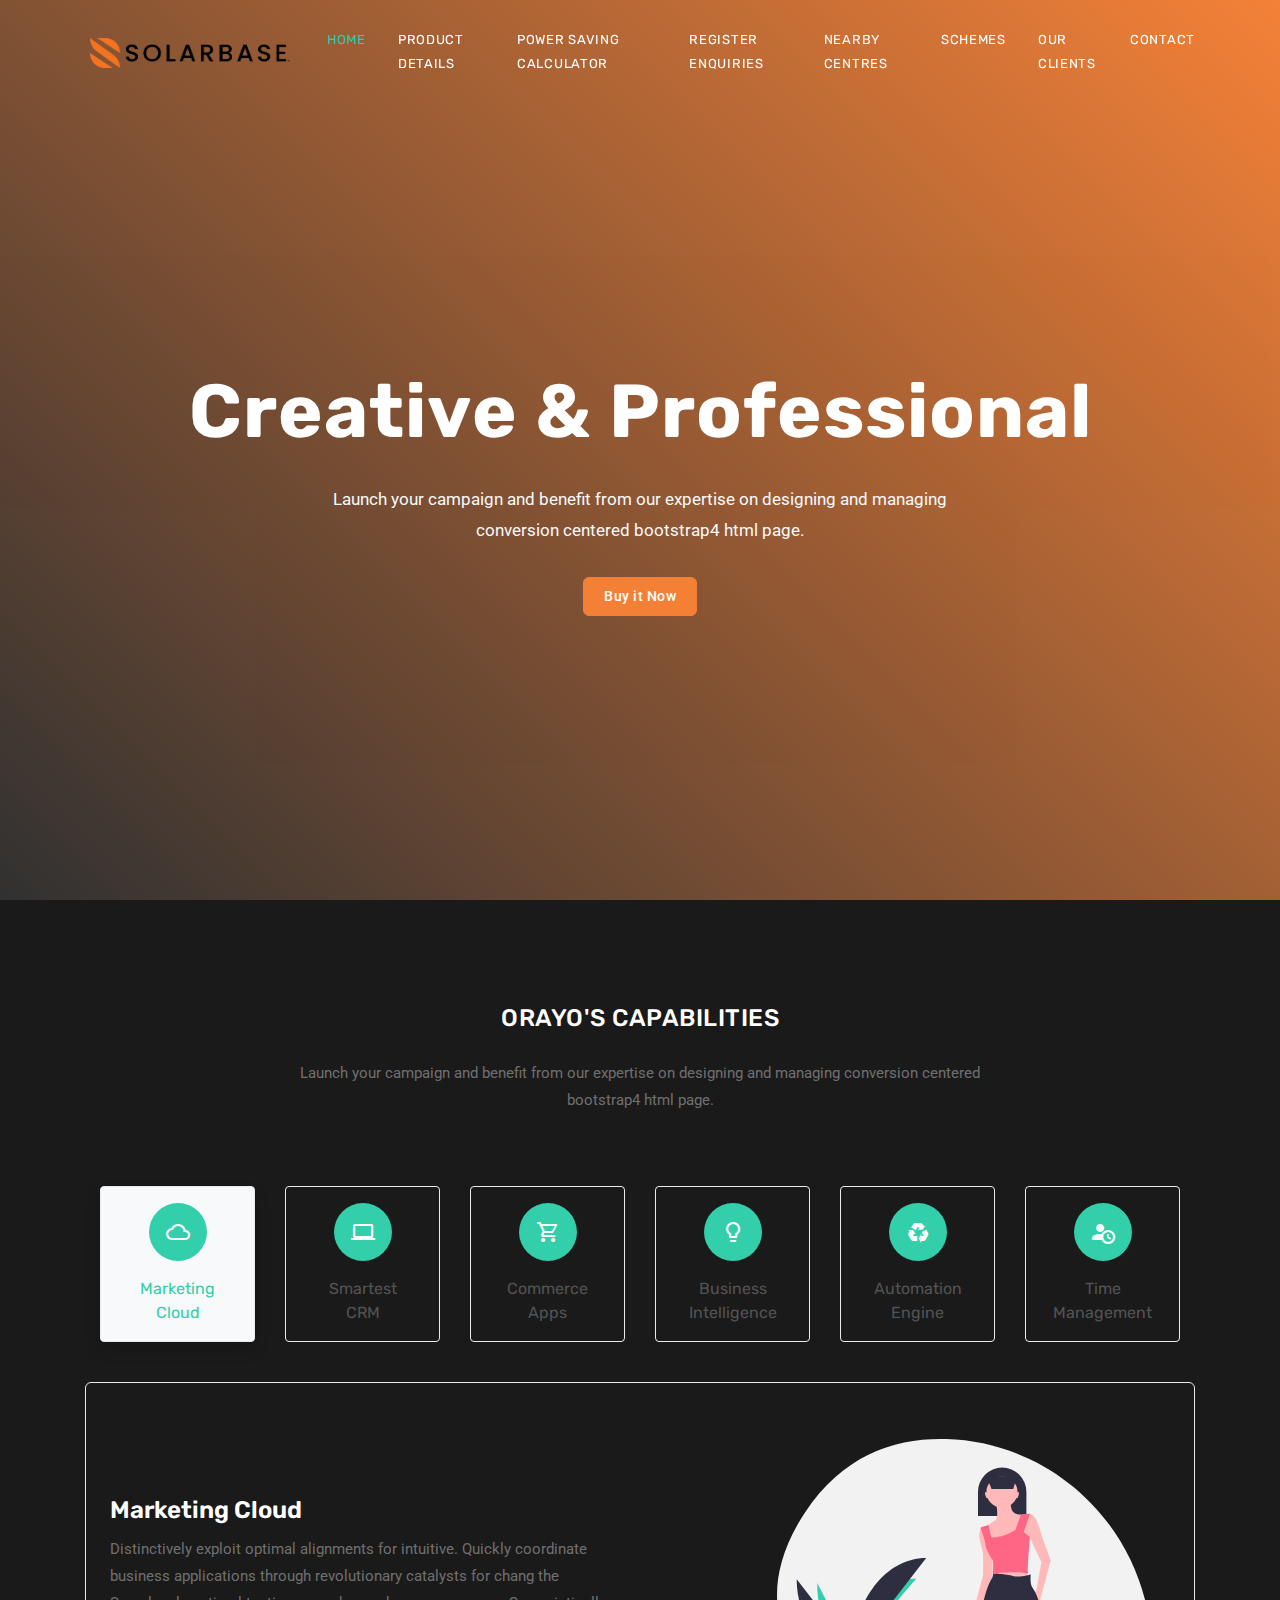
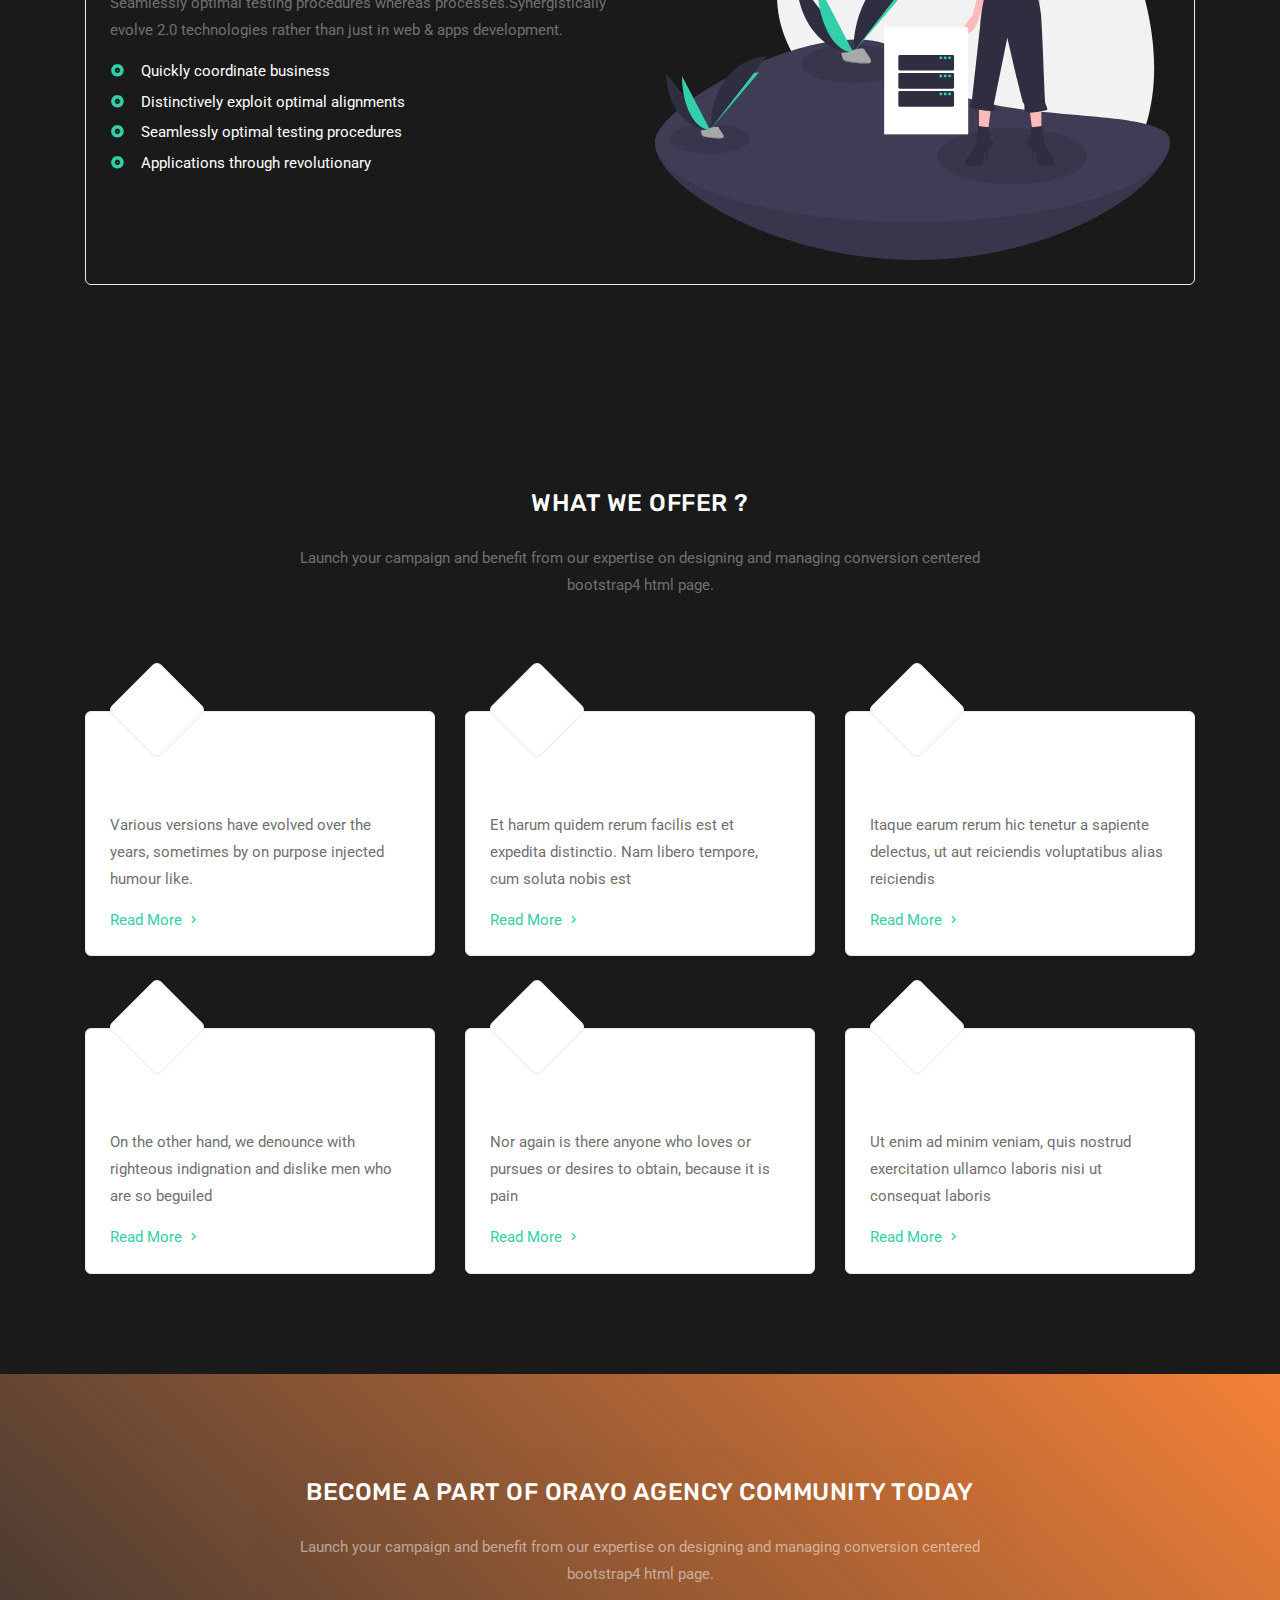
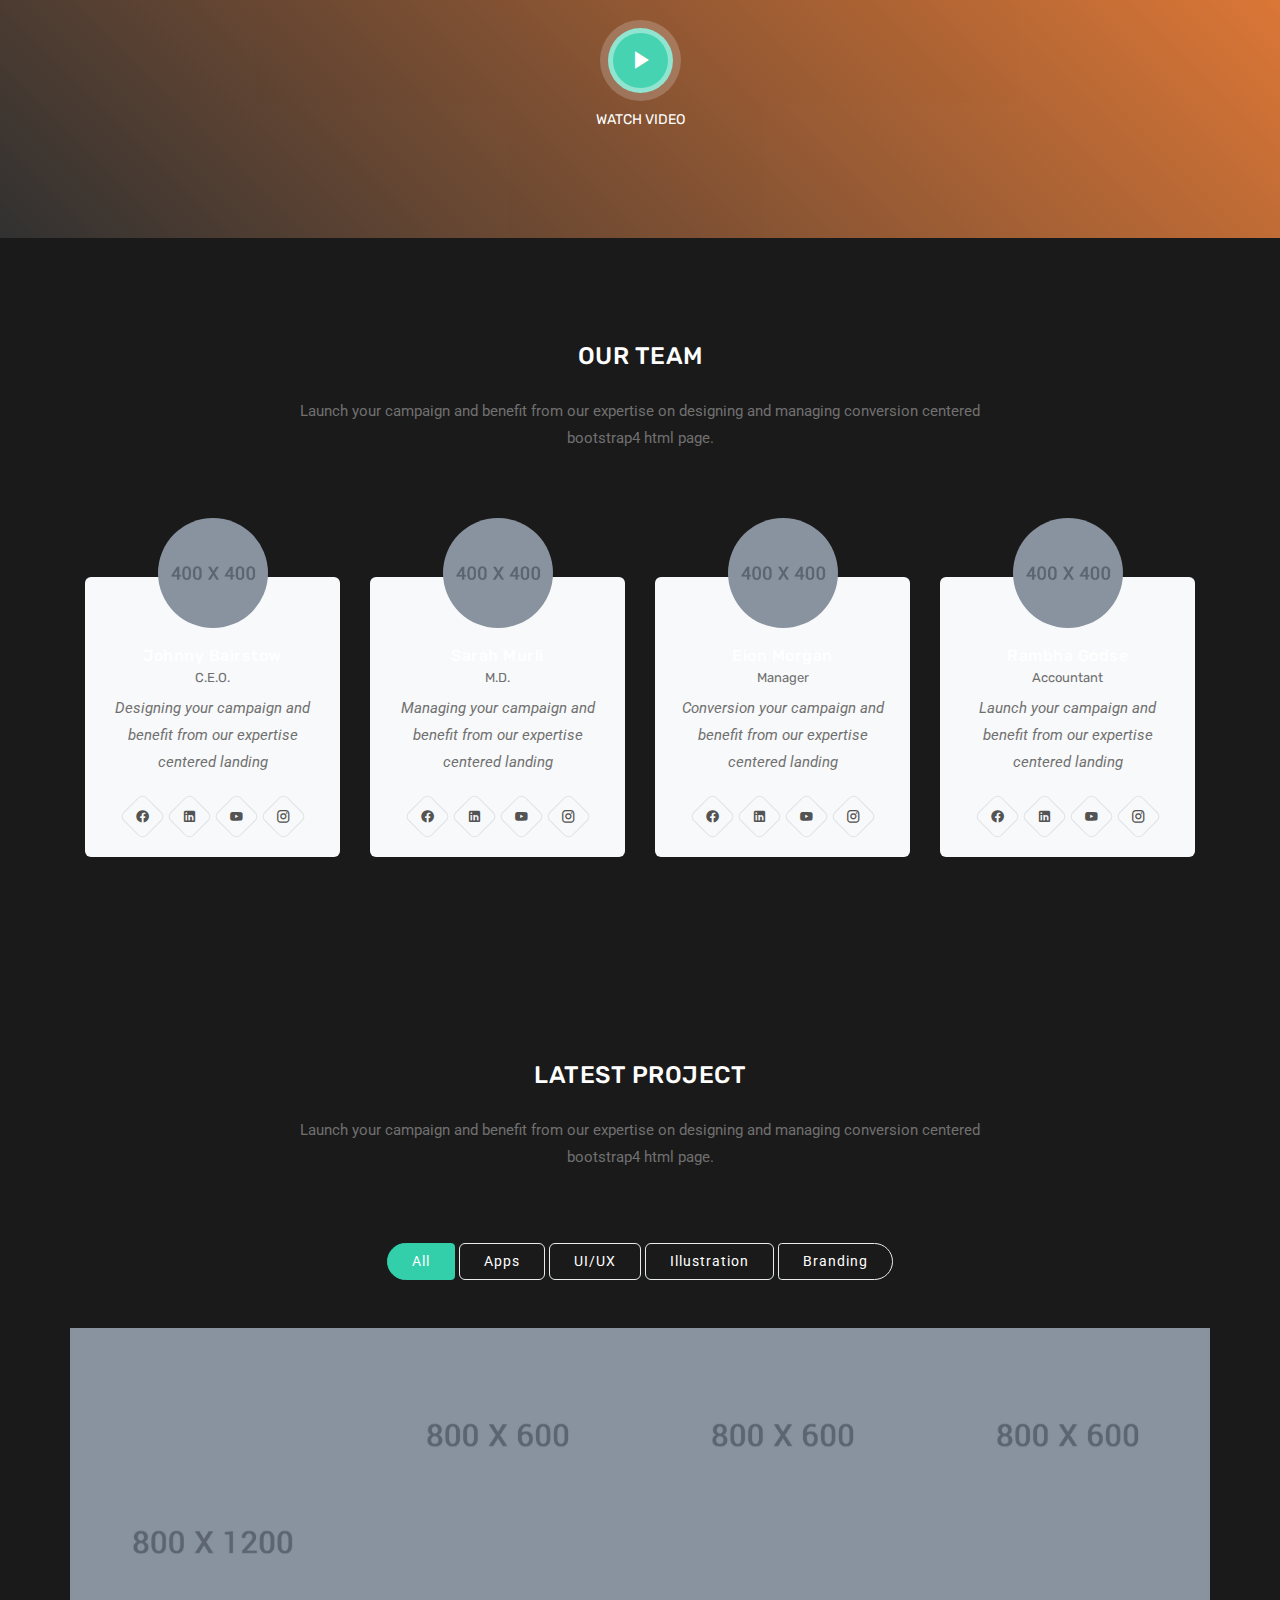
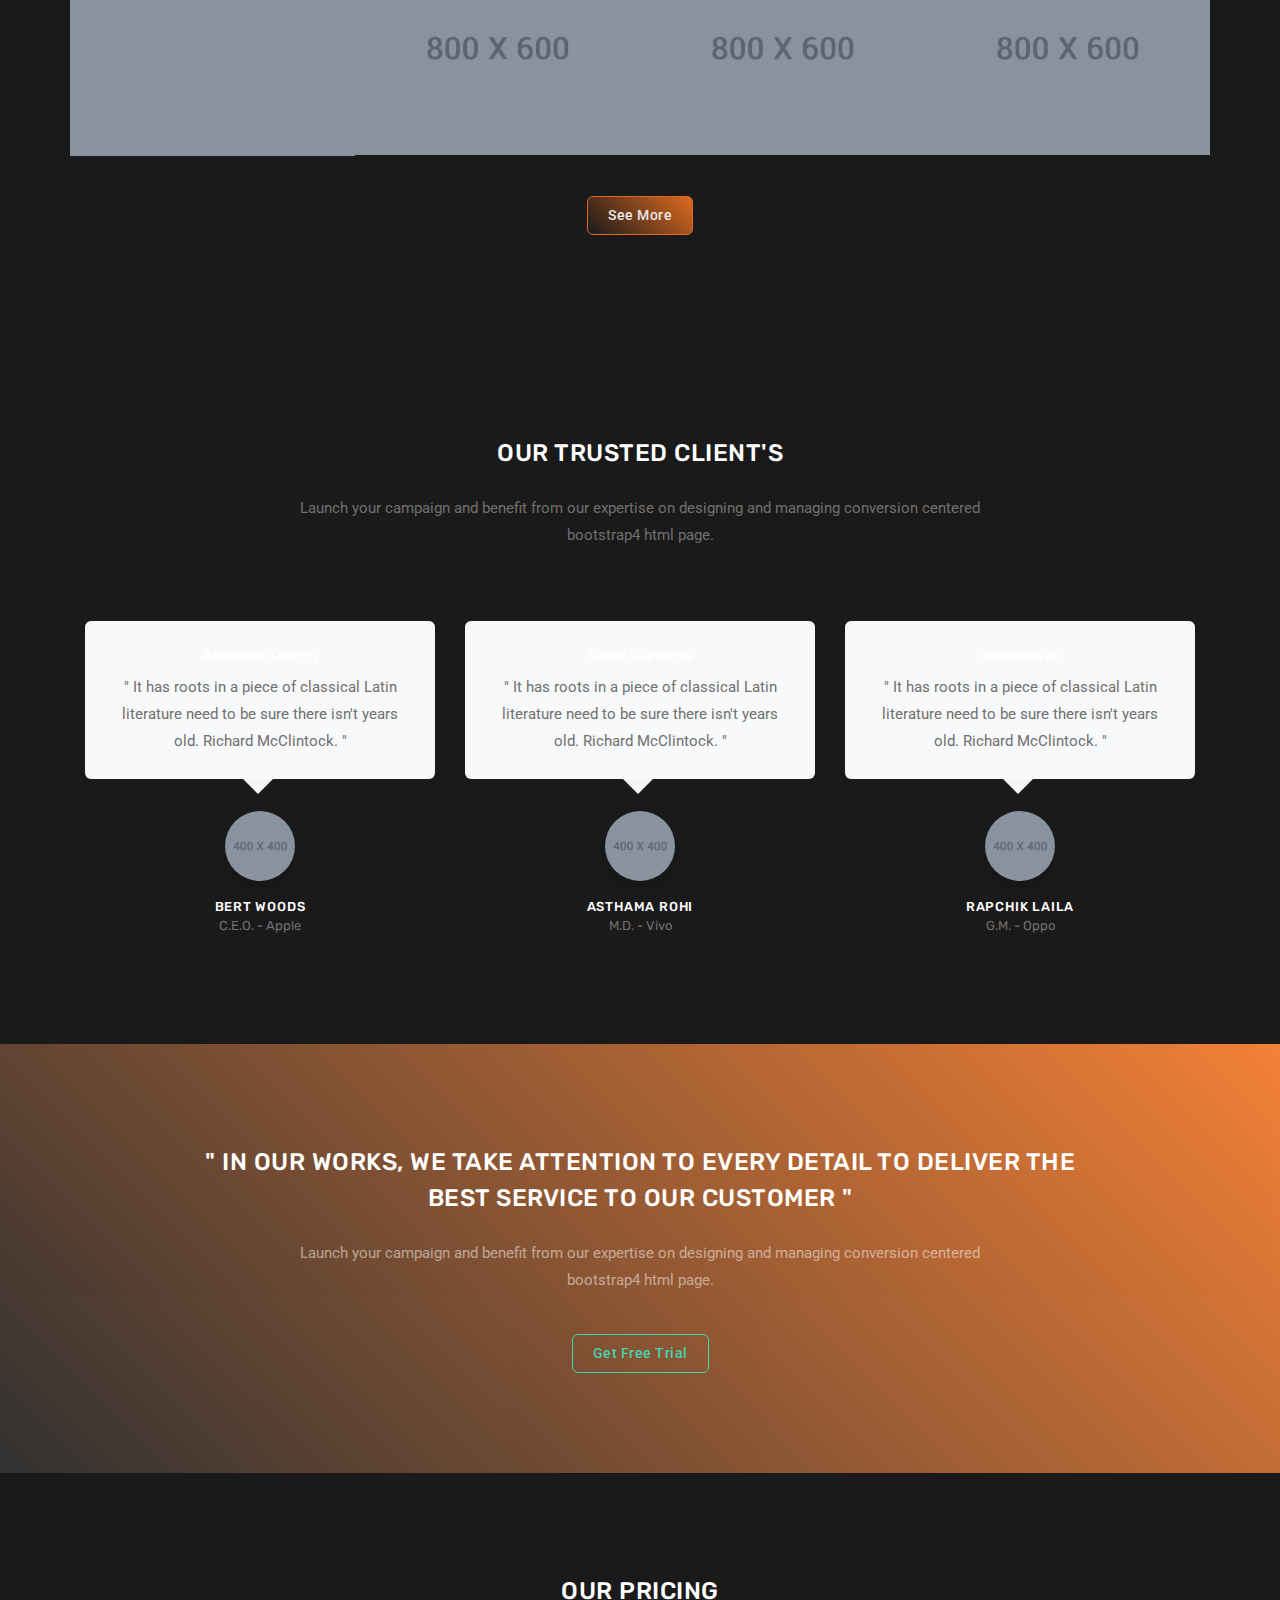
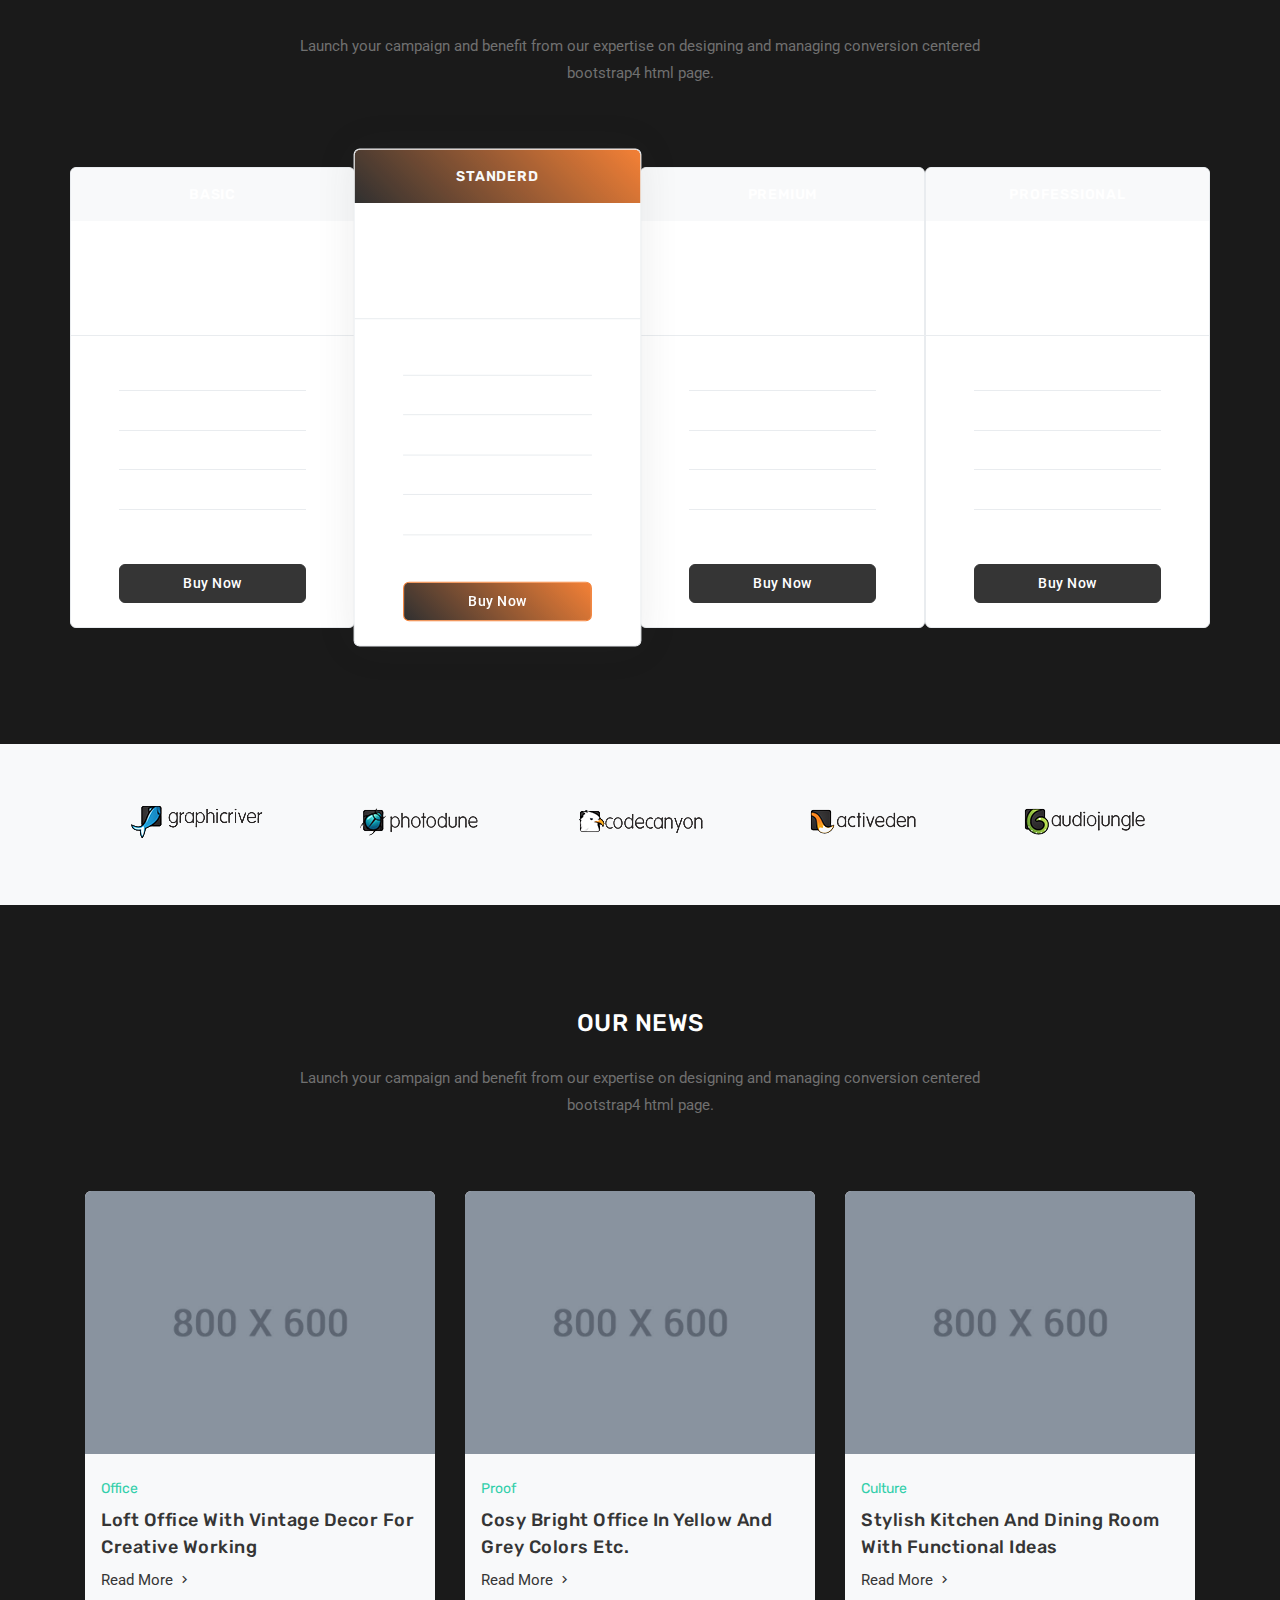
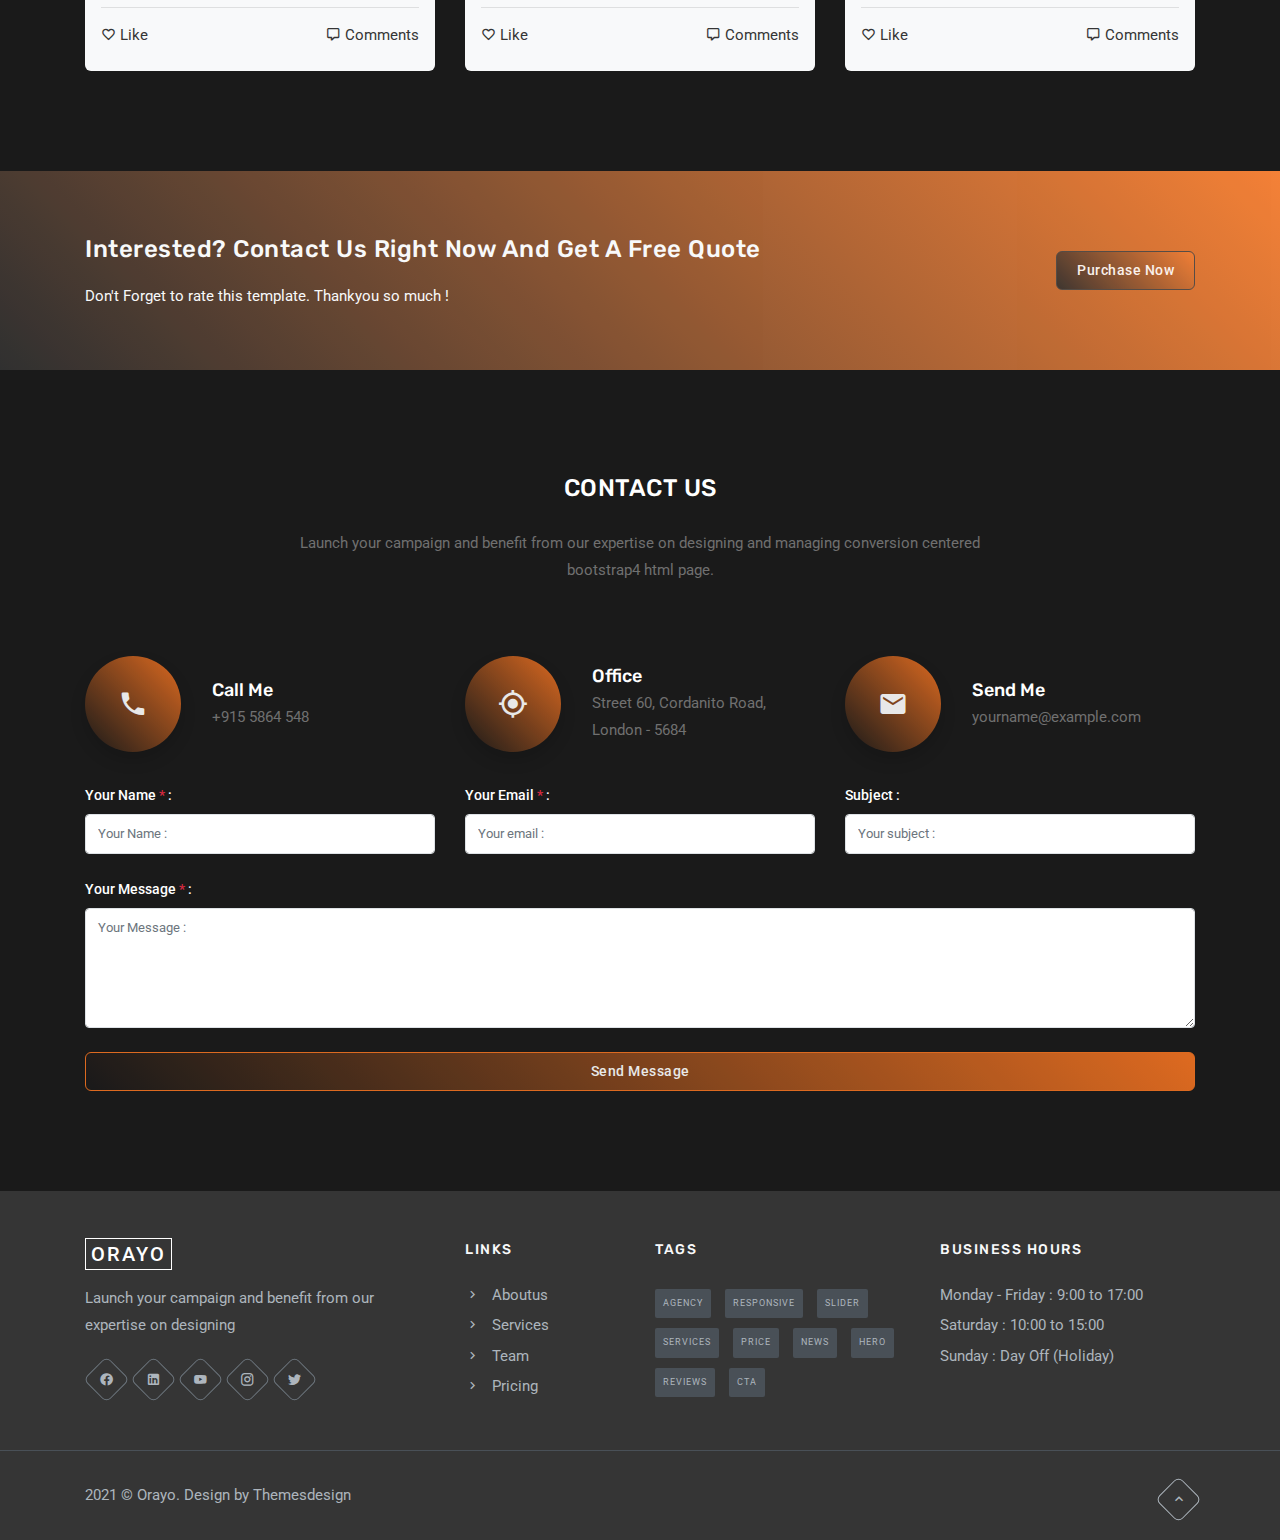
<file: index.html>
<!DOCTYPE html>
    <html lang="en">

    <head>
        <meta charset="utf-8" />
        <title>Orayo - A Responsive Bootstrap4 Template</title>
        <meta name="viewport" content="width=device-width, initial-scale=1.0">
        <meta name="description" content="Premium Bootstrap 4 Landing Page Template" />
        <meta name="keywords" content="bootstrap 4, premium, clen, modern, landing, multipurpose" />
        <meta content="Themesdesign" name="author" />
        <!-- favicon -->
        <link rel="shortcut icon" href="images/favicon.ico">
        <!-- Magnific -->
        <link href="css/magnific-popup.css" rel="stylesheet" type="text/css" />
        <!-- css -->
        <link href="css/bootstrap.min.css" rel="stylesheet" type="text/css" />
        <link href="css/materialdesignicons.min.css" rel="stylesheet" type="text/css" />
        <link href="css/style.css" rel="stylesheet" type="text/css" />
        <!-- Slider -->        
        <link rel="stylesheet" href="css/slick-theme.css"/>
        <link rel="stylesheet" href="css/slick.css"/>

    </head>

    <body>
        <!-- Navbar Start -->
        <nav class="navbar navbar-expand-lg fixed-top navbar-custom navbar-light sticky">
    		<div class="container">
                <a class="navbar-brand" href="#">
                    <img src="./images/LOGO.png" width="auto" height="30" alt="">
                  </a>
                  
			    <button class="navbar-toggler" type="button" data-toggle="collapse" data-target="#navbarCollapse" aria-controls="navbarCollapse" aria-expanded="false" aria-label="Toggle navigation">
			        <span class="mdi mdi-menu"></span>
			    </button><!--end button-->

			    <div class="collapse navbar-collapse" id="navbarCollapse">
			        <ul class="navbar-nav ml-auto">
			            <li class="nav-item active">
                            <a class="nav-link" href="#home">Home</a>
                        </li>
                        <!-- <li class="nav-item">
                            <a class="nav-link" href="#offer">Product Details</a>
                        </li>
                        <li class="nav-item">
                            <a class="nav-link" href="#team"></a>
                        </li>
                        <li class="nav-item">
                            <a class="nav-link" href="#project">Project</a>
                        </li>
                        <li class="nav-item">
                            <a class="nav-link" href="#reviews">Clients</a>
                        </li>
                        <li class="nav-item">
                            <a class="nav-link" href="#price">Pricing</a>
                        </li>
                        <li class="nav-item">
                            <a class="nav-link" href="#news">Blog</a>
                        </li>
                        <li class="nav-item">
                            <a class="nav-link" href="#contact">Contact</a>
                        </li> -->


                        <li class="nav-item">
                            <a class="nav-link" href="#">Product Details</a>
                        </li>
                        <li class="nav-item">
                            <a class="nav-link" href="#">Power Saving Calculator</a>
                        </li>
                        <li class="nav-item">
                            <a class="nav-link" href="#">Register Enquiries</a>
                        </li>
                        <li class="nav-item">
                            <a class="nav-link" href="#">Nearby Centres</a>
                        </li>
                        <li class="nav-item">
                            <a class="nav-link" href="#">Schemes</a>
                        </li>
                        <li class="nav-item">
                            <a class="nav-link" href="#">Our Clients</a>
                        </li>
                        
                        <li class="nav-item">
                            <a class="nav-link" href="#contact">Contact</a>
                        </li>


                    </ul><!--end navbar nav-->
			    </div><!--end collapse-->
		    </div><!--end container-->
		</nav><!--end navbar-->
        <!-- Navbar End -->
        
        <!-- Hero Start -->
        <section class="bg-home gradient" id="home">
            <div class="home-center">
                <div class="home-desc-center">
                    <div class="container">
                        <div class="row justify-content-center">
                            <div class="col-lg-10">
                                <div class="title-heading text-center mt-5 pt-4">
                                    <h1 class="heading text-white mb-3">Creative & Professional</h1>
                                    <p class="para-desc mx-auto text-light">Launch your campaign and benefit from our expertise on designing and managing conversion centered bootstrap4 html page.</p>
                                    <div class="mt-4 pt-2">
                                        <a href="javascript:void(0)" class="btn btn-custom">Buy it Now</a>
                                    </div>
                                </div>
                            </div><!--end col-->
                        </div><!--end row-->
                    </div><!--end container--> 
                </div><!--end home desc center-->
            </div><!--end home center-->
        </section><!--end section-->
        <!-- Hero End -->

        <!-- About Start -->
        <section class="section">
            <div class="container">
                <div class="row justify-content-center">
                    <div class="col-12 text-center">
                        <div class="section-title">
                            <h4 class="title text-uppercase mb-4">Orayo's Capabilities</h4>
                            <p class="text-muted mx-auto para-desc mb-0">Launch your campaign and benefit from our expertise on designing and managing conversion centered bootstrap4 html page.</p>
                        </div>
                    </div><!--end col-->
                </div><!--end row-->
                
                <div class="row mt-4">
                    <div class="col-12">
                        <ul class="nav nav-pills nav-justified" id="pills-tab" role="tablist">
                            
                            <li class="nav-item mb-4 pt-2">
                                <a class="nav-link active" id="pills-cloud-tab" data-toggle="pill" href="#pills-cloud" role="tab" aria-controls="pills-cloud" aria-selected="false">
                                    <div class="capabilities text-center rounded pt-2 pb-2">
                                        <div class="icon bg-custom mb-3">
                                            <i class="mdi mdi-cloud-outline text-white"></i>
                                        </div>
                                        <h4 class="title font-weight-normal mb-0">Marketing <br> Cloud</h4>
                                    </div>
                                </a><!--end nav link-->
                            </li><!--end nav item-->
                            
                            <li class="nav-item mb-4 pt-2">
                                <a class="nav-link" id="pills-smart-tab" data-toggle="pill" href="#pills-smart" role="tab" aria-controls="pills-smart" aria-selected="false">
                                    <div class="capabilities text-center rounded pt-2 pb-2">
                                        <div class="icon bg-custom mb-3">
                                            <i class="mdi mdi-laptop text-white"></i>
                                        </div>
                                        <h4 class="title font-weight-normal mb-0">Smartest <br> CRM</h4>
                                    </div>
                                </a><!--end nav link-->
                            </li><!--end nav item-->
                            
                            <li class="nav-item mb-4 pt-2">
                                <a class="nav-link" id="pills-apps-tab" data-toggle="pill" href="#pills-apps" role="tab" aria-controls="pills-apps" aria-selected="false">
                                    <div class="capabilities text-center rounded pt-2 pb-2">
                                        <div class="icon bg-custom mb-3">
                                            <i class="mdi mdi-cart-outline text-white"></i>
                                        </div>
                                        <h4 class="title font-weight-normal mb-0">Commerce <br> Apps</h4>
                                    </div>
                                </a><!--end nav link-->
                            </li><!--end nav item-->

                            <li class="nav-item mb-4 pt-2">
                                <a class="nav-link" id="pills-intelligence-tab" data-toggle="pill" href="#pills-intelligence" role="tab" aria-controls="pills-intelligence" aria-selected="false">
                                    <div class="capabilities text-center rounded pt-2 pb-2">
                                        <div class="icon bg-custom mb-3">
                                            <i class="mdi mdi-lightbulb-outline text-white"></i>
                                        </div>
                                        <h4 class="title font-weight-normal mb-0">Business <br> Intelligence</h4>
                                    </div>
                                </a><!--end nav link-->
                            </li><!--end nav item-->

                            <li class="nav-item mb-4 pt-2">
                                <a class="nav-link" id="pills-automation-tab" data-toggle="pill" href="#pills-automation" role="tab" aria-controls="pills-automation" aria-selected="false">
                                    <div class="capabilities text-center rounded pt-2 pb-2">
                                        <div class="icon bg-custom mb-3">
                                            <i class="mdi mdi-recycle text-white"></i>
                                        </div>
                                        <h4 class="title font-weight-normal mb-0">Automation <br> Engine</h4>
                                    </div>
                                </a><!--end nav link-->
                            </li><!--end nav item-->

                            <li class="nav-item mb-4 pt-2">
                                <a class="nav-link" id="pills-time-tab" data-toggle="pill" href="#pills-time" role="tab" aria-controls="pills-time" aria-selected="false">
                                    <div class="capabilities text-center rounded pt-2 pb-2">
                                        <div class="icon bg-custom mb-3">
                                            <i class="mdi mdi-account-clock text-white"></i>
                                        </div>
                                        <h4 class="title font-weight-normal mb-0">Time <br> Management</h4>
                                    </div>
                                </a><!--end nav link-->
                            </li><!--end nav item-->
                        </ul><!--end nav pills-->

                        <div class="tab-content mt-3" id="pills-tabContent">
                            <div class="tab-pane fade show active" id="pills-cloud" role="tabpanel" aria-labelledby="pills-cloud-tab">
                                <div class="capabilities-content border rounded p-4">
                                    <div class="row align-items-center">
                                        <div class="col-md-6">
                                            <h4 class="title">Marketing Cloud</h4>
                                            <p class="text-muted">Distinctively exploit optimal alignments for intuitive. Quickly coordinate business applications through revolutionary catalysts for chang the Seamlessly optimal testing procedures whereas processes.Synergistically evolve 2.0 technologies rather than just in web & apps development.</p>
                                            <ul class="list-unstyled mb-0">
                                                <li class="mt-2"><i class="mdi mdi-album mr-3 text-custom"></i>Quickly coordinate business</li>
                                                <li class="mt-2"><i class="mdi mdi-album mr-3 text-custom"></i>Distinctively exploit optimal alignments</li>
                                                <li class="mt-2"><i class="mdi mdi-album mr-3 text-custom"></i>Seamlessly optimal testing procedures</li>
                                                <li class="mt-2"><i class="mdi mdi-album mr-3 text-custom"></i>Applications through revolutionary</li>
                                            </ul>
                                        </div><!--end col-->

                                        <div class="col-md-6 mt-4 pt-2">
                                            <img src="images/feature/marketing.svg" class="img-fluid d-block mx-auto" alt="">
                                        </div><!--end col-->
                                    </div><!--end row-->
                                </div>
                            </div><!--end teb pane-->
                            
                            <div class="tab-pane fade" id="pills-smart" role="tabpanel" aria-labelledby="pills-smart-tab">
                                <div class="capabilities-content border rounded p-4">
                                    <div class="row align-items-center">
                                        <div class="col-md-6">
                                            <h4 class="title">Smartest CRM</h4>
                                            <p class="text-muted">Distinctively exploit optimal alignments for intuitive. Quickly coordinate business applications through revolutionary catalysts for chang the Seamlessly optimal testing procedures whereas processes.Synergistically evolve 2.0 technologies rather than just in web & apps development.</p>
                                            <ul class="list-unstyled mb-0">
                                                <li class="mt-2"><i class="mdi mdi-album mr-3 text-custom"></i>Quickly coordinate business</li>
                                                <li class="mt-2"><i class="mdi mdi-album mr-3 text-custom"></i>Distinctively exploit optimal alignments</li>
                                                <li class="mt-2"><i class="mdi mdi-album mr-3 text-custom"></i>Seamlessly optimal testing procedures</li>
                                                <li class="mt-2"><i class="mdi mdi-album mr-3 text-custom"></i>Applications through revolutionary</li>
                                            </ul>
                                        </div><!--end col-->

                                        <div class="col-md-6 mt-4 pt-2">
                                            <img src="images/feature/crm.svg" class="img-fluid d-block mx-auto" alt="">
                                        </div><!--end col-->
                                    </div><!--end row-->
                                </div>
                            </div><!--end teb pane-->

                            <div class="tab-pane fade" id="pills-apps" role="tabpanel" aria-labelledby="pills-apps-tab">
                                <div class="capabilities-content border rounded p-4">
                                    <div class="row align-items-center">
                                        <div class="col-md-6">
                                            <h4 class="title">Commerce Apps</h4>
                                            <p class="text-muted">Distinctively exploit optimal alignments for intuitive. Quickly coordinate business applications through revolutionary catalysts for chang the Seamlessly optimal testing procedures whereas processes.Synergistically evolve 2.0 technologies rather than just in web & apps development.</p>
                                            <ul class="list-unstyled mb-0">
                                                <li class="mt-2"><i class="mdi mdi-album mr-3 text-custom"></i>Quickly coordinate business</li>
                                                <li class="mt-2"><i class="mdi mdi-album mr-3 text-custom"></i>Distinctively exploit optimal alignments</li>
                                                <li class="mt-2"><i class="mdi mdi-album mr-3 text-custom"></i>Seamlessly optimal testing procedures</li>
                                                <li class="mt-2"><i class="mdi mdi-album mr-3 text-custom"></i>Applications through revolutionary</li>
                                            </ul>
                                        </div><!--end col-->

                                        <div class="col-md-6 mt-4 pt-2">
                                            <img src="images/feature/apps.svg" class="img-fluid d-block mx-auto" alt="">
                                        </div><!--end col-->
                                    </div><!--end row-->
                                </div>
                            </div><!--end teb pane-->

                            <div class="tab-pane fade" id="pills-intelligence" role="tabpanel" aria-labelledby="pills-intelligence-tab">
                                <div class="capabilities-content border rounded p-4">
                                    <div class="row align-items-center">
                                        <div class="col-md-6">
                                            <h4 class="title">Business Intelligence</h4>
                                            <p class="text-muted">Distinctively exploit optimal alignments for intuitive. Quickly coordinate business applications through revolutionary catalysts for chang the Seamlessly optimal testing procedures whereas processes.Synergistically evolve 2.0 technologies rather than just in web & apps development.</p>
                                            <ul class="list-unstyled mb-0">
                                                <li class="mt-2"><i class="mdi mdi-album mr-3 text-custom"></i>Quickly coordinate business</li>
                                                <li class="mt-2"><i class="mdi mdi-album mr-3 text-custom"></i>Distinctively exploit optimal alignments</li>
                                                <li class="mt-2"><i class="mdi mdi-album mr-3 text-custom"></i>Seamlessly optimal testing procedures</li>
                                                <li class="mt-2"><i class="mdi mdi-album mr-3 text-custom"></i>Applications through revolutionary</li>
                                            </ul>
                                        </div><!--end col-->

                                        <div class="col-md-6 mt-4 pt-2">
                                            <img src="images/feature/intellegent.svg" class="img-fluid d-block mx-auto" alt="">
                                        </div><!--end col-->
                                    </div><!--end row-->
                                </div>
                            </div><!--end teb pane-->

                            <div class="tab-pane fade" id="pills-automation" role="tabpanel" aria-labelledby="pills-automation-tab">
                                <div class="capabilities-content border rounded p-4">
                                    <div class="row align-items-center">
                                        <div class="col-md-6">
                                            <h4 class="title">Automation Engine</h4>
                                            <p class="text-muted">Distinctively exploit optimal alignments for intuitive. Quickly coordinate business applications through revolutionary catalysts for chang the Seamlessly optimal testing procedures whereas processes.Synergistically evolve 2.0 technologies rather than just in web & apps development.</p>
                                            <ul class="list-unstyled mb-0">
                                                <li class="mt-2"><i class="mdi mdi-album mr-3 text-custom"></i>Quickly coordinate business</li>
                                                <li class="mt-2"><i class="mdi mdi-album mr-3 text-custom"></i>Distinctively exploit optimal alignments</li>
                                                <li class="mt-2"><i class="mdi mdi-album mr-3 text-custom"></i>Seamlessly optimal testing procedures</li>
                                                <li class="mt-2"><i class="mdi mdi-album mr-3 text-custom"></i>Applications through revolutionary</li>
                                            </ul>
                                        </div><!--end col-->

                                        <div class="col-md-6 mt-4 pt-2">
                                            <img src="images/feature/engine.svg" class="img-fluid d-block mx-auto" alt="">
                                        </div><!--end col-->
                                    </div><!--end row-->
                                </div>
                            </div><!--end teb pane-->

                            <div class="tab-pane fade" id="pills-time" role="tabpanel" aria-labelledby="pills-time-tab">
                                <div class="capabilities-content border rounded p-4">
                                    <div class="row align-items-center">
                                        <div class="col-md-6">
                                            <h4 class="title">Time Management</h4>
                                            <p class="text-muted">Distinctively exploit optimal alignments for intuitive. Quickly coordinate business applications through revolutionary catalysts for chang the Seamlessly optimal testing procedures whereas processes.Synergistically evolve 2.0 technologies rather than just in web & apps development.</p>
                                            <ul class="list-unstyled mb-0">
                                                <li class="mt-2"><i class="mdi mdi-album mr-3 text-custom"></i>Quickly coordinate business</li>
                                                <li class="mt-2"><i class="mdi mdi-album mr-3 text-custom"></i>Distinctively exploit optimal alignments</li>
                                                <li class="mt-2"><i class="mdi mdi-album mr-3 text-custom"></i>Seamlessly optimal testing procedures</li>
                                                <li class="mt-2"><i class="mdi mdi-album mr-3 text-custom"></i>Applications through revolutionary</li>
                                            </ul>
                                        </div><!--end col-->

                                        <div class="col-md-6 mt-4 pt-2">
                                            <img src="images/feature/time.svg" class="img-fluid d-block mx-auto" alt="">
                                        </div><!--end col-->
                                    </div><!--end row-->
                                </div>
                            </div><!--end teb pane-->
                        </div><!--end tab content-->
                    </div><!--end col-->
                </div><!--end row-->
            </div><!--end container-->
        </section><!--end section-->
        <!-- About End -->

        <!-- Services Start -->
        <section class="section" id="offer">
            <div class="container">
                <div class="row justify-content-center">
                    <div class="col-12 text-center">
                        <div class="section-title">
                            <h4 class="title text-uppercase mb-4">What We Offer ?</h4>
                            <p class="text-muted mx-auto para-desc mb-0">Launch your campaign and benefit from our expertise on designing and managing conversion centered bootstrap4 html page.</p>
                        </div>
                    </div><!--end col-->
                </div><!--end row-->

                <div class="row">
                    <div class="col-lg-4 col-md-6 mt-5 pt-4">
                        <div class="services serv-gradient pt-5 p-4 border rounded bg-white">
                            <div class="icon position-relative border rounded bg-white mb-4">
                                <i class="mdi mdi-star-outline"></i>
                            </div>
                            <div class="content">
                                <h4 class="title mb-3">Creative And Fresh</h4>
                                <p class="text-muted"> Various versions have evolved over the years, sometimes by on purpose injected humour like.</p>
                                <a href="javascript:void(0)" class="text-custom">Read More <i class="mdi mdi-chevron-right"></i> </a>
                            </div>
                        </div>
                    </div><!--end col-->

                    <div class="col-lg-4 col-md-6 mt-5 pt-4">
                        <div class="services serv-gradient pt-5 p-4 border rounded bg-white">
                            <div class="icon position-relative border rounded bg-white mb-4">
                                <i class="mdi mdi-charity"></i>
                            </div>
                            <div class="content">
                                <h4 class="title mb-3">Easy To Customize</h4>
                                <p class="text-muted"> Et harum quidem rerum facilis est et expedita distinctio. Nam libero tempore, cum soluta nobis est</p>
                                <a href="javascript:void(0)" class="text-custom">Read More <i class="mdi mdi-chevron-right"></i> </a>
                            </div>
                        </div>
                    </div><!--end col-->
                    
                    <div class="col-lg-4 col-md-6 mt-5 pt-4">
                        <div class="services serv-gradient pt-5 p-4 border rounded bg-white">
                            <div class="icon position-relative border rounded bg-white mb-4">
                                <i class="mdi mdi-pen"></i>
                            </div>
                            <div class="content">
                                <h4 class="title mb-3">Creative Design</h4>
                                <p class="text-muted"> Itaque earum rerum hic tenetur a sapiente delectus, ut aut reiciendis voluptatibus alias reiciendis</p>
                                <a href="javascript:void(0)" class="text-custom">Read More <i class="mdi mdi-chevron-right"></i> </a>
                            </div>
                        </div>
                    </div><!--end col-->
                    
                    <div class="col-lg-4 col-md-6 mt-5 pt-4">
                        <div class="services serv-gradient pt-5 p-4 border rounded bg-white">
                            <div class="icon position-relative border rounded bg-white mb-4">
                                <i class="mdi mdi-responsive"></i>
                            </div>
                            <div class="content">
                                <h4 class="title mb-3">Responsive Layouts</h4>
                                <p class="text-muted"> On the other hand, we denounce with righteous indignation and dislike men who are so beguiled</p>
                                <a href="javascript:void(0)" class="text-custom">Read More <i class="mdi mdi-chevron-right"></i> </a>
                            </div>
                        </div>
                    </div><!--end col-->
                    
                    <div class="col-lg-4 col-md-6 mt-5 pt-4">
                        <div class="services serv-gradient pt-5 p-4 border rounded bg-white">
                            <div class="icon position-relative border rounded bg-white mb-4">
                                <i class="mdi mdi-lifebuoy"></i>
                            </div>
                            <div class="content">
                                <h4 class="title mb-3">Great Support</h4>
                                <p class="text-muted"> Nor again is there anyone who loves or pursues or desires to obtain, because it is pain</p>
                                <a href="javascript:void(0)" class="text-custom">Read More <i class="mdi mdi-chevron-right"></i> </a>
                            </div>
                        </div>
                    </div><!--end col-->
                    
                    <div class="col-lg-4 col-md-6 mt-5 pt-4">
                        <div class="services serv-gradient pt-5 p-4 border rounded bg-white">
                            <div class="icon position-relative border rounded bg-white mb-4">
                                <i class="mdi mdi-laptop"></i>
                            </div>
                            <div class="content">
                                <h4 class="title mb-3">Web Development</h4>
                                <p class="text-muted"> Ut enim ad minim veniam, quis nostrud exercitation ullamco laboris nisi ut consequat laboris</p>
                                <a href="javascript:void(0)" class="text-custom">Read More <i class="mdi mdi-chevron-right"></i> </a>
                            </div>
                        </div>
                    </div><!--end col-->
                </div><!--end row-->
            </div><!--end container-->
        </section><!--end section-->
        <!-- Services End -->
        
        <!-- CTA Start -->
        <section class="section bg-video bg-cta gradient" id="video">
            <div class="container">
                <div class="row justify-content-center text-center">
                    <div class="col-8">           
                        <div class="section-title">
                            <h4 class="title text-uppercase text-white mb-4">Become a Part of Orayo Agency Community Today</h4>
                            <p class="text-white-50 mx-auto para-desc mb-0">Launch your campaign and benefit from our expertise on designing and managing conversion centered bootstrap4 html page.</p>
                        </div>        
                        <a href="http://vimeo.com/287684225" class="play-btn video-play-icon mt-0">
                            <i class="mdi mdi-play text-white"></i>
                        </a>
                        <h6 class="text-white font-weight-normal text-uppercase mt-3">watch Video</h6>
                    </div><!--end col-->
                </div><!--end row-->
            </div><!--end container-->
        </section><!--end section-->
        <!-- CTA End -->              

        <!-- Team Start -->
        <section class="section" id="team">
            <div class="container">
                <div class="row justify-content-center">
                    <div class="col-12 text-center">
                        <div class="section-title">
                            <h4 class="title text-uppercase mb-4">Our Team</h4>
                            <p class="text-muted mx-auto para-desc mb-0">Launch your campaign and benefit from our expertise on designing and managing conversion centered bootstrap4 html page.</p>
                        </div>
                    </div><!--end col-->
                </div><!--end row-->

                <div class="row">
                    <div class="col-lg-3 col-md-6 col-12">
                        <div class="team-detail bg-light rounded text-center p-3 pb-4">
                            <div class="image position-relative">
                                <img src="images/team/01.jpg" class="avatar avatar-medium rounded-pill" alt="">
                            </div><!--end image-->
                            <div class="content mt-3">
                                <h4 class="name mb-0">Johnny Bairstow</h4>
                                <h6 class="designation text-muted font-weight-normal">C.E.O.</h6>
                                <p class="text-muted font-italic mt-2">Designing your campaign and benefit from our expertise centered landing</p>
                                <ul class="list-unstyled social-icon mb-0 mt-4">
                                    <li class="list-inline-item"><a href="javascript:void(0)"><i class="mdi mdi-facebook" title="Facebook"></i></a></li>
                                    <li class="list-inline-item"><a href="javascript:void(0)"><i class="mdi mdi-linkedin" title="Linkedin"></i></a></li>
                                    <li class="list-inline-item"><a href="javascript:void(0)"><i class="mdi mdi-youtube" title="Youtube"></i></a></li>
                                    <li class="list-inline-item"><a href="javascript:void(0)"><i class="mdi mdi-instagram" title="Instagram"></i></a></li>
                                </ul><!--end icon-->
                            </div><!--end content-->
                        </div><!--end team detail-->
                    </div><!--end col-->
                    
                    <div class="col-lg-3 col-md-6 col-12">
                        <div class="team-detail bg-light rounded text-center p-3 pb-4">
                            <div class="image position-relative">
                                <img src="images/team/02.jpg" class="avatar avatar-medium rounded-pill" alt="">
                            </div><!--end image-->
                            <div class="content mt-3">
                                <h4 class="name mb-0">Sarah Murli</h4>
                                <h6 class="designation text-muted font-weight-normal">M.D.</h6>
                                <p class="text-muted font-italic mt-2">Managing your campaign and benefit from our expertise centered landing</p>
                                <ul class="list-unstyled social-icon mb-0 mt-4">
                                    <li class="list-inline-item"><a href="javascript:void(0)"><i class="mdi mdi-facebook" title="Facebook"></i></a></li>
                                    <li class="list-inline-item"><a href="javascript:void(0)"><i class="mdi mdi-linkedin" title="Linkedin"></i></a></li>
                                    <li class="list-inline-item"><a href="javascript:void(0)"><i class="mdi mdi-youtube" title="Youtube"></i></a></li>
                                    <li class="list-inline-item"><a href="javascript:void(0)"><i class="mdi mdi-instagram" title="Instagram"></i></a></li>
                                </ul><!--end icon-->
                            </div><!--end content-->
                        </div><!--end team detail-->
                    </div><!--end col-->
                    
                    <div class="col-lg-3 col-md-6 col-12">
                        <div class="team-detail bg-light rounded text-center p-3 pb-4">
                            <div class="image position-relative">
                                <img src="images/team/03.jpg" class="avatar avatar-medium rounded-pill" alt="">
                            </div><!--end image-->
                            <div class="content mt-3">
                                <h4 class="name mb-0">Eion Morgan</h4>
                                <h6 class="designation text-muted font-weight-normal">Manager</h6>
                                <p class="text-muted font-italic mt-2">Conversion your campaign and benefit from our expertise centered landing</p>
                                <ul class="list-unstyled social-icon mb-0 mt-4">
                                    <li class="list-inline-item"><a href="javascript:void(0)"><i class="mdi mdi-facebook" title="Facebook"></i></a></li>
                                    <li class="list-inline-item"><a href="javascript:void(0)"><i class="mdi mdi-linkedin" title="Linkedin"></i></a></li>
                                    <li class="list-inline-item"><a href="javascript:void(0)"><i class="mdi mdi-youtube" title="Youtube"></i></a></li>
                                    <li class="list-inline-item"><a href="javascript:void(0)"><i class="mdi mdi-instagram" title="Instagram"></i></a></li>
                                </ul><!--end icon-->
                            </div><!--end content-->
                        </div><!--end team detail-->
                    </div><!--end col-->
                    
                    <div class="col-lg-3 col-md-6 col-12">
                        <div class="team-detail bg-light rounded text-center p-3 pb-4">
                            <div class="image position-relative">
                                <img src="images/team/04.jpg" class="avatar avatar-medium rounded-pill" alt="">
                            </div><!--end image-->
                            <div class="content mt-3">
                                <h4 class="name mb-0">Rambha Godse</h4>
                                <h6 class="designation text-muted font-weight-normal">Accountant</h6>
                                <p class="text-muted font-italic mt-2">Launch your campaign and benefit from our expertise centered landing</p>
                                <ul class="list-unstyled social-icon mb-0 mt-4">
                                    <li class="list-inline-item"><a href="javascript:void(0)"><i class="mdi mdi-facebook" title="Facebook"></i></a></li>
                                    <li class="list-inline-item"><a href="javascript:void(0)"><i class="mdi mdi-linkedin" title="Linkedin"></i></a></li>
                                    <li class="list-inline-item"><a href="javascript:void(0)"><i class="mdi mdi-youtube" title="Youtube"></i></a></li>
                                    <li class="list-inline-item"><a href="javascript:void(0)"><i class="mdi mdi-instagram" title="Instagram"></i></a></li>
                                </ul><!--end icon-->
                            </div><!--end content-->
                        </div><!--end team detail-->
                    </div><!--end col-->
                </div><!--end row-->
            </div><!--end container-->
        </section><!--end section-->
        <!-- Team End -->

        <!-- Project Start -->
        <section class="section " id="project">
            <div class="container">
                <div class="row justify-content-center">
                    <div class="col-12 text-center">
                        <div class="section-title">
                            <h4 class="title text-uppercase mb-4">Latest Project</h4>
                            <p class="text-muted mx-auto para-desc mb-0">Launch your campaign and benefit from our expertise on designing and managing conversion centered bootstrap4 html page.</p>
                        </div>
                    </div><!--end col-->
                </div><!--end row-->

                <div class="row justify-content-center mt-4 pt-2">
                    <div class="col-lg-8">
                        <div class="text-center">
                            <ul class="col container-filter portfolioFilter list-inline list-unstyled mb-0" id="filter">
                                <li class="list-inline-item mb-2"><a class="categories pr-4 pl-4 border rounded active" data-filter="*">All</a></li>
                                <li class="list-inline-item mb-2"><a class="categories pr-4 pl-4 border rounded" data-filter=".apps">Apps</a></li>
                                <li class="list-inline-item mb-2"><a class="categories pr-4 pl-4 border rounded" data-filter=".ui">UI/UX</a></li>
                                <li class="list-inline-item mb-2"><a class="categories pr-4 pl-4 border rounded" data-filter=".illus">Illustration</a></li>
                                <li class="list-inline-item mb-2"><a class="categories pr-4 pl-4 border rounded" data-filter=".brand">Branding</a></li>
                            </ul>
                        </div>
                    </div><!--end col-->
                </div><!--end row-->
            </div><!--end container-->

            <div class="container mt-4 pt-3">
                <div class="portfolioContainer row">
                    <div class="col-lg-3 col-md-6 p-0 apps">
                        <div class="portfolio-box position-relative overflow-hidden mt-0 mb-0">                                
                            <a class="mfp-image" href="images/project/01.jpg" title="Project Name">
                                <div class="work-img position-relative overflow-hidden">
                                    <img src="images/project/01.jpg" class="img-fluid" alt="work-image">
                                    <div class="work-detail">
                                        <div class="content">
                                            <h5 class="text-light title mb-0">Project Title</h5>
                                            <small class="text-light">Client Name</small>
                                        </div>
                                    </div>
                                </div>  
                            </a>                              
                        </div>
                    </div><!--end col-->
                    
                    <div class="col-lg-3 col-md-6 p-0 ui">
                        <div class="portfolio-box position-relative overflow-hidden mt-0 mb-0">                                
                            <a class="mfp-image" href="images/project/02.jpg" title="Project Name">
                                <div class="work-img position-relative overflow-hidden">
                                    <img src="images/project/02.jpg" class="img-fluid" alt="work-image">
                                    <div class="work-detail">
                                        <div class="content">
                                            <h5 class="text-light title mb-0">Project Title</h5>
                                            <small class="text-light">Client Name</small>
                                        </div>
                                    </div>
                                </div>  
                            </a>                              
                        </div>
                    </div><!--end col-->
                    
                    <div class="col-lg-3 col-md-6 p-0 illus">
                        <div class="portfolio-box position-relative overflow-hidden mt-0 mb-0">                                
                            <a class="mfp-image" href="images/project/03.jpg" title="Project Name">
                                <div class="work-img position-relative overflow-hidden">
                                    <img src="images/project/03.jpg" class="img-fluid" alt="work-image">
                                    <div class="work-detail">
                                        <div class="content">
                                            <h5 class="text-light title mb-0">Project Title</h5>
                                            <small class="text-light">Client Name</small>
                                        </div>
                                    </div>
                                </div>  
                            </a>                              
                        </div>
                    </div><!--end col-->
                    
                    <div class="col-lg-3 col-md-6 p-0 brand">
                        <div class="portfolio-box position-relative overflow-hidden mt-0 mb-0">                                
                            <a class="mfp-image" href="images/project/04.jpg" title="Project Name">
                                <div class="work-img position-relative overflow-hidden">
                                    <img src="images/project/04.jpg" class="img-fluid" alt="work-image">
                                    <div class="work-detail">
                                        <div class="content">
                                            <h5 class="text-light title mb-0">Project Title</h5>
                                            <small class="text-light">Client Name</small>
                                        </div>
                                    </div>
                                </div>  
                            </a>                              
                        </div>
                    </div><!--end col-->
                    
                    <div class="col-lg-3 col-md-6 p-0 apps">
                        <div class="portfolio-box position-relative overflow-hidden mt-0 mb-0">                                
                            <a class="mfp-image" href="images/project/05.jpg" title="Project Name">
                                <div class="work-img position-relative overflow-hidden">
                                    <img src="images/project/05.jpg" class="img-fluid" alt="work-image">
                                    <div class="work-detail">
                                        <div class="content">
                                            <h5 class="text-light title mb-0">Project Title</h5>
                                            <small class="text-light">Client Name</small>
                                        </div>
                                    </div>
                                </div>  
                            </a>                              
                        </div>
                    </div><!--end col-->
                    
                    <div class="col-lg-3 col-md-6 p-0 ui brand">
                        <div class="portfolio-box position-relative overflow-hidden mt-0 mb-0">                                
                            <a class="mfp-image" href="images/project/06.jpg" title="Project Name">
                                <div class="work-img position-relative overflow-hidden">
                                    <img src="images/project/06.jpg" class="img-fluid" alt="work-image">
                                    <div class="work-detail">
                                        <div class="content">
                                            <h5 class="text-light title mb-0">Project Title</h5>
                                            <small class="text-light">Client Name</small>
                                        </div>
                                    </div>
                                </div>  
                            </a>                              
                        </div>
                    </div><!--end col-->
                    
                    <div class="col-lg-3 col-md-6 p-0 illus ">
                        <div class="portfolio-box position-relative overflow-hidden mt-0 mb-0">                                
                            <a class="mfp-image" href="images/project/07.jpg" title="Project Name">
                                <div class="work-img position-relative overflow-hidden">
                                    <img src="images/project/07.jpg" class="img-fluid" alt="work-image">
                                    <div class="work-detail">
                                        <div class="content">
                                            <h5 class="text-light title mb-0">Project Title</h5>
                                            <small class="text-light">Client Name</small>
                                        </div>
                                    </div>
                                </div>  
                            </a>                              
                        </div>
                    </div><!--end col-->
                </div><!--end row--> 

                <div class="row justify-content-center">
                    <div class="col-12 text-center mt-4 pt-3">
                        <a href="javascript:void(0)" class="btn btn-custom gradient">See More</a>
                    </div>
                </div><!--end row-->
            </div><!--end container-->
        </section><!--end section-->
        <!-- Project End -->  

        <!-- Tesimonial Start -->
        <section class="section" id="reviews">
            <div class="container">
                <div class="row justify-content-center">
                    <div class="col-12 text-center">
                        <div class="section-title">
                            <h4 class="title text-uppercase mb-4">Our Trusted Client's</h4>
                            <p class="text-muted mx-auto para-desc mb-0">Launch your campaign and benefit from our expertise on designing and managing conversion centered bootstrap4 html page.</p>
                        </div>
                    </div><!--end col-->
                </div><!--end row-->

                <div class="row">                    
                    <div class="col-lg-4 col-md-6 mt-4 pt-2">
                        <div class="testimonial text-center">
                            <div class="review arrow-bottom rounded p-4 position-relative">
                                <h6 class="base">Awesome Design</h6>
                                <p class="text-muted mb-0">" It has roots in a piece of classical Latin literature need to be sure there isn't years old. Richard McClintock. "</p>
                            </div>
                            <div class="name-content text-center mt-4 pt-2">
                                <div class="image">
                                    <img src="images/testi/01.jpg" class="avatar avatar-small rounded-pill shadow" alt="">
                                </div>
                                <div class="content pt-3">
                                    <h4 class="name mb-0 text-uppercase">Bert Woods</h4>
                                    <h6 class="designation text-muted font-weight-normal">C.E.O. - Apple</h6>
                                </div>
                            </div>
                        </div><!--end content-->
                    </div><!--end col-->
                                      
                    <div class="col-lg-4 col-md-6 mt-4 pt-2">
                        <div class="testimonial text-center">
                            <div class="review arrow-bottom rounded p-4 position-relative">
                                <h6 class="base">Great Supports</h6>
                                <p class="text-muted mb-0">" It has roots in a piece of classical Latin literature need to be sure there isn't years old. Richard McClintock. "</p>
                            </div>
                            <div class="name-content text-center mt-4 pt-2">
                                <div class="image">
                                    <img src="images/testi/02.jpg" class="avatar avatar-small rounded-pill shadow" alt="">
                                </div>
                                <div class="content pt-3">
                                    <h4 class="name mb-0 text-uppercase">Asthama Rohi</h4>
                                    <h6 class="designation text-muted font-weight-normal">M.D. - Vivo</h6>
                                </div>
                            </div>
                        </div><!--end content-->
                    </div><!--end col-->
                                      
                    <div class="col-lg-4 col-md-6 mt-4 pt-2">
                        <div class="testimonial text-center">
                            <div class="review arrow-bottom rounded p-4 position-relative">
                                <h6 class="base">Responsive</h6>
                                <p class="text-muted mb-0">" It has roots in a piece of classical Latin literature need to be sure there isn't years old. Richard McClintock. "</p>
                            </div>
                            <div class="name-content text-center mt-4 pt-2">
                                <div class="image">
                                    <img src="images/testi/03.jpg" class="avatar avatar-small rounded-pill shadow" alt="">
                                </div>
                                <div class="content pt-3">
                                    <h4 class="name mb-0 text-uppercase">Rapchik Laila</h4>
                                    <h6 class="designation text-muted font-weight-normal">G.M. - Oppo</h6>
                                </div>
                            </div>
                        </div><!--end content-->
                    </div><!--end col-->
                </div><!--end row-->
            </div><!--end container-->
        </section><!--end section-->
        <!-- Tesimonial End -->

        <!-- CTA Start -->
        <section class="section gradient">
            <div class="container">
                <div class="row justify-content-center">
                    <div class="col-10 text-center">
                        <div class="section-title">
                            <h4 class="title text-white text-uppercase mb-4">" In our works, We take attention to every Detail to deliver the best service to our customer "</h4>
                            <p class="text-white-50 mx-auto para-desc mb-0">Launch your campaign and benefit from our expertise on designing and managing conversion centered bootstrap4 html page.</p>
                        </div>
                        <div>
                            <a href="javscript:void(0)" class="mouse-down btn btn-outline-custom">Get Free Trial</a>
                        </div>
                    </div><!--end col-->
                </div><!--end row-->
            </div><!--end container-->
        </section><!--end section-->
        <!-- CTA End -->

        <!-- Pricing Start -->
        <section class="section" id="price">
            <div class="container">
                <div class="row justify-content-center">
                    <div class="col-12 text-center">
                        <div class="section-title">
                            <h4 class="title text-uppercase mb-4">Our Pricing</h4>
                            <p class="text-muted mx-auto para-desc mb-0">Launch your campaign and benefit from our expertise on designing and managing conversion centered bootstrap4 html page.</p>
                        </div>
                    </div><!--end col-->
                </div><!--end row-->

                <div class="row align-items-center">
                    <div class="col-lg-3 col-md-6 p-lg-0 mt-4 pt-2">
                        <div class="pricing-table border rounded bg-white text-center">
                            <h6 class="pricing-plan rounded-top text-uppercase bg-light p-3 mb-0">Basic</h6>
                            <div class="price-value border-bottom py-4">
                                <h3 class="mb-0 font-weight-normal">$0</h3>
                                <h6 class="text-capitalize font-weight-normal mb-0">Monthly</h6>
                            </div>                            
                            <div class="pricing-features py-4 px-5">
                                <ul class="list-unstyled">
                                    <li>Full Access</li>
                                    <li class="border-top pt-2 mt-2">Source Files</li>
                                    <li class="border-top pt-2 mt-2">100 User Accounts</li>
                                    <li class="border-top pt-2 mt-2">1 Year License</li>
                                    <li class="border-top pt-2 mt-2">Phone & Email Support</li>
                                </ul>
                                <a href="javascript:void(0)" class="btn btn-dark w-100 mt-2">Buy Now</a>   
                            </div>
                        </div><!--end table-->
                    </div><!--end col-->
                    
                    <div class="col-lg-3 col-md-6 p-lg-0 mt-4 pt-2">
                        <div class="pricing-table border rounded business-plan position-relative bg-white text-center">
                            <h6 class="pricing-plan rounded-top text-uppercase gradient text-light p-3 mb-0">Standerd</h6>
                            <div class="price-value border-bottom py-4">
                                <h3 class="mb-0 font-weight-normal">$199</h3>
                                <h6 class="text-capitalize font-weight-normal mb-0">Monthly</h6>
                            </div>                            
                            <div class="pricing-features py-4 px-5">
                                <ul class="list-unstyled">
                                    <li>Full Access</li>
                                    <li class="border-top pt-2 mt-2">Source Files</li>
                                    <li class="border-top pt-2 mt-2">100 User Accounts</li>
                                    <li class="border-top pt-2 mt-2">1 Year License</li>
                                    <li class="border-top pt-2 mt-2">Phone & Email Support</li>
                                    <li class="border-top pt-2 mt-2">Manual Backup</li>
                                </ul>
                                <a href="javascript:void(0)" class="btn btn-custom gradient w-100">Buy Now</a>
                            </div>
                        </div><!--end table-->
                    </div><!--end col-->
                    
                    <div class="col-lg-3 col-md-6 p-lg-0 mt-4 pt-2">
                        <div class="pricing-table border rounded bg-white text-center">
                            <h6 class="pricing-plan rounded-top text-uppercase bg-light p-3 mb-0">Premium</h6>
                            <div class="price-value border-bottom py-4">
                                <h3 class="mb-0 font-weight-normal">$299</h3>
                                <h6 class="text-capitalize font-weight-normal mb-0">Monthly</h6>
                            </div>                            
                            <div class="pricing-features py-4 px-5">
                                <ul class="list-unstyled">
                                    <li>Full Access</li>
                                    <li class="border-top pt-2 mt-2">Source Files</li>
                                    <li class="border-top pt-2 mt-2">100 User Accounts</li>
                                    <li class="border-top pt-2 mt-2">1 Year License</li>
                                    <li class="border-top pt-2 mt-2">Phone & Email Support</li>
                                </ul>
                                <a href="javascript:void(0)" class="btn btn-dark w-100 mt-2">Buy Now</a> 
                            </div>
                        </div><!--end table-->
                    </div><!--end col-->
                    
                    <div class="col-lg-3 col-md-6 p-lg-0 mt-4 pt-2">
                        <div class="pricing-table border rounded bg-white text-center">
                            <h6 class="pricing-plan rounded-top text-uppercase bg-light p-3 mb-0">Professional</h6>
                            <div class="price-value border-bottom py-4">
                                <h3 class="mb-0 font-weight-normal">$499</h3>
                                <h6 class="text-capitalize font-weight-normal mb-0">Monthly</h6>
                            </div>                            
                            <div class="pricing-features py-4 px-5">
                                <ul class="list-unstyled">
                                    <li>Full Access</li>
                                    <li class="border-top pt-2 mt-2">Source Files</li>
                                    <li class="border-top pt-2 mt-2">100 User Accounts</li>
                                    <li class="border-top pt-2 mt-2">1 Year License</li>
                                    <li class="border-top pt-2 mt-2">Phone & Email Support</li>
                                </ul>
                                <a href="javascript:void(0)" class="btn btn-dark w-100 mt-2">Buy Now</a> 
                            </div>
                        </div><!--end table-->
                    </div><!--end col-->
                </div><!--end row-->
            </div><!--end container-->
        </section><!--end section-->
        <!-- Pricing End -->

        <!-- Partners Start -->
        <section class="section-two bg-light">
            <div class="container">
                <div class="row">
                    <div class="col-12">
                        <div class="slider autoplay">
                            <div><img src="images/testi/partners1.png" class="img-fluid mx-auto d-block" alt="partners"></div>
                            <div><img src="images/testi/partners2.png" class="img-fluid mx-auto d-block" alt="partners"></div>
                            <div><img src="images/testi/partners3.png" class="img-fluid mx-auto d-block" alt="partners"></div>
                            <div><img src="images/testi/partners4.png" class="img-fluid mx-auto d-block" alt="partners"></div>
                            <div><img src="images/testi/partners5.png" class="img-fluid mx-auto d-block" alt="partners"></div>
                            <div><img src="images/testi/partners6.png" class="img-fluid mx-auto d-block" alt="partners"></div>
                        </div>
                    </div><!--end col-->
                </div><!--end row-->
            </div><!--end container-->
        </section><!--end section-->
        <!-- Partners End -->

        <!-- Blog Start -->
        <section class="section" id="news">
            <div class="container">
                <div class="row justify-content-center">
                    <div class="col-12 text-center">
                        <div class="section-title">
                            <h4 class="title text-uppercase mb-4">Our News</h4>
                            <p class="text-muted mx-auto para-desc mb-0">Launch your campaign and benefit from our expertise on designing and managing conversion centered bootstrap4 html page.</p>
                        </div>
                    </div><!--end col-->
                </div><!--end row-->

                <div class="row">
                    <div class="col-lg-4 col-md-6 col-12 mt-4 pt-2">
                        <div class="blog-post rounded bg-light">
                            <img src="images/blog/01.jpg" class="img-fluid rounded-top" alt="">
                            <div class="content pt-4 pb-4 p-3">
                                <a href="javascript:void(0)"><h6 class="tag text-custom font-weight-normal">Office</h6></a> 
                                <a href="javascript:void(0)"><h5 class="title text-dark">Loft Office With Vintage Decor For Creative Working</h5></a> 
                                <a href="javascript:void(0)" class="text-dark">Read More <i class="mdi mdi-chevron-right"></i></a>
                                <hr>
                                <ul class="list-unstyled post-meta mb-0">
                                    <li class="float-right"><a href="javascript:void(0)" class="text-dark"><i class="mdi mdi-comment-outline mr-1"></i>Comments</a></li> 
                                    <li><a href="javascript:void(0)" class="text-dark"><i class="mdi mdi-heart-outline mr-1"></i>Like</a></li>
                                </ul>
                            </div><!--end content-->
                        </div><!--end blog post-->
                    </div><!--end col-->
                    
                    <div class="col-lg-4 col-md-6 col-12 mt-4 pt-2">
                        <div class="blog-post rounded bg-light">
                            <img src="images/blog/02.jpg" class="img-fluid rounded-top" alt="">
                            <div class="content pt-4 pb-4 p-3">
                                <a href="javascript:void(0)"><h6 class="tag text-custom font-weight-normal">Proof</h6></a> 
                                <a href="javascript:void(0)"><h5 class="title text-dark">Cosy Bright Office In Yellow And Grey Colors Etc.</h5></a> 
                                <a href="javascript:void(0)" class="text-dark">Read More <i class="mdi mdi-chevron-right"></i></a>
                                <hr>
                                <ul class="list-unstyled post-meta mb-0">
                                    <li class="float-right"><a href="javascript:void(0)" class="text-dark"><i class="mdi mdi-comment-outline mr-1"></i>Comments</a></li> 
                                    <li><a href="javascript:void(0)" class="text-dark"><i class="mdi mdi-heart-outline mr-1"></i>Like</a></li>
                                </ul>
                            </div><!--end content-->
                        </div><!--end blog post-->
                    </div><!--end col-->
                    
                    <div class="col-lg-4 col-md-6 col-12 mt-4 pt-2">
                        <div class="blog-post rounded bg-light">
                            <img src="images/blog/03.jpg" class="img-fluid rounded-top" alt="">
                            <div class="content pt-4 pb-4 p-3">
                                <a href="javascript:void(0)"><h6 class="tag text-custom font-weight-normal">Culture</h6></a> 
                                <a href="javascript:void(0)"><h5 class="title text-dark">Stylish Kitchen And Dining Room With Functional Ideas</h5></a> 
                                <a href="javascript:void(0)" class="text-dark">Read More <i class="mdi mdi-chevron-right"></i></a>
                                <hr>
                                <ul class="list-unstyled post-meta mb-0">
                                    <li class="float-right"><a href="javascript:void(0)" class="text-dark"><i class="mdi mdi-comment-outline mr-1"></i>Comments</a></li> 
                                    <li><a href="javascript:void(0)" class="text-dark"><i class="mdi mdi-heart-outline mr-1"></i>Like</a></li>
                                </ul>
                            </div><!--end content-->
                        </div><!--end blog post-->
                    </div><!--end col-->
                </div><!--end row-->
            </div><!--end container-->
        </section><!--end section-->
        <!-- Blog End -->

        <!-- Start Cta -->
        <section class="section-two gradient contact-cta">
            <div class="container">
                <div class="row align-items-center">
                    <div class="col-lg-8 col-md-8 col-12">
                        <div class="intro-text">
                            <h4 class="text-capitalize text-light title mb-3">Interested? Contact us right now and get a free quote</h4>
                            <p class="text-light mb-0">Don't Forget to rate this template. Thankyou so much !</p>
                        </div>
                    </div><!--end col-->
                    
                    <div class="col-lg-4 col-md-4 col-12  mt-4 mt-sm-0 pt-2 pt-sm-0">
                        <div class="contact-cta-button text-right">
                            <a href="javascript:void(0)" class="btn btn-dark gradient">Purchase Now</a>
                        </div>
                    </div><!--end col-->
                </div><!--end row-->
            </div><!--end container-->
        </section>
        <!-- End Cta -->

        <!-- Contact Start -->
        <section class="section" id="contact">
            <div class="container">
                <div class="row justify-content-center">
                    <div class="col-12 text-center">
                        <div class="section-title">
                            <h4 class="title text-uppercase mb-4">Contact Us</h4>
                            <p class="text-muted mx-auto para-desc mb-0">Launch your campaign and benefit from our expertise on designing and managing conversion centered bootstrap4 html page.</p>
                        </div>
                    </div><!--end col-->
                </div><!--end row-->

                <div class="row">
                    <div class="col-lg-4 col-md-6 col-12 mt-4 pt-2">
                        <div class="row align-items-center">
                            <div class="col-4">
                                <div class="contact-detail">
                                    <i class="mdi mdi-phone text-white shadow gradient rounded-pill d-inline-block text-center"></i>
                                </div>
                            </div>

                            <div class="col-8">
                                <div class="contact-detail">
                                    <div class="content d-block overflow-hidden">
                                        <h4 class="title mb-0">Call Me</h4>
                                        <p class="text-muted mb-0">+915 5864 548</p>
                                    </div>
                                </div>
                            </div>
                        </div>
                    </div><!--end col-->
                    
                    <div class="col-lg-4 col-md-6 col-12 mt-4 pt-2">
                        <div class="row align-items-center">
                            <div class="col-4">
                                <div class="contact-detail">
                                    <i class="mdi mdi-crosshairs-gps text-white shadow gradient rounded-pill d-inline-block text-center"></i>
                                </div>
                            </div>

                            <div class="col-8">
                                <div class="contact-detail">
                                    <div class="content d-block overflow-hidden">
                                        <h4 class="title mb-0">Office</h4>
                                        <p class="text-muted mb-0">Street 60, Cordanito Road, <br> London - 5684</p>
                                    </div>
                                </div>
                            </div>
                        </div>
                    </div><!--end col-->
                    
                    <div class="col-lg-4 col-md-6 col-12 mt-4 pt-2">
                        <div class="row align-items-center">
                            <div class="col-4">
                                <div class="contact-detail">
                                    <i class="mdi mdi-email text-white shadow gradient rounded-pill d-inline-block text-center"></i>
                                </div>
                            </div>

                            <div class="col-8">
                                <div class="contact-detail">
                                    <div class="content d-block overflow-hidden">
                                        <h4 class="title mb-0">Send Me</h4>
                                        <p class="text-muted mb-0">yourname@example.com</p>
                                    </div>
                                </div>
                            </div>
                        </div>
                    </div><!--end col-->
                </div><!--end row-->

                <div class="row justify-content-center mt-4 pt-2">
                    <div class="col-lg-12">
                        <div class="custom-form mb-sm-30">
                            <div id="message"></div>
                            <form method="post" action="php/contact.php" name="contact-form" id="contact-form">
                                <div class="row">
                                    <div class="col-lg-4 col-md-6">
                                        <div class="form-group position-relative mb-4">
                                            <label for="name">Your Name <span class="text-danger">*</span> :</label>
                                            <input name="name" id="name" type="text" class="form-control" placeholder="Your Name :">
                                        </div>
                                    </div><!--end col-->
                                    <div class="col-lg-4 col-md-6">
                                        <div class="form-group position-relative mb-4">
                                            <label for="email">Your Email <span class="text-danger">*</span> :</label>
                                            <input name="email" id="email" type="email" class="form-control" placeholder="Your email :">
                                        </div> 
                                    </div><!--end col-->
                                    <div class="col-lg-4 col-md-12">
                                        <div class="form-group position-relative mb-4">
                                            <label for="subject">Subject :</label>
                                            <input name="subject" id="subject" class="form-control" placeholder="Your subject :">
                                        </div>                                                                               
                                    </div><!--end col-->
                                    <div class="col-md-12">
                                        <div class="form-group position-relative mb-4">
                                            <label for="comments">Your Message <span class="text-danger">*</span> :</label>
                                            <textarea name="comments" id="comments" rows="4" class="form-control" placeholder="Your Message :"></textarea>
                                        </div>
                                    </div>
                                </div><!--end row-->
                                <div class="row">
                                    <div class="col-sm-12 text-center">
                                        <input type="submit" id="submit" name="send" class="submitBnt btn btn-custom gradient w-100" value="Send Message">
                                        <div id="simple-msg"></div>
                                    </div><!--end col-->
                                </div><!--end row-->
                            </form><!--end form-->
                        </div><!--end custom-form-->
                    </div><!--end col-->
                </div><!--end row-->
            </div><!--end container-->
        </section><!--end section-->
        <!-- Contact End -->

        <!-- Footer Start -->
        <footer class="footer py-5 bg-dark">
            <div class="container">
                <div class="row">
                    <div class="col-lg-4 col-md-12">
                        <a class="footer-logo" href="javscript:void(0)">Orayo</a>
                        <p class="text-foot mt-3">Launch your campaign and benefit from our expertise on designing</p>
                        <ul class="list-unstyled social-icon social mb-0 mt-4">
                            <li class="list-inline-item"><a href="javascript:void(0)"><i class="mdi mdi-facebook" title="Facebook"></i></a></li>
                            <li class="list-inline-item"><a href="javascript:void(0)"><i class="mdi mdi-linkedin" title="Linkedin"></i></a></li>
                            <li class="list-inline-item"><a href="javascript:void(0)"><i class="mdi mdi-youtube" title="Youtube"></i></a></li>
                            <li class="list-inline-item"><a href="javascript:void(0)"><i class="mdi mdi-instagram" title="Instagram"></i></a></li>
                            <li class="list-inline-item"><a href="javascript:void(0)"><i class="mdi mdi-twitter" title="Twitter"></i></a></li>
                        </ul><!--end icon-->
                    </div><!--end col-->

                    <div class="col-lg-2 col-md-3 mt-4 pt-2 mt-lg-0 pt-lg-0">
                        <h4 class="text-light text-uppercase footer-head">Links</h4>
                        <ul class="list-unstyled footer-list mt-4 mb-0">
                            <li><a href="javascript:void(0)" class="text-foot"><i class="mdi mdi-chevron-right mr-2"></i> Aboutus</a></li>
                            <li class="mt-2"><a href="javascript:void(0)" class="text-foot"><i class="mdi mdi-chevron-right mr-2"></i> Services</a></li>
                            <li class="mt-2"><a href="javascript:void(0)" class="text-foot"><i class="mdi mdi-chevron-right mr-2"></i> Team</a></li>
                            <li class="mt-2"><a href="javascript:void(0)" class="text-foot"><i class="mdi mdi-chevron-right mr-2"></i> Pricing</a></li>
                        </ul>
                    </div>

                    <div class="col-lg-3 col-md-5 mt-4 pt-2 mt-lg-0 pt-lg-0">
                        <h4 class="text-light text-uppercase footer-head">Tags</h4>
                        <div class="tagcloud mt-4">
                            <a href="javascript:void(0)">Agency</a>
                            <a href="javascript:void(0)">Responsive</a>
                            <a href="javascript:void(0)">Slider</a>
                            <a href="javascript:void(0)">Services</a>
                            <a href="javascript:void(0)">Price</a>
                            <a href="javascript:void(0)">News</a>
                            <a href="javascript:void(0)">Hero</a>
                            <a href="javascript:void(0)">Reviews</a>
                            <a href="javascript:void(0)">CTA</a>
                        </div>
                    </div>

                    <div class="col-lg-3 col-md-4 mt-4 pt-2 mt-lg-0 pt-lg-0">
                        <h4 class="text-light text-uppercase footer-head">Business Hours</h4>
                        <ul class="list-unstyled text-foot mt-4 mb-0">
                            <li>Monday - Friday : 9:00 to 17:00</li>
                            <li class="mt-2">Saturday : 10:00 to 15:00</li>
                            <li class="mt-2">Sunday : Day Off (Holiday)</li>
                        </ul>
                    </div>
                </div><!--end row-->
            </div><!--end container-->
        </footer><!--end footer-->
        <footer class="footer py-4 footer-bar bg-dark">
            <div class="container text-foot text-center">
                <div class="row align-items-center">
                    <div class="col-sm-8">
                        <div class="text-sm-left">
                            <p class="mb-0">2021 © Orayo. Design by Themesdesign</p>
                        </div>
                    </div><!--end col-->

                    <div class="col-sm-4 mt-4 mt-sm-0 pt-2 pt-sm-2">
                        <div class="text-sm-right">
                            <a href="#" class="back-to-top rounded d-inline-block text-center" id="back-to-top"> 
                                <i class="mdi mdi-chevron-up d-block"> </i> 
                            </a>
                        </div>                            
                    </div><!--end col-->
                </div><!--end row-->
            </div><!--end container-->
        </footer>
        <!-- Footer End -->

        <!-- javascript -->
        <script src="js/jquery-3.5.1.min.js"></script>
        <script src="js/bootstrap.bundle.min.js"></script>
        <script src="js/jquery.easing.min.js"></script>
        <script src="js/scrollspy.min.js"></script>
        <script src="js/menu.js"></script>
        <!-- Magnific Popup -->
        <script src="js/jquery.magnific-popup.min.js"></script>
        <script src="js/isotope.js"></script>
        <script src="js/portfolio.init.js"></script>
        <script src="js/magnific.init.js"></script>
        <!-- Slider -->
        <script src="js/slick.min.js "></script>
        <!-- Contact -->
        <script src="js/contact.js"></script>
        <!-- Main Js -->
        <script src="js/app.js"></script>
                
    </body>

</html>
</file>
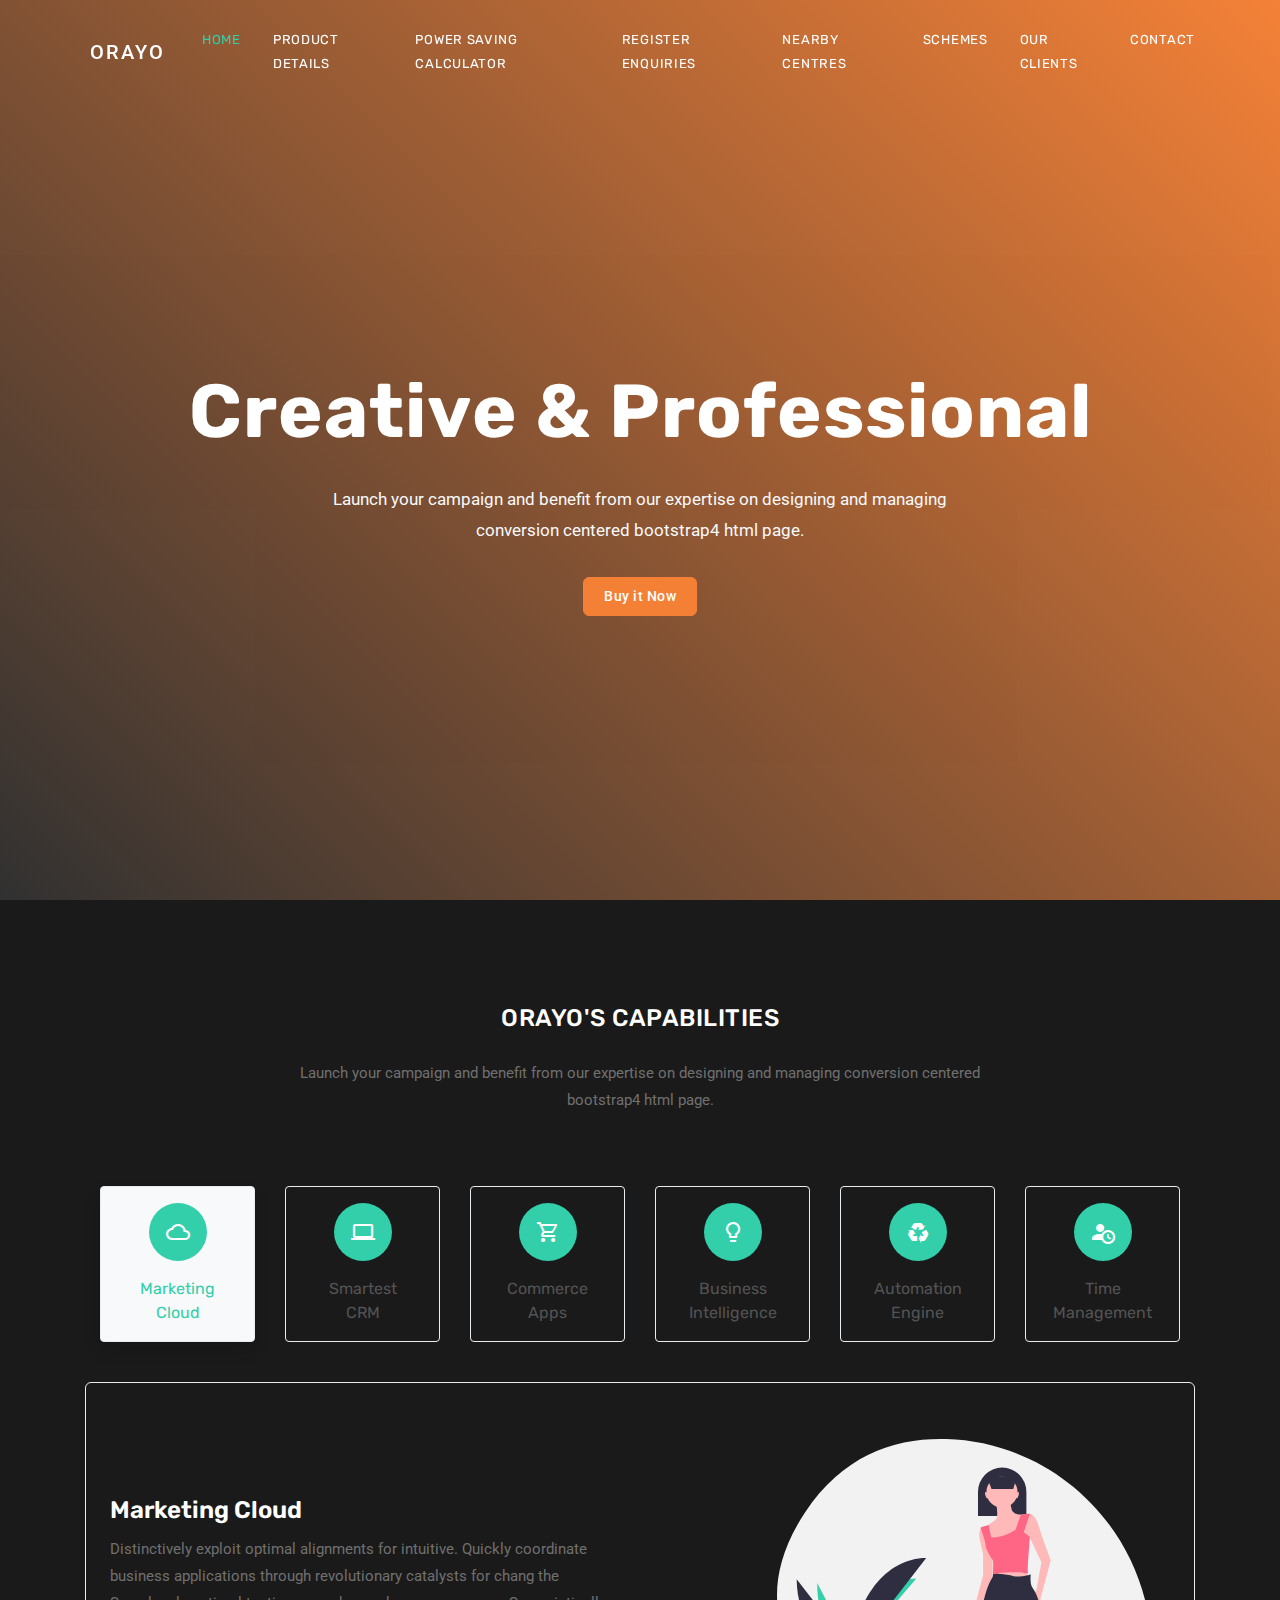
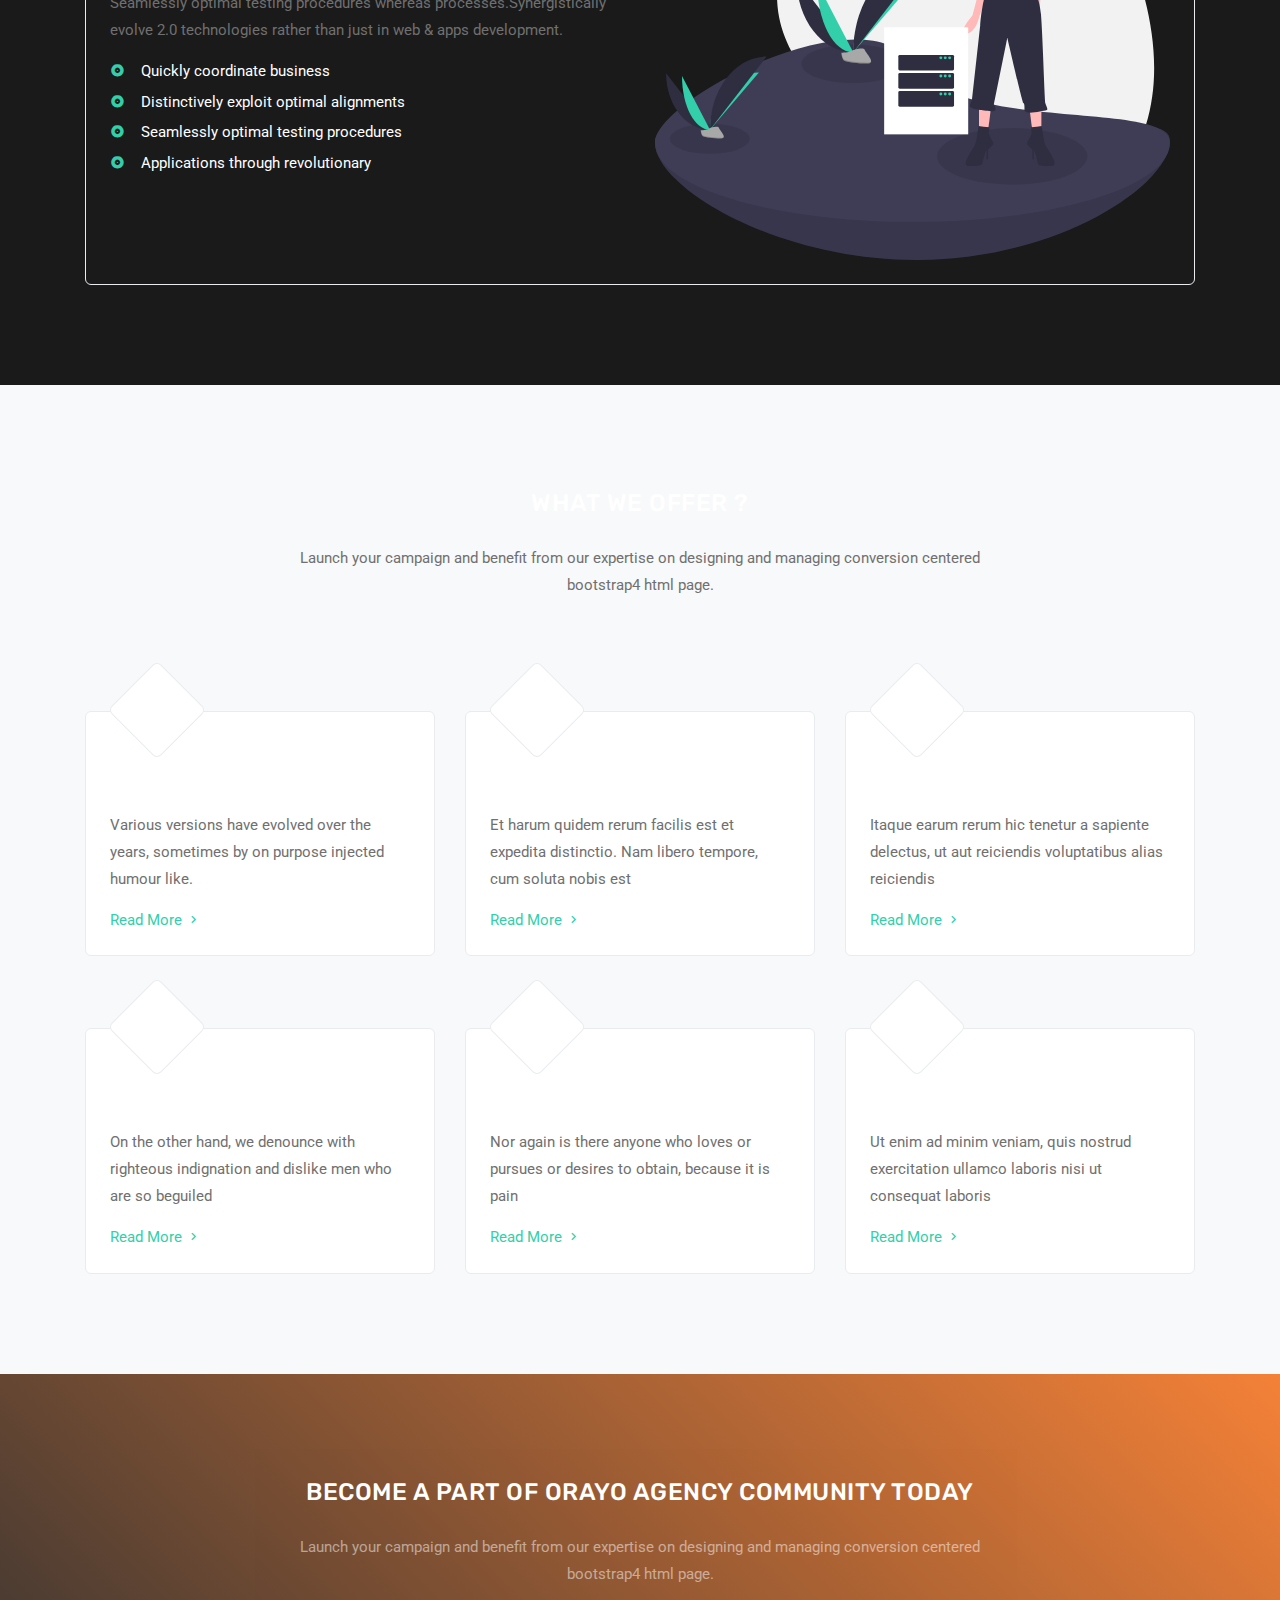
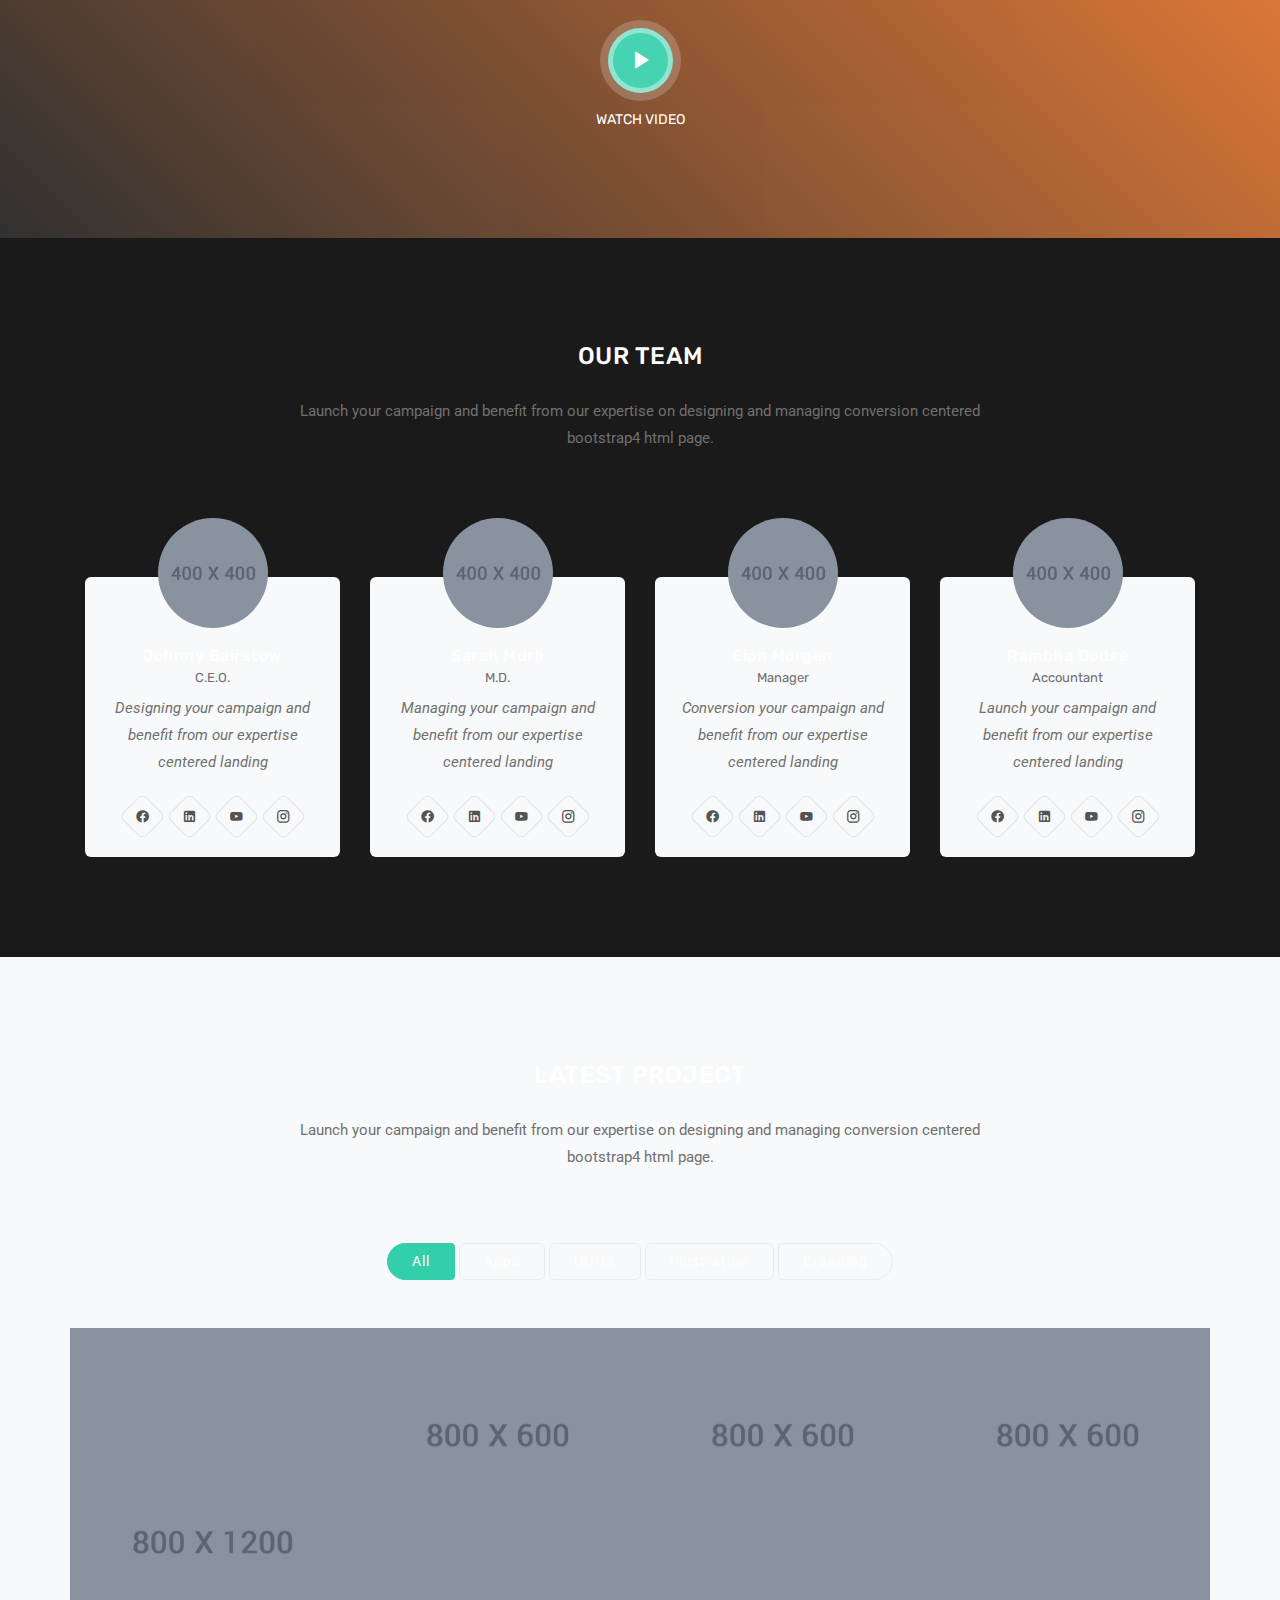
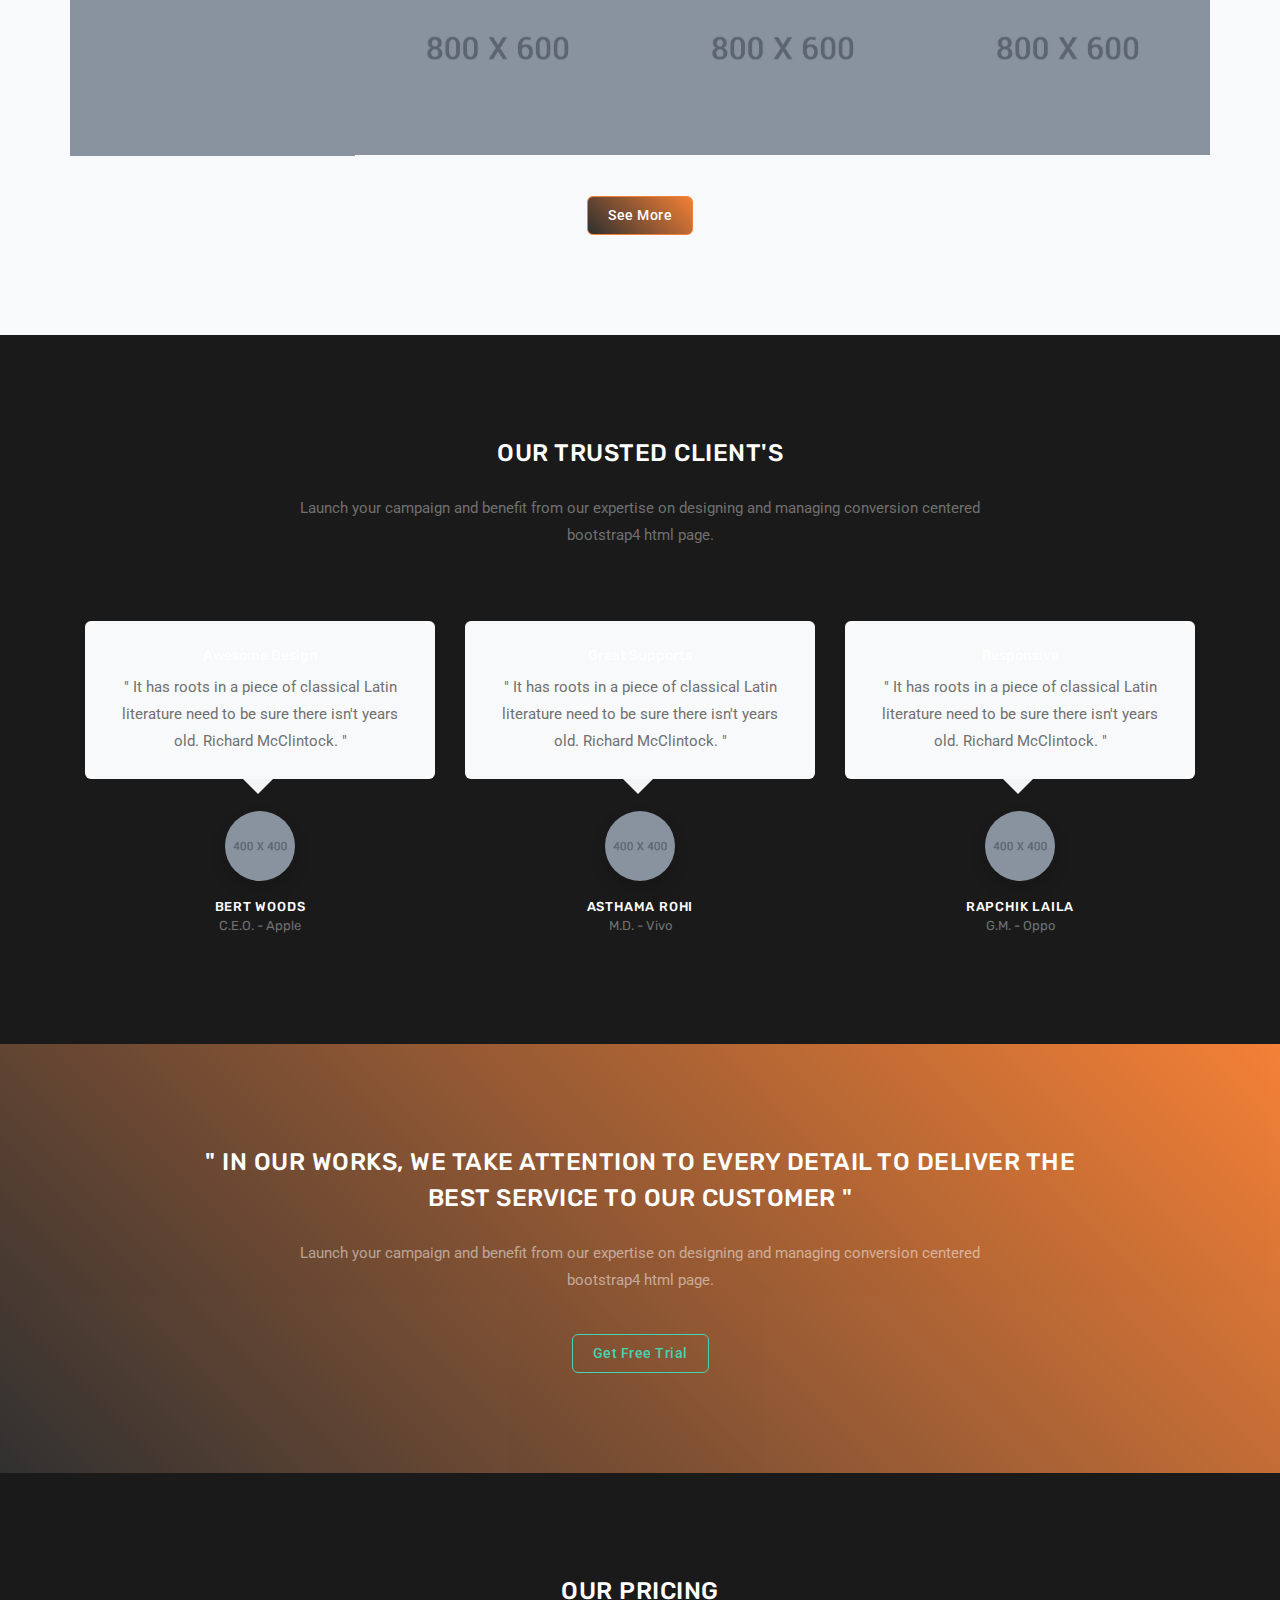
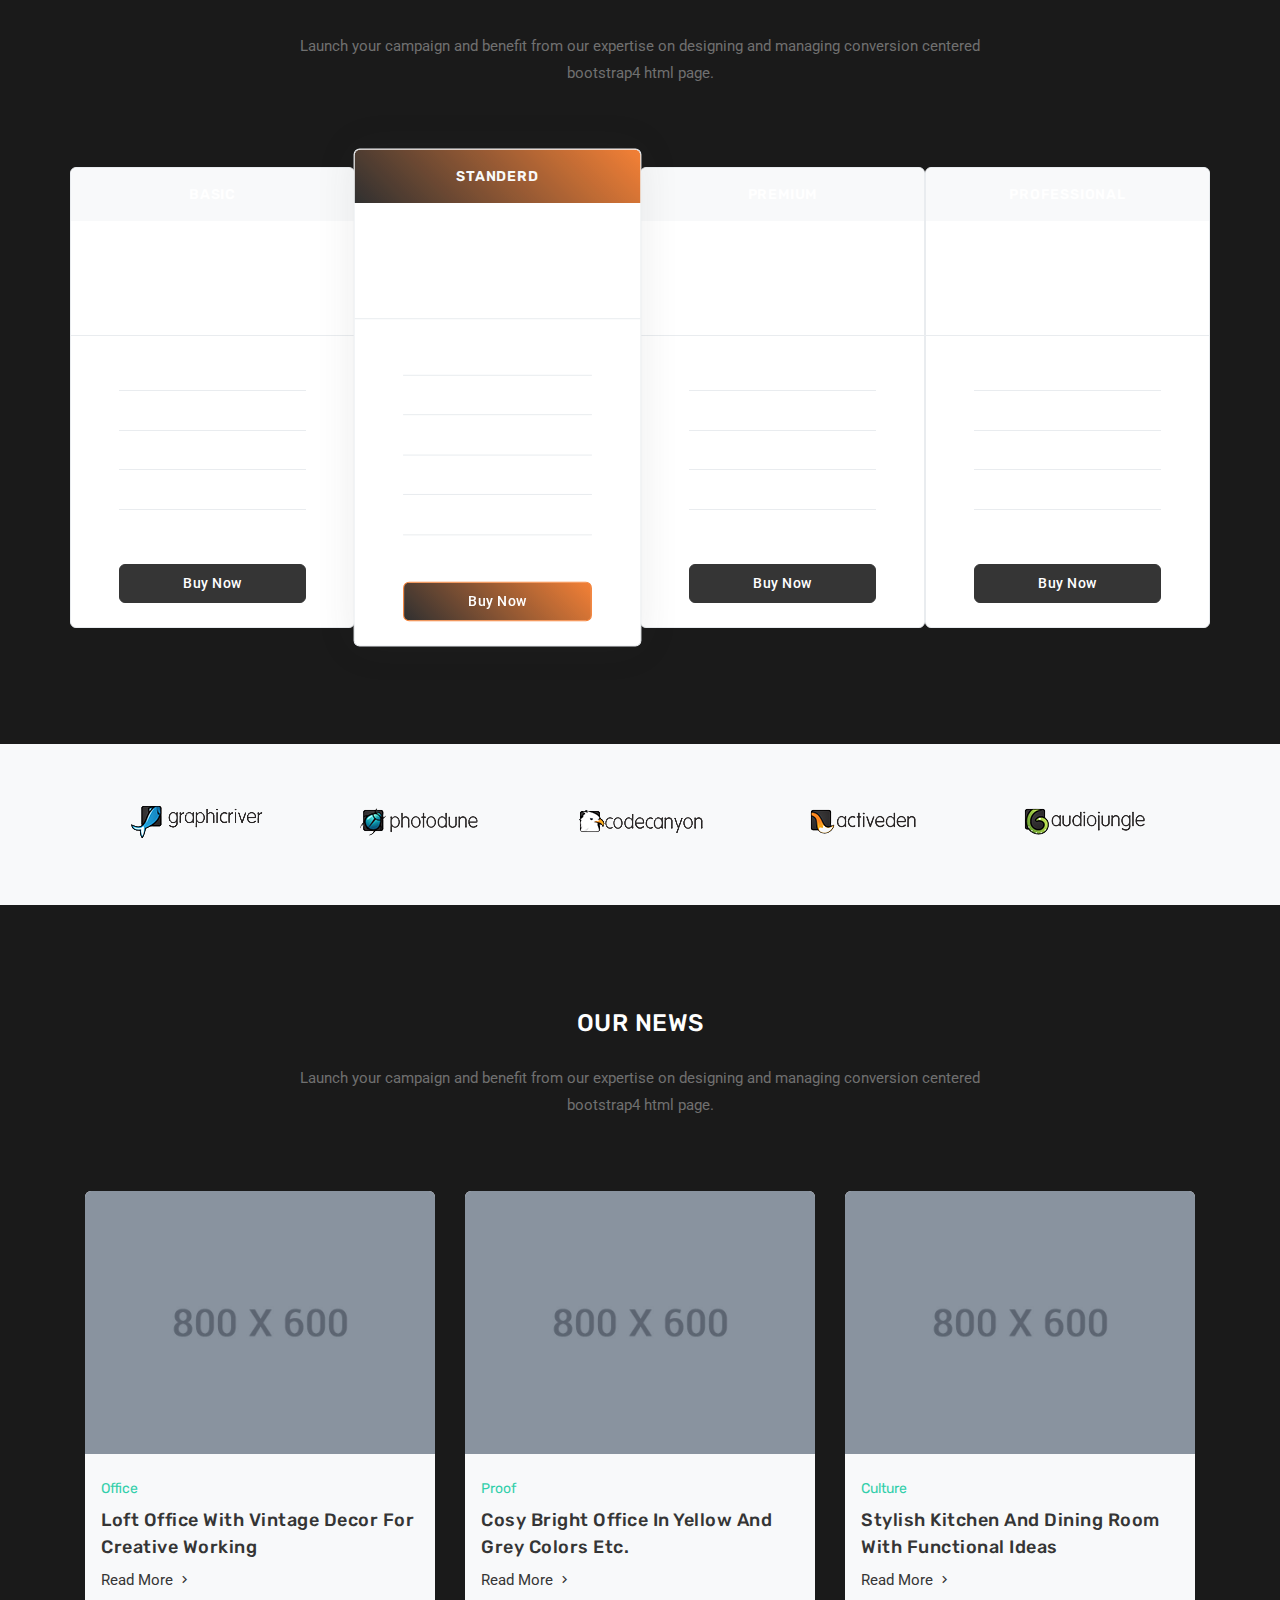
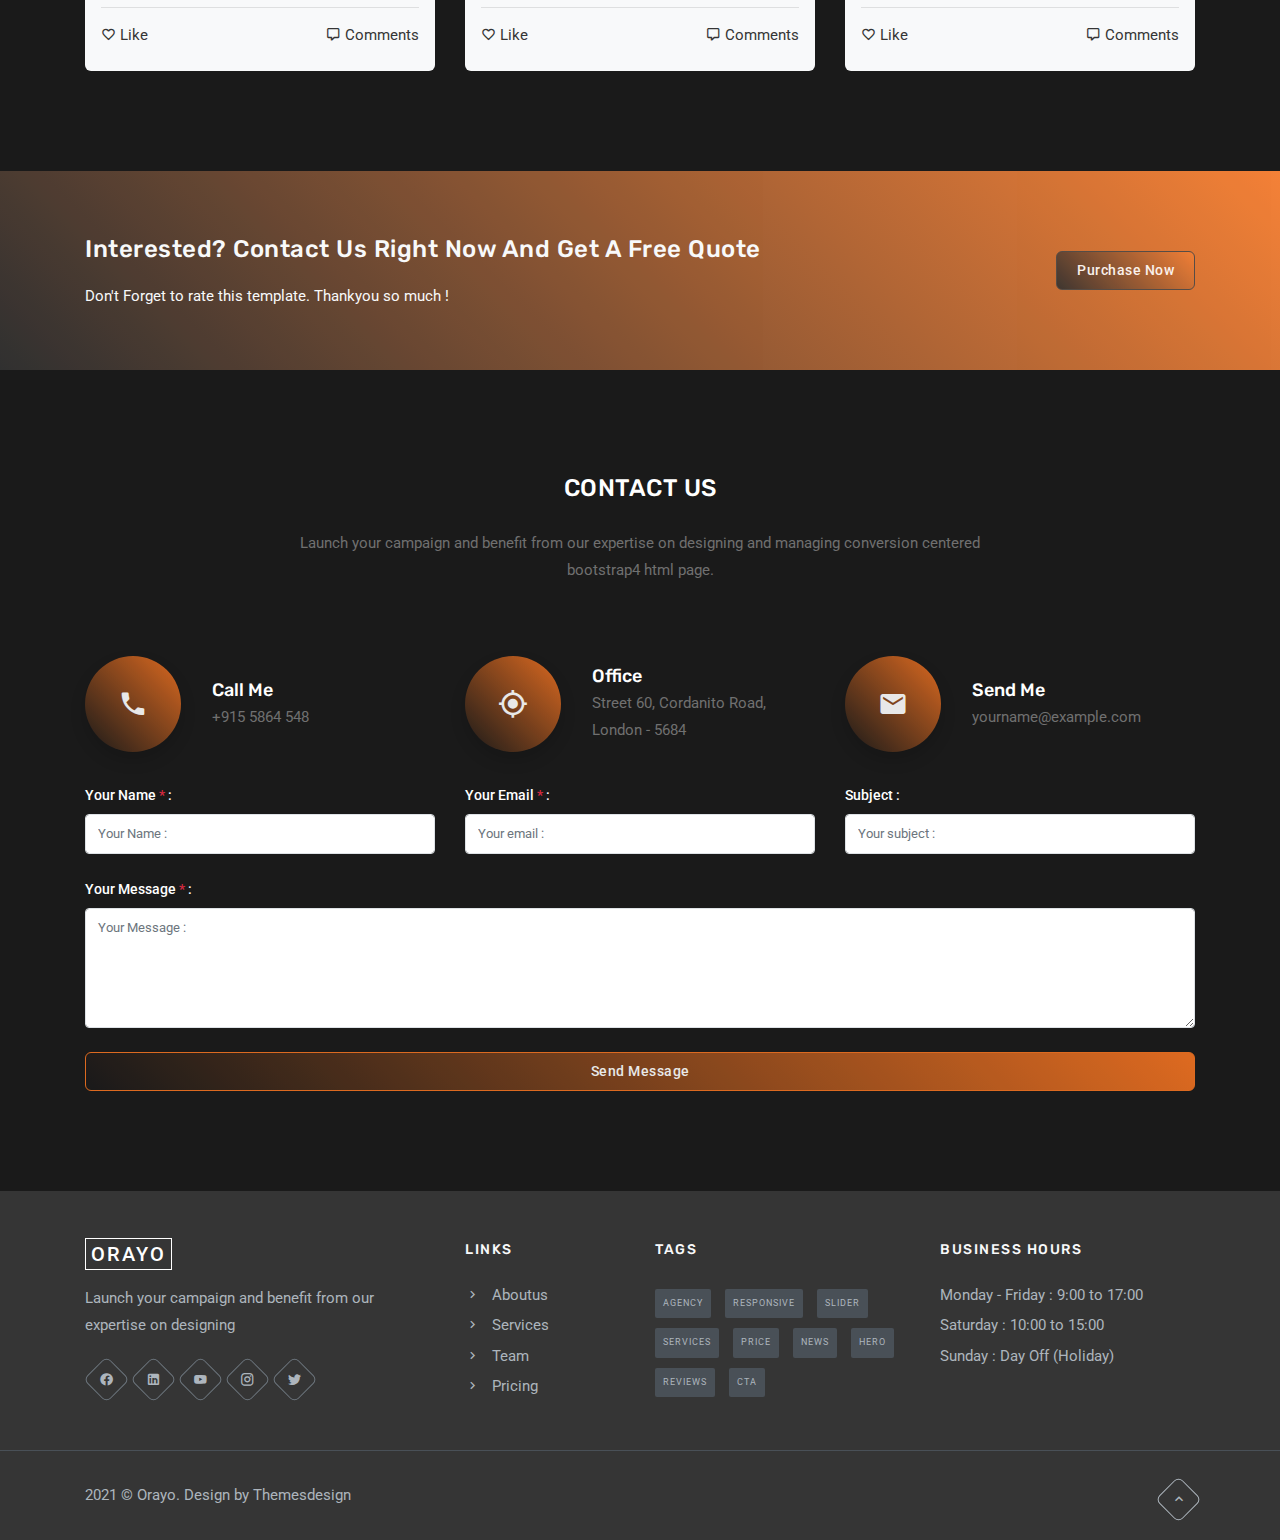
<file: index-4.html>
<!DOCTYPE html>
    <html lang="en">

    <head>
        <meta charset="utf-8" />
        <title>Orayo - A Responsive Bootstrap4 Template</title>
        <meta name="viewport" content="width=device-width, initial-scale=1.0">
        <meta name="description" content="Premium Bootstrap 4 Landing Page Template" />
        <meta name="keywords" content="bootstrap 4, premium, clen, modern, landing, multipurpose" />
        <meta content="Themesdesign" name="author" />
        <!-- favicon -->
        <link rel="shortcut icon" href="images/favicon.ico">
        <!-- Magnific -->
        <link href="css/magnific-popup.css" rel="stylesheet" type="text/css" />
        <!-- css -->
        <link href="css/bootstrap.min.css" rel="stylesheet" type="text/css" />
        <link href="css/materialdesignicons.min.css" rel="stylesheet" type="text/css" />
        <link href="css/style.css" rel="stylesheet" type="text/css" />
        <!-- Slider -->        
        <link rel="stylesheet" href="css/slick-theme.css"/>
        <link rel="stylesheet" href="css/slick.css"/>

    </head>

    <body>
        <!-- Navbar Start -->
        <nav class="navbar navbar-expand-lg fixed-top navbar-custom navbar-light sticky">
    		<div class="container">
			    <a class="navbar-brand" href="#">Orayo</a>
			    <button class="navbar-toggler" type="button" data-toggle="collapse" data-target="#navbarCollapse" aria-controls="navbarCollapse" aria-expanded="false" aria-label="Toggle navigation">
			        <span class="mdi mdi-menu"></span>
			    </button><!--end button-->

			    <div class="collapse navbar-collapse" id="navbarCollapse">
			        <ul class="navbar-nav ml-auto">
			            <li class="nav-item active">
                            <a class="nav-link" href="#home">Home</a>
                        </li>
                        <!-- <li class="nav-item">
                            <a class="nav-link" href="#offer">Product Details</a>
                        </li>
                        <li class="nav-item">
                            <a class="nav-link" href="#team"></a>
                        </li>
                        <li class="nav-item">
                            <a class="nav-link" href="#project">Project</a>
                        </li>
                        <li class="nav-item">
                            <a class="nav-link" href="#reviews">Clients</a>
                        </li>
                        <li class="nav-item">
                            <a class="nav-link" href="#price">Pricing</a>
                        </li>
                        <li class="nav-item">
                            <a class="nav-link" href="#news">Blog</a>
                        </li>
                        <li class="nav-item">
                            <a class="nav-link" href="#contact">Contact</a>
                        </li> -->


                        <li class="nav-item">
                            <a class="nav-link" href="#">Product Details</a>
                        </li>
                        <li class="nav-item">
                            <a class="nav-link" href="#">Power Saving Calculator</a>
                        </li>
                        <li class="nav-item">
                            <a class="nav-link" href="#">Register Enquiries</a>
                        </li>
                        <li class="nav-item">
                            <a class="nav-link" href="#">Nearby Centres</a>
                        </li>
                        <li class="nav-item">
                            <a class="nav-link" href="#">Schemes</a>
                        </li>
                        <li class="nav-item">
                            <a class="nav-link" href="#">Our Clients</a>
                        </li>
                        
                        <li class="nav-item">
                            <a class="nav-link" href="#contact">Contact</a>
                        </li>


                    </ul><!--end navbar nav-->
			    </div><!--end collapse-->
		    </div><!--end container-->
		</nav><!--end navbar-->
        <!-- Navbar End -->
        
        <!-- Hero Start -->
        <section class="bg-home gradient" id="home">
            <div class="home-center">
                <div class="home-desc-center">
                    <div class="container">
                        <div class="row justify-content-center">
                            <div class="col-lg-10">
                                <div class="title-heading text-center mt-5 pt-4">
                                    <h1 class="heading text-white mb-3">Creative & Professional</h1>
                                    <p class="para-desc mx-auto text-light">Launch your campaign and benefit from our expertise on designing and managing conversion centered bootstrap4 html page.</p>
                                    <div class="mt-4 pt-2">
                                        <a href="javascript:void(0)" class="btn btn-custom">Buy it Now</a>
                                    </div>
                                </div>
                            </div><!--end col-->
                        </div><!--end row-->
                    </div><!--end container--> 
                </div><!--end home desc center-->
            </div><!--end home center-->
        </section><!--end section-->
        <!-- Hero End -->

        <!-- About Start -->
        <section class="section">
            <div class="container">
                <div class="row justify-content-center">
                    <div class="col-12 text-center">
                        <div class="section-title">
                            <h4 class="title text-uppercase mb-4">Orayo's Capabilities</h4>
                            <p class="text-muted mx-auto para-desc mb-0">Launch your campaign and benefit from our expertise on designing and managing conversion centered bootstrap4 html page.</p>
                        </div>
                    </div><!--end col-->
                </div><!--end row-->
                
                <div class="row mt-4">
                    <div class="col-12">
                        <ul class="nav nav-pills nav-justified" id="pills-tab" role="tablist">
                            
                            <li class="nav-item mb-4 pt-2">
                                <a class="nav-link active" id="pills-cloud-tab" data-toggle="pill" href="#pills-cloud" role="tab" aria-controls="pills-cloud" aria-selected="false">
                                    <div class="capabilities text-center rounded pt-2 pb-2">
                                        <div class="icon bg-custom mb-3">
                                            <i class="mdi mdi-cloud-outline text-white"></i>
                                        </div>
                                        <h4 class="title font-weight-normal mb-0">Marketing <br> Cloud</h4>
                                    </div>
                                </a><!--end nav link-->
                            </li><!--end nav item-->
                            
                            <li class="nav-item mb-4 pt-2">
                                <a class="nav-link" id="pills-smart-tab" data-toggle="pill" href="#pills-smart" role="tab" aria-controls="pills-smart" aria-selected="false">
                                    <div class="capabilities text-center rounded pt-2 pb-2">
                                        <div class="icon bg-custom mb-3">
                                            <i class="mdi mdi-laptop text-white"></i>
                                        </div>
                                        <h4 class="title font-weight-normal mb-0">Smartest <br> CRM</h4>
                                    </div>
                                </a><!--end nav link-->
                            </li><!--end nav item-->
                            
                            <li class="nav-item mb-4 pt-2">
                                <a class="nav-link" id="pills-apps-tab" data-toggle="pill" href="#pills-apps" role="tab" aria-controls="pills-apps" aria-selected="false">
                                    <div class="capabilities text-center rounded pt-2 pb-2">
                                        <div class="icon bg-custom mb-3">
                                            <i class="mdi mdi-cart-outline text-white"></i>
                                        </div>
                                        <h4 class="title font-weight-normal mb-0">Commerce <br> Apps</h4>
                                    </div>
                                </a><!--end nav link-->
                            </li><!--end nav item-->

                            <li class="nav-item mb-4 pt-2">
                                <a class="nav-link" id="pills-intelligence-tab" data-toggle="pill" href="#pills-intelligence" role="tab" aria-controls="pills-intelligence" aria-selected="false">
                                    <div class="capabilities text-center rounded pt-2 pb-2">
                                        <div class="icon bg-custom mb-3">
                                            <i class="mdi mdi-lightbulb-outline text-white"></i>
                                        </div>
                                        <h4 class="title font-weight-normal mb-0">Business <br> Intelligence</h4>
                                    </div>
                                </a><!--end nav link-->
                            </li><!--end nav item-->

                            <li class="nav-item mb-4 pt-2">
                                <a class="nav-link" id="pills-automation-tab" data-toggle="pill" href="#pills-automation" role="tab" aria-controls="pills-automation" aria-selected="false">
                                    <div class="capabilities text-center rounded pt-2 pb-2">
                                        <div class="icon bg-custom mb-3">
                                            <i class="mdi mdi-recycle text-white"></i>
                                        </div>
                                        <h4 class="title font-weight-normal mb-0">Automation <br> Engine</h4>
                                    </div>
                                </a><!--end nav link-->
                            </li><!--end nav item-->

                            <li class="nav-item mb-4 pt-2">
                                <a class="nav-link" id="pills-time-tab" data-toggle="pill" href="#pills-time" role="tab" aria-controls="pills-time" aria-selected="false">
                                    <div class="capabilities text-center rounded pt-2 pb-2">
                                        <div class="icon bg-custom mb-3">
                                            <i class="mdi mdi-account-clock text-white"></i>
                                        </div>
                                        <h4 class="title font-weight-normal mb-0">Time <br> Management</h4>
                                    </div>
                                </a><!--end nav link-->
                            </li><!--end nav item-->
                        </ul><!--end nav pills-->

                        <div class="tab-content mt-3" id="pills-tabContent">
                            <div class="tab-pane fade show active" id="pills-cloud" role="tabpanel" aria-labelledby="pills-cloud-tab">
                                <div class="capabilities-content border rounded p-4">
                                    <div class="row align-items-center">
                                        <div class="col-md-6">
                                            <h4 class="title">Marketing Cloud</h4>
                                            <p class="text-muted">Distinctively exploit optimal alignments for intuitive. Quickly coordinate business applications through revolutionary catalysts for chang the Seamlessly optimal testing procedures whereas processes.Synergistically evolve 2.0 technologies rather than just in web & apps development.</p>
                                            <ul class="list-unstyled mb-0">
                                                <li class="mt-2"><i class="mdi mdi-album mr-3 text-custom"></i>Quickly coordinate business</li>
                                                <li class="mt-2"><i class="mdi mdi-album mr-3 text-custom"></i>Distinctively exploit optimal alignments</li>
                                                <li class="mt-2"><i class="mdi mdi-album mr-3 text-custom"></i>Seamlessly optimal testing procedures</li>
                                                <li class="mt-2"><i class="mdi mdi-album mr-3 text-custom"></i>Applications through revolutionary</li>
                                            </ul>
                                        </div><!--end col-->

                                        <div class="col-md-6 mt-4 pt-2">
                                            <img src="images/feature/marketing.svg" class="img-fluid d-block mx-auto" alt="">
                                        </div><!--end col-->
                                    </div><!--end row-->
                                </div>
                            </div><!--end teb pane-->
                            
                            <div class="tab-pane fade" id="pills-smart" role="tabpanel" aria-labelledby="pills-smart-tab">
                                <div class="capabilities-content border rounded p-4">
                                    <div class="row align-items-center">
                                        <div class="col-md-6">
                                            <h4 class="title">Smartest CRM</h4>
                                            <p class="text-muted">Distinctively exploit optimal alignments for intuitive. Quickly coordinate business applications through revolutionary catalysts for chang the Seamlessly optimal testing procedures whereas processes.Synergistically evolve 2.0 technologies rather than just in web & apps development.</p>
                                            <ul class="list-unstyled mb-0">
                                                <li class="mt-2"><i class="mdi mdi-album mr-3 text-custom"></i>Quickly coordinate business</li>
                                                <li class="mt-2"><i class="mdi mdi-album mr-3 text-custom"></i>Distinctively exploit optimal alignments</li>
                                                <li class="mt-2"><i class="mdi mdi-album mr-3 text-custom"></i>Seamlessly optimal testing procedures</li>
                                                <li class="mt-2"><i class="mdi mdi-album mr-3 text-custom"></i>Applications through revolutionary</li>
                                            </ul>
                                        </div><!--end col-->

                                        <div class="col-md-6 mt-4 pt-2">
                                            <img src="images/feature/crm.svg" class="img-fluid d-block mx-auto" alt="">
                                        </div><!--end col-->
                                    </div><!--end row-->
                                </div>
                            </div><!--end teb pane-->

                            <div class="tab-pane fade" id="pills-apps" role="tabpanel" aria-labelledby="pills-apps-tab">
                                <div class="capabilities-content border rounded p-4">
                                    <div class="row align-items-center">
                                        <div class="col-md-6">
                                            <h4 class="title">Commerce Apps</h4>
                                            <p class="text-muted">Distinctively exploit optimal alignments for intuitive. Quickly coordinate business applications through revolutionary catalysts for chang the Seamlessly optimal testing procedures whereas processes.Synergistically evolve 2.0 technologies rather than just in web & apps development.</p>
                                            <ul class="list-unstyled mb-0">
                                                <li class="mt-2"><i class="mdi mdi-album mr-3 text-custom"></i>Quickly coordinate business</li>
                                                <li class="mt-2"><i class="mdi mdi-album mr-3 text-custom"></i>Distinctively exploit optimal alignments</li>
                                                <li class="mt-2"><i class="mdi mdi-album mr-3 text-custom"></i>Seamlessly optimal testing procedures</li>
                                                <li class="mt-2"><i class="mdi mdi-album mr-3 text-custom"></i>Applications through revolutionary</li>
                                            </ul>
                                        </div><!--end col-->

                                        <div class="col-md-6 mt-4 pt-2">
                                            <img src="images/feature/apps.svg" class="img-fluid d-block mx-auto" alt="">
                                        </div><!--end col-->
                                    </div><!--end row-->
                                </div>
                            </div><!--end teb pane-->

                            <div class="tab-pane fade" id="pills-intelligence" role="tabpanel" aria-labelledby="pills-intelligence-tab">
                                <div class="capabilities-content border rounded p-4">
                                    <div class="row align-items-center">
                                        <div class="col-md-6">
                                            <h4 class="title">Business Intelligence</h4>
                                            <p class="text-muted">Distinctively exploit optimal alignments for intuitive. Quickly coordinate business applications through revolutionary catalysts for chang the Seamlessly optimal testing procedures whereas processes.Synergistically evolve 2.0 technologies rather than just in web & apps development.</p>
                                            <ul class="list-unstyled mb-0">
                                                <li class="mt-2"><i class="mdi mdi-album mr-3 text-custom"></i>Quickly coordinate business</li>
                                                <li class="mt-2"><i class="mdi mdi-album mr-3 text-custom"></i>Distinctively exploit optimal alignments</li>
                                                <li class="mt-2"><i class="mdi mdi-album mr-3 text-custom"></i>Seamlessly optimal testing procedures</li>
                                                <li class="mt-2"><i class="mdi mdi-album mr-3 text-custom"></i>Applications through revolutionary</li>
                                            </ul>
                                        </div><!--end col-->

                                        <div class="col-md-6 mt-4 pt-2">
                                            <img src="images/feature/intellegent.svg" class="img-fluid d-block mx-auto" alt="">
                                        </div><!--end col-->
                                    </div><!--end row-->
                                </div>
                            </div><!--end teb pane-->

                            <div class="tab-pane fade" id="pills-automation" role="tabpanel" aria-labelledby="pills-automation-tab">
                                <div class="capabilities-content border rounded p-4">
                                    <div class="row align-items-center">
                                        <div class="col-md-6">
                                            <h4 class="title">Automation Engine</h4>
                                            <p class="text-muted">Distinctively exploit optimal alignments for intuitive. Quickly coordinate business applications through revolutionary catalysts for chang the Seamlessly optimal testing procedures whereas processes.Synergistically evolve 2.0 technologies rather than just in web & apps development.</p>
                                            <ul class="list-unstyled mb-0">
                                                <li class="mt-2"><i class="mdi mdi-album mr-3 text-custom"></i>Quickly coordinate business</li>
                                                <li class="mt-2"><i class="mdi mdi-album mr-3 text-custom"></i>Distinctively exploit optimal alignments</li>
                                                <li class="mt-2"><i class="mdi mdi-album mr-3 text-custom"></i>Seamlessly optimal testing procedures</li>
                                                <li class="mt-2"><i class="mdi mdi-album mr-3 text-custom"></i>Applications through revolutionary</li>
                                            </ul>
                                        </div><!--end col-->

                                        <div class="col-md-6 mt-4 pt-2">
                                            <img src="images/feature/engine.svg" class="img-fluid d-block mx-auto" alt="">
                                        </div><!--end col-->
                                    </div><!--end row-->
                                </div>
                            </div><!--end teb pane-->

                            <div class="tab-pane fade" id="pills-time" role="tabpanel" aria-labelledby="pills-time-tab">
                                <div class="capabilities-content border rounded p-4">
                                    <div class="row align-items-center">
                                        <div class="col-md-6">
                                            <h4 class="title">Time Management</h4>
                                            <p class="text-muted">Distinctively exploit optimal alignments for intuitive. Quickly coordinate business applications through revolutionary catalysts for chang the Seamlessly optimal testing procedures whereas processes.Synergistically evolve 2.0 technologies rather than just in web & apps development.</p>
                                            <ul class="list-unstyled mb-0">
                                                <li class="mt-2"><i class="mdi mdi-album mr-3 text-custom"></i>Quickly coordinate business</li>
                                                <li class="mt-2"><i class="mdi mdi-album mr-3 text-custom"></i>Distinctively exploit optimal alignments</li>
                                                <li class="mt-2"><i class="mdi mdi-album mr-3 text-custom"></i>Seamlessly optimal testing procedures</li>
                                                <li class="mt-2"><i class="mdi mdi-album mr-3 text-custom"></i>Applications through revolutionary</li>
                                            </ul>
                                        </div><!--end col-->

                                        <div class="col-md-6 mt-4 pt-2">
                                            <img src="images/feature/time.svg" class="img-fluid d-block mx-auto" alt="">
                                        </div><!--end col-->
                                    </div><!--end row-->
                                </div>
                            </div><!--end teb pane-->
                        </div><!--end tab content-->
                    </div><!--end col-->
                </div><!--end row-->
            </div><!--end container-->
        </section><!--end section-->
        <!-- About End -->

        <!-- Services Start -->
        <section class="section bg-light" id="offer">
            <div class="container">
                <div class="row justify-content-center">
                    <div class="col-12 text-center">
                        <div class="section-title">
                            <h4 class="title text-uppercase mb-4">What We Offer ?</h4>
                            <p class="text-muted mx-auto para-desc mb-0">Launch your campaign and benefit from our expertise on designing and managing conversion centered bootstrap4 html page.</p>
                        </div>
                    </div><!--end col-->
                </div><!--end row-->

                <div class="row">
                    <div class="col-lg-4 col-md-6 mt-5 pt-4">
                        <div class="services serv-gradient pt-5 p-4 border rounded bg-white">
                            <div class="icon position-relative border rounded bg-white mb-4">
                                <i class="mdi mdi-star-outline"></i>
                            </div>
                            <div class="content">
                                <h4 class="title mb-3">Creative And Fresh</h4>
                                <p class="text-muted"> Various versions have evolved over the years, sometimes by on purpose injected humour like.</p>
                                <a href="javascript:void(0)" class="text-custom">Read More <i class="mdi mdi-chevron-right"></i> </a>
                            </div>
                        </div>
                    </div><!--end col-->

                    <div class="col-lg-4 col-md-6 mt-5 pt-4">
                        <div class="services serv-gradient pt-5 p-4 border rounded bg-white">
                            <div class="icon position-relative border rounded bg-white mb-4">
                                <i class="mdi mdi-charity"></i>
                            </div>
                            <div class="content">
                                <h4 class="title mb-3">Easy To Customize</h4>
                                <p class="text-muted"> Et harum quidem rerum facilis est et expedita distinctio. Nam libero tempore, cum soluta nobis est</p>
                                <a href="javascript:void(0)" class="text-custom">Read More <i class="mdi mdi-chevron-right"></i> </a>
                            </div>
                        </div>
                    </div><!--end col-->
                    
                    <div class="col-lg-4 col-md-6 mt-5 pt-4">
                        <div class="services serv-gradient pt-5 p-4 border rounded bg-white">
                            <div class="icon position-relative border rounded bg-white mb-4">
                                <i class="mdi mdi-pen"></i>
                            </div>
                            <div class="content">
                                <h4 class="title mb-3">Creative Design</h4>
                                <p class="text-muted"> Itaque earum rerum hic tenetur a sapiente delectus, ut aut reiciendis voluptatibus alias reiciendis</p>
                                <a href="javascript:void(0)" class="text-custom">Read More <i class="mdi mdi-chevron-right"></i> </a>
                            </div>
                        </div>
                    </div><!--end col-->
                    
                    <div class="col-lg-4 col-md-6 mt-5 pt-4">
                        <div class="services serv-gradient pt-5 p-4 border rounded bg-white">
                            <div class="icon position-relative border rounded bg-white mb-4">
                                <i class="mdi mdi-responsive"></i>
                            </div>
                            <div class="content">
                                <h4 class="title mb-3">Responsive Layouts</h4>
                                <p class="text-muted"> On the other hand, we denounce with righteous indignation and dislike men who are so beguiled</p>
                                <a href="javascript:void(0)" class="text-custom">Read More <i class="mdi mdi-chevron-right"></i> </a>
                            </div>
                        </div>
                    </div><!--end col-->
                    
                    <div class="col-lg-4 col-md-6 mt-5 pt-4">
                        <div class="services serv-gradient pt-5 p-4 border rounded bg-white">
                            <div class="icon position-relative border rounded bg-white mb-4">
                                <i class="mdi mdi-lifebuoy"></i>
                            </div>
                            <div class="content">
                                <h4 class="title mb-3">Great Support</h4>
                                <p class="text-muted"> Nor again is there anyone who loves or pursues or desires to obtain, because it is pain</p>
                                <a href="javascript:void(0)" class="text-custom">Read More <i class="mdi mdi-chevron-right"></i> </a>
                            </div>
                        </div>
                    </div><!--end col-->
                    
                    <div class="col-lg-4 col-md-6 mt-5 pt-4">
                        <div class="services serv-gradient pt-5 p-4 border rounded bg-white">
                            <div class="icon position-relative border rounded bg-white mb-4">
                                <i class="mdi mdi-laptop"></i>
                            </div>
                            <div class="content">
                                <h4 class="title mb-3">Web Development</h4>
                                <p class="text-muted"> Ut enim ad minim veniam, quis nostrud exercitation ullamco laboris nisi ut consequat laboris</p>
                                <a href="javascript:void(0)" class="text-custom">Read More <i class="mdi mdi-chevron-right"></i> </a>
                            </div>
                        </div>
                    </div><!--end col-->
                </div><!--end row-->
            </div><!--end container-->
        </section><!--end section-->
        <!-- Services End -->
        
        <!-- CTA Start -->
        <section class="section bg-video bg-cta gradient" id="video">
            <div class="container">
                <div class="row justify-content-center text-center">
                    <div class="col-8">           
                        <div class="section-title">
                            <h4 class="title text-uppercase text-white mb-4">Become a Part of Orayo Agency Community Today</h4>
                            <p class="text-white-50 mx-auto para-desc mb-0">Launch your campaign and benefit from our expertise on designing and managing conversion centered bootstrap4 html page.</p>
                        </div>        
                        <a href="http://vimeo.com/287684225" class="play-btn video-play-icon mt-0">
                            <i class="mdi mdi-play text-white"></i>
                        </a>
                        <h6 class="text-white font-weight-normal text-uppercase mt-3">watch Video</h6>
                    </div><!--end col-->
                </div><!--end row-->
            </div><!--end container-->
        </section><!--end section-->
        <!-- CTA End -->              

        <!-- Team Start -->
        <section class="section" id="team">
            <div class="container">
                <div class="row justify-content-center">
                    <div class="col-12 text-center">
                        <div class="section-title">
                            <h4 class="title text-uppercase mb-4">Our Team</h4>
                            <p class="text-muted mx-auto para-desc mb-0">Launch your campaign and benefit from our expertise on designing and managing conversion centered bootstrap4 html page.</p>
                        </div>
                    </div><!--end col-->
                </div><!--end row-->

                <div class="row">
                    <div class="col-lg-3 col-md-6 col-12">
                        <div class="team-detail bg-light rounded text-center p-3 pb-4">
                            <div class="image position-relative">
                                <img src="images/team/01.jpg" class="avatar avatar-medium rounded-pill" alt="">
                            </div><!--end image-->
                            <div class="content mt-3">
                                <h4 class="name mb-0">Johnny Bairstow</h4>
                                <h6 class="designation text-muted font-weight-normal">C.E.O.</h6>
                                <p class="text-muted font-italic mt-2">Designing your campaign and benefit from our expertise centered landing</p>
                                <ul class="list-unstyled social-icon mb-0 mt-4">
                                    <li class="list-inline-item"><a href="javascript:void(0)"><i class="mdi mdi-facebook" title="Facebook"></i></a></li>
                                    <li class="list-inline-item"><a href="javascript:void(0)"><i class="mdi mdi-linkedin" title="Linkedin"></i></a></li>
                                    <li class="list-inline-item"><a href="javascript:void(0)"><i class="mdi mdi-youtube" title="Youtube"></i></a></li>
                                    <li class="list-inline-item"><a href="javascript:void(0)"><i class="mdi mdi-instagram" title="Instagram"></i></a></li>
                                </ul><!--end icon-->
                            </div><!--end content-->
                        </div><!--end team detail-->
                    </div><!--end col-->
                    
                    <div class="col-lg-3 col-md-6 col-12">
                        <div class="team-detail bg-light rounded text-center p-3 pb-4">
                            <div class="image position-relative">
                                <img src="images/team/02.jpg" class="avatar avatar-medium rounded-pill" alt="">
                            </div><!--end image-->
                            <div class="content mt-3">
                                <h4 class="name mb-0">Sarah Murli</h4>
                                <h6 class="designation text-muted font-weight-normal">M.D.</h6>
                                <p class="text-muted font-italic mt-2">Managing your campaign and benefit from our expertise centered landing</p>
                                <ul class="list-unstyled social-icon mb-0 mt-4">
                                    <li class="list-inline-item"><a href="javascript:void(0)"><i class="mdi mdi-facebook" title="Facebook"></i></a></li>
                                    <li class="list-inline-item"><a href="javascript:void(0)"><i class="mdi mdi-linkedin" title="Linkedin"></i></a></li>
                                    <li class="list-inline-item"><a href="javascript:void(0)"><i class="mdi mdi-youtube" title="Youtube"></i></a></li>
                                    <li class="list-inline-item"><a href="javascript:void(0)"><i class="mdi mdi-instagram" title="Instagram"></i></a></li>
                                </ul><!--end icon-->
                            </div><!--end content-->
                        </div><!--end team detail-->
                    </div><!--end col-->
                    
                    <div class="col-lg-3 col-md-6 col-12">
                        <div class="team-detail bg-light rounded text-center p-3 pb-4">
                            <div class="image position-relative">
                                <img src="images/team/03.jpg" class="avatar avatar-medium rounded-pill" alt="">
                            </div><!--end image-->
                            <div class="content mt-3">
                                <h4 class="name mb-0">Eion Morgan</h4>
                                <h6 class="designation text-muted font-weight-normal">Manager</h6>
                                <p class="text-muted font-italic mt-2">Conversion your campaign and benefit from our expertise centered landing</p>
                                <ul class="list-unstyled social-icon mb-0 mt-4">
                                    <li class="list-inline-item"><a href="javascript:void(0)"><i class="mdi mdi-facebook" title="Facebook"></i></a></li>
                                    <li class="list-inline-item"><a href="javascript:void(0)"><i class="mdi mdi-linkedin" title="Linkedin"></i></a></li>
                                    <li class="list-inline-item"><a href="javascript:void(0)"><i class="mdi mdi-youtube" title="Youtube"></i></a></li>
                                    <li class="list-inline-item"><a href="javascript:void(0)"><i class="mdi mdi-instagram" title="Instagram"></i></a></li>
                                </ul><!--end icon-->
                            </div><!--end content-->
                        </div><!--end team detail-->
                    </div><!--end col-->
                    
                    <div class="col-lg-3 col-md-6 col-12">
                        <div class="team-detail bg-light rounded text-center p-3 pb-4">
                            <div class="image position-relative">
                                <img src="images/team/04.jpg" class="avatar avatar-medium rounded-pill" alt="">
                            </div><!--end image-->
                            <div class="content mt-3">
                                <h4 class="name mb-0">Rambha Godse</h4>
                                <h6 class="designation text-muted font-weight-normal">Accountant</h6>
                                <p class="text-muted font-italic mt-2">Launch your campaign and benefit from our expertise centered landing</p>
                                <ul class="list-unstyled social-icon mb-0 mt-4">
                                    <li class="list-inline-item"><a href="javascript:void(0)"><i class="mdi mdi-facebook" title="Facebook"></i></a></li>
                                    <li class="list-inline-item"><a href="javascript:void(0)"><i class="mdi mdi-linkedin" title="Linkedin"></i></a></li>
                                    <li class="list-inline-item"><a href="javascript:void(0)"><i class="mdi mdi-youtube" title="Youtube"></i></a></li>
                                    <li class="list-inline-item"><a href="javascript:void(0)"><i class="mdi mdi-instagram" title="Instagram"></i></a></li>
                                </ul><!--end icon-->
                            </div><!--end content-->
                        </div><!--end team detail-->
                    </div><!--end col-->
                </div><!--end row-->
            </div><!--end container-->
        </section><!--end section-->
        <!-- Team End -->

        <!-- Project Start -->
        <section class="section bg-light" id="project">
            <div class="container">
                <div class="row justify-content-center">
                    <div class="col-12 text-center">
                        <div class="section-title">
                            <h4 class="title text-uppercase mb-4">Latest Project</h4>
                            <p class="text-muted mx-auto para-desc mb-0">Launch your campaign and benefit from our expertise on designing and managing conversion centered bootstrap4 html page.</p>
                        </div>
                    </div><!--end col-->
                </div><!--end row-->

                <div class="row justify-content-center mt-4 pt-2">
                    <div class="col-lg-8">
                        <div class="text-center">
                            <ul class="col container-filter portfolioFilter list-inline list-unstyled mb-0" id="filter">
                                <li class="list-inline-item mb-2"><a class="categories pr-4 pl-4 border rounded active" data-filter="*">All</a></li>
                                <li class="list-inline-item mb-2"><a class="categories pr-4 pl-4 border rounded" data-filter=".apps">Apps</a></li>
                                <li class="list-inline-item mb-2"><a class="categories pr-4 pl-4 border rounded" data-filter=".ui">UI/UX</a></li>
                                <li class="list-inline-item mb-2"><a class="categories pr-4 pl-4 border rounded" data-filter=".illus">Illustration</a></li>
                                <li class="list-inline-item mb-2"><a class="categories pr-4 pl-4 border rounded" data-filter=".brand">Branding</a></li>
                            </ul>
                        </div>
                    </div><!--end col-->
                </div><!--end row-->
            </div><!--end container-->

            <div class="container mt-4 pt-3">
                <div class="portfolioContainer row">
                    <div class="col-lg-3 col-md-6 p-0 apps">
                        <div class="portfolio-box position-relative overflow-hidden mt-0 mb-0">                                
                            <a class="mfp-image" href="images/project/01.jpg" title="Project Name">
                                <div class="work-img position-relative overflow-hidden">
                                    <img src="images/project/01.jpg" class="img-fluid" alt="work-image">
                                    <div class="work-detail">
                                        <div class="content">
                                            <h5 class="text-light title mb-0">Project Title</h5>
                                            <small class="text-light">Client Name</small>
                                        </div>
                                    </div>
                                </div>  
                            </a>                              
                        </div>
                    </div><!--end col-->
                    
                    <div class="col-lg-3 col-md-6 p-0 ui">
                        <div class="portfolio-box position-relative overflow-hidden mt-0 mb-0">                                
                            <a class="mfp-image" href="images/project/02.jpg" title="Project Name">
                                <div class="work-img position-relative overflow-hidden">
                                    <img src="images/project/02.jpg" class="img-fluid" alt="work-image">
                                    <div class="work-detail">
                                        <div class="content">
                                            <h5 class="text-light title mb-0">Project Title</h5>
                                            <small class="text-light">Client Name</small>
                                        </div>
                                    </div>
                                </div>  
                            </a>                              
                        </div>
                    </div><!--end col-->
                    
                    <div class="col-lg-3 col-md-6 p-0 illus">
                        <div class="portfolio-box position-relative overflow-hidden mt-0 mb-0">                                
                            <a class="mfp-image" href="images/project/03.jpg" title="Project Name">
                                <div class="work-img position-relative overflow-hidden">
                                    <img src="images/project/03.jpg" class="img-fluid" alt="work-image">
                                    <div class="work-detail">
                                        <div class="content">
                                            <h5 class="text-light title mb-0">Project Title</h5>
                                            <small class="text-light">Client Name</small>
                                        </div>
                                    </div>
                                </div>  
                            </a>                              
                        </div>
                    </div><!--end col-->
                    
                    <div class="col-lg-3 col-md-6 p-0 brand">
                        <div class="portfolio-box position-relative overflow-hidden mt-0 mb-0">                                
                            <a class="mfp-image" href="images/project/04.jpg" title="Project Name">
                                <div class="work-img position-relative overflow-hidden">
                                    <img src="images/project/04.jpg" class="img-fluid" alt="work-image">
                                    <div class="work-detail">
                                        <div class="content">
                                            <h5 class="text-light title mb-0">Project Title</h5>
                                            <small class="text-light">Client Name</small>
                                        </div>
                                    </div>
                                </div>  
                            </a>                              
                        </div>
                    </div><!--end col-->
                    
                    <div class="col-lg-3 col-md-6 p-0 apps">
                        <div class="portfolio-box position-relative overflow-hidden mt-0 mb-0">                                
                            <a class="mfp-image" href="images/project/05.jpg" title="Project Name">
                                <div class="work-img position-relative overflow-hidden">
                                    <img src="images/project/05.jpg" class="img-fluid" alt="work-image">
                                    <div class="work-detail">
                                        <div class="content">
                                            <h5 class="text-light title mb-0">Project Title</h5>
                                            <small class="text-light">Client Name</small>
                                        </div>
                                    </div>
                                </div>  
                            </a>                              
                        </div>
                    </div><!--end col-->
                    
                    <div class="col-lg-3 col-md-6 p-0 ui brand">
                        <div class="portfolio-box position-relative overflow-hidden mt-0 mb-0">                                
                            <a class="mfp-image" href="images/project/06.jpg" title="Project Name">
                                <div class="work-img position-relative overflow-hidden">
                                    <img src="images/project/06.jpg" class="img-fluid" alt="work-image">
                                    <div class="work-detail">
                                        <div class="content">
                                            <h5 class="text-light title mb-0">Project Title</h5>
                                            <small class="text-light">Client Name</small>
                                        </div>
                                    </div>
                                </div>  
                            </a>                              
                        </div>
                    </div><!--end col-->
                    
                    <div class="col-lg-3 col-md-6 p-0 illus ">
                        <div class="portfolio-box position-relative overflow-hidden mt-0 mb-0">                                
                            <a class="mfp-image" href="images/project/07.jpg" title="Project Name">
                                <div class="work-img position-relative overflow-hidden">
                                    <img src="images/project/07.jpg" class="img-fluid" alt="work-image">
                                    <div class="work-detail">
                                        <div class="content">
                                            <h5 class="text-light title mb-0">Project Title</h5>
                                            <small class="text-light">Client Name</small>
                                        </div>
                                    </div>
                                </div>  
                            </a>                              
                        </div>
                    </div><!--end col-->
                </div><!--end row--> 

                <div class="row justify-content-center">
                    <div class="col-12 text-center mt-4 pt-3">
                        <a href="javascript:void(0)" class="btn btn-custom gradient">See More</a>
                    </div>
                </div><!--end row-->
            </div><!--end container-->
        </section><!--end section-->
        <!-- Project End -->  

        <!-- Tesimonial Start -->
        <section class="section" id="reviews">
            <div class="container">
                <div class="row justify-content-center">
                    <div class="col-12 text-center">
                        <div class="section-title">
                            <h4 class="title text-uppercase mb-4">Our Trusted Client's</h4>
                            <p class="text-muted mx-auto para-desc mb-0">Launch your campaign and benefit from our expertise on designing and managing conversion centered bootstrap4 html page.</p>
                        </div>
                    </div><!--end col-->
                </div><!--end row-->

                <div class="row">                    
                    <div class="col-lg-4 col-md-6 mt-4 pt-2">
                        <div class="testimonial text-center">
                            <div class="review arrow-bottom rounded p-4 position-relative">
                                <h6 class="base">Awesome Design</h6>
                                <p class="text-muted mb-0">" It has roots in a piece of classical Latin literature need to be sure there isn't years old. Richard McClintock. "</p>
                            </div>
                            <div class="name-content text-center mt-4 pt-2">
                                <div class="image">
                                    <img src="images/testi/01.jpg" class="avatar avatar-small rounded-pill shadow" alt="">
                                </div>
                                <div class="content pt-3">
                                    <h4 class="name mb-0 text-uppercase">Bert Woods</h4>
                                    <h6 class="designation text-muted font-weight-normal">C.E.O. - Apple</h6>
                                </div>
                            </div>
                        </div><!--end content-->
                    </div><!--end col-->
                                      
                    <div class="col-lg-4 col-md-6 mt-4 pt-2">
                        <div class="testimonial text-center">
                            <div class="review arrow-bottom rounded p-4 position-relative">
                                <h6 class="base">Great Supports</h6>
                                <p class="text-muted mb-0">" It has roots in a piece of classical Latin literature need to be sure there isn't years old. Richard McClintock. "</p>
                            </div>
                            <div class="name-content text-center mt-4 pt-2">
                                <div class="image">
                                    <img src="images/testi/02.jpg" class="avatar avatar-small rounded-pill shadow" alt="">
                                </div>
                                <div class="content pt-3">
                                    <h4 class="name mb-0 text-uppercase">Asthama Rohi</h4>
                                    <h6 class="designation text-muted font-weight-normal">M.D. - Vivo</h6>
                                </div>
                            </div>
                        </div><!--end content-->
                    </div><!--end col-->
                                      
                    <div class="col-lg-4 col-md-6 mt-4 pt-2">
                        <div class="testimonial text-center">
                            <div class="review arrow-bottom rounded p-4 position-relative">
                                <h6 class="base">Responsive</h6>
                                <p class="text-muted mb-0">" It has roots in a piece of classical Latin literature need to be sure there isn't years old. Richard McClintock. "</p>
                            </div>
                            <div class="name-content text-center mt-4 pt-2">
                                <div class="image">
                                    <img src="images/testi/03.jpg" class="avatar avatar-small rounded-pill shadow" alt="">
                                </div>
                                <div class="content pt-3">
                                    <h4 class="name mb-0 text-uppercase">Rapchik Laila</h4>
                                    <h6 class="designation text-muted font-weight-normal">G.M. - Oppo</h6>
                                </div>
                            </div>
                        </div><!--end content-->
                    </div><!--end col-->
                </div><!--end row-->
            </div><!--end container-->
        </section><!--end section-->
        <!-- Tesimonial End -->

        <!-- CTA Start -->
        <section class="section gradient">
            <div class="container">
                <div class="row justify-content-center">
                    <div class="col-10 text-center">
                        <div class="section-title">
                            <h4 class="title text-white text-uppercase mb-4">" In our works, We take attention to every Detail to deliver the best service to our customer "</h4>
                            <p class="text-white-50 mx-auto para-desc mb-0">Launch your campaign and benefit from our expertise on designing and managing conversion centered bootstrap4 html page.</p>
                        </div>
                        <div>
                            <a href="javscript:void(0)" class="mouse-down btn btn-outline-custom">Get Free Trial</a>
                        </div>
                    </div><!--end col-->
                </div><!--end row-->
            </div><!--end container-->
        </section><!--end section-->
        <!-- CTA End -->

        <!-- Pricing Start -->
        <section class="section" id="price">
            <div class="container">
                <div class="row justify-content-center">
                    <div class="col-12 text-center">
                        <div class="section-title">
                            <h4 class="title text-uppercase mb-4">Our Pricing</h4>
                            <p class="text-muted mx-auto para-desc mb-0">Launch your campaign and benefit from our expertise on designing and managing conversion centered bootstrap4 html page.</p>
                        </div>
                    </div><!--end col-->
                </div><!--end row-->

                <div class="row align-items-center">
                    <div class="col-lg-3 col-md-6 p-lg-0 mt-4 pt-2">
                        <div class="pricing-table border rounded bg-white text-center">
                            <h6 class="pricing-plan rounded-top text-uppercase bg-light p-3 mb-0">Basic</h6>
                            <div class="price-value border-bottom py-4">
                                <h3 class="mb-0 font-weight-normal">$0</h3>
                                <h6 class="text-capitalize font-weight-normal mb-0">Monthly</h6>
                            </div>                            
                            <div class="pricing-features py-4 px-5">
                                <ul class="list-unstyled">
                                    <li>Full Access</li>
                                    <li class="border-top pt-2 mt-2">Source Files</li>
                                    <li class="border-top pt-2 mt-2">100 User Accounts</li>
                                    <li class="border-top pt-2 mt-2">1 Year License</li>
                                    <li class="border-top pt-2 mt-2">Phone & Email Support</li>
                                </ul>
                                <a href="javascript:void(0)" class="btn btn-dark w-100 mt-2">Buy Now</a>   
                            </div>
                        </div><!--end table-->
                    </div><!--end col-->
                    
                    <div class="col-lg-3 col-md-6 p-lg-0 mt-4 pt-2">
                        <div class="pricing-table border rounded business-plan position-relative bg-white text-center">
                            <h6 class="pricing-plan rounded-top text-uppercase gradient text-light p-3 mb-0">Standerd</h6>
                            <div class="price-value border-bottom py-4">
                                <h3 class="mb-0 font-weight-normal">$199</h3>
                                <h6 class="text-capitalize font-weight-normal mb-0">Monthly</h6>
                            </div>                            
                            <div class="pricing-features py-4 px-5">
                                <ul class="list-unstyled">
                                    <li>Full Access</li>
                                    <li class="border-top pt-2 mt-2">Source Files</li>
                                    <li class="border-top pt-2 mt-2">100 User Accounts</li>
                                    <li class="border-top pt-2 mt-2">1 Year License</li>
                                    <li class="border-top pt-2 mt-2">Phone & Email Support</li>
                                    <li class="border-top pt-2 mt-2">Manual Backup</li>
                                </ul>
                                <a href="javascript:void(0)" class="btn btn-custom gradient w-100">Buy Now</a>
                            </div>
                        </div><!--end table-->
                    </div><!--end col-->
                    
                    <div class="col-lg-3 col-md-6 p-lg-0 mt-4 pt-2">
                        <div class="pricing-table border rounded bg-white text-center">
                            <h6 class="pricing-plan rounded-top text-uppercase bg-light p-3 mb-0">Premium</h6>
                            <div class="price-value border-bottom py-4">
                                <h3 class="mb-0 font-weight-normal">$299</h3>
                                <h6 class="text-capitalize font-weight-normal mb-0">Monthly</h6>
                            </div>                            
                            <div class="pricing-features py-4 px-5">
                                <ul class="list-unstyled">
                                    <li>Full Access</li>
                                    <li class="border-top pt-2 mt-2">Source Files</li>
                                    <li class="border-top pt-2 mt-2">100 User Accounts</li>
                                    <li class="border-top pt-2 mt-2">1 Year License</li>
                                    <li class="border-top pt-2 mt-2">Phone & Email Support</li>
                                </ul>
                                <a href="javascript:void(0)" class="btn btn-dark w-100 mt-2">Buy Now</a> 
                            </div>
                        </div><!--end table-->
                    </div><!--end col-->
                    
                    <div class="col-lg-3 col-md-6 p-lg-0 mt-4 pt-2">
                        <div class="pricing-table border rounded bg-white text-center">
                            <h6 class="pricing-plan rounded-top text-uppercase bg-light p-3 mb-0">Professional</h6>
                            <div class="price-value border-bottom py-4">
                                <h3 class="mb-0 font-weight-normal">$499</h3>
                                <h6 class="text-capitalize font-weight-normal mb-0">Monthly</h6>
                            </div>                            
                            <div class="pricing-features py-4 px-5">
                                <ul class="list-unstyled">
                                    <li>Full Access</li>
                                    <li class="border-top pt-2 mt-2">Source Files</li>
                                    <li class="border-top pt-2 mt-2">100 User Accounts</li>
                                    <li class="border-top pt-2 mt-2">1 Year License</li>
                                    <li class="border-top pt-2 mt-2">Phone & Email Support</li>
                                </ul>
                                <a href="javascript:void(0)" class="btn btn-dark w-100 mt-2">Buy Now</a> 
                            </div>
                        </div><!--end table-->
                    </div><!--end col-->
                </div><!--end row-->
            </div><!--end container-->
        </section><!--end section-->
        <!-- Pricing End -->

        <!-- Partners Start -->
        <section class="section-two bg-light">
            <div class="container">
                <div class="row">
                    <div class="col-12">
                        <div class="slider autoplay">
                            <div><img src="images/testi/partners1.png" class="img-fluid mx-auto d-block" alt="partners"></div>
                            <div><img src="images/testi/partners2.png" class="img-fluid mx-auto d-block" alt="partners"></div>
                            <div><img src="images/testi/partners3.png" class="img-fluid mx-auto d-block" alt="partners"></div>
                            <div><img src="images/testi/partners4.png" class="img-fluid mx-auto d-block" alt="partners"></div>
                            <div><img src="images/testi/partners5.png" class="img-fluid mx-auto d-block" alt="partners"></div>
                            <div><img src="images/testi/partners6.png" class="img-fluid mx-auto d-block" alt="partners"></div>
                        </div>
                    </div><!--end col-->
                </div><!--end row-->
            </div><!--end container-->
        </section><!--end section-->
        <!-- Partners End -->

        <!-- Blog Start -->
        <section class="section" id="news">
            <div class="container">
                <div class="row justify-content-center">
                    <div class="col-12 text-center">
                        <div class="section-title">
                            <h4 class="title text-uppercase mb-4">Our News</h4>
                            <p class="text-muted mx-auto para-desc mb-0">Launch your campaign and benefit from our expertise on designing and managing conversion centered bootstrap4 html page.</p>
                        </div>
                    </div><!--end col-->
                </div><!--end row-->

                <div class="row">
                    <div class="col-lg-4 col-md-6 col-12 mt-4 pt-2">
                        <div class="blog-post rounded bg-light">
                            <img src="images/blog/01.jpg" class="img-fluid rounded-top" alt="">
                            <div class="content pt-4 pb-4 p-3">
                                <a href="javascript:void(0)"><h6 class="tag text-custom font-weight-normal">Office</h6></a> 
                                <a href="javascript:void(0)"><h5 class="title text-dark">Loft Office With Vintage Decor For Creative Working</h5></a> 
                                <a href="javascript:void(0)" class="text-dark">Read More <i class="mdi mdi-chevron-right"></i></a>
                                <hr>
                                <ul class="list-unstyled post-meta mb-0">
                                    <li class="float-right"><a href="javascript:void(0)" class="text-dark"><i class="mdi mdi-comment-outline mr-1"></i>Comments</a></li> 
                                    <li><a href="javascript:void(0)" class="text-dark"><i class="mdi mdi-heart-outline mr-1"></i>Like</a></li>
                                </ul>
                            </div><!--end content-->
                        </div><!--end blog post-->
                    </div><!--end col-->
                    
                    <div class="col-lg-4 col-md-6 col-12 mt-4 pt-2">
                        <div class="blog-post rounded bg-light">
                            <img src="images/blog/02.jpg" class="img-fluid rounded-top" alt="">
                            <div class="content pt-4 pb-4 p-3">
                                <a href="javascript:void(0)"><h6 class="tag text-custom font-weight-normal">Proof</h6></a> 
                                <a href="javascript:void(0)"><h5 class="title text-dark">Cosy Bright Office In Yellow And Grey Colors Etc.</h5></a> 
                                <a href="javascript:void(0)" class="text-dark">Read More <i class="mdi mdi-chevron-right"></i></a>
                                <hr>
                                <ul class="list-unstyled post-meta mb-0">
                                    <li class="float-right"><a href="javascript:void(0)" class="text-dark"><i class="mdi mdi-comment-outline mr-1"></i>Comments</a></li> 
                                    <li><a href="javascript:void(0)" class="text-dark"><i class="mdi mdi-heart-outline mr-1"></i>Like</a></li>
                                </ul>
                            </div><!--end content-->
                        </div><!--end blog post-->
                    </div><!--end col-->
                    
                    <div class="col-lg-4 col-md-6 col-12 mt-4 pt-2">
                        <div class="blog-post rounded bg-light">
                            <img src="images/blog/03.jpg" class="img-fluid rounded-top" alt="">
                            <div class="content pt-4 pb-4 p-3">
                                <a href="javascript:void(0)"><h6 class="tag text-custom font-weight-normal">Culture</h6></a> 
                                <a href="javascript:void(0)"><h5 class="title text-dark">Stylish Kitchen And Dining Room With Functional Ideas</h5></a> 
                                <a href="javascript:void(0)" class="text-dark">Read More <i class="mdi mdi-chevron-right"></i></a>
                                <hr>
                                <ul class="list-unstyled post-meta mb-0">
                                    <li class="float-right"><a href="javascript:void(0)" class="text-dark"><i class="mdi mdi-comment-outline mr-1"></i>Comments</a></li> 
                                    <li><a href="javascript:void(0)" class="text-dark"><i class="mdi mdi-heart-outline mr-1"></i>Like</a></li>
                                </ul>
                            </div><!--end content-->
                        </div><!--end blog post-->
                    </div><!--end col-->
                </div><!--end row-->
            </div><!--end container-->
        </section><!--end section-->
        <!-- Blog End -->

        <!-- Start Cta -->
        <section class="section-two gradient contact-cta">
            <div class="container">
                <div class="row align-items-center">
                    <div class="col-lg-8 col-md-8 col-12">
                        <div class="intro-text">
                            <h4 class="text-capitalize text-light title mb-3">Interested? Contact us right now and get a free quote</h4>
                            <p class="text-light mb-0">Don't Forget to rate this template. Thankyou so much !</p>
                        </div>
                    </div><!--end col-->
                    
                    <div class="col-lg-4 col-md-4 col-12  mt-4 mt-sm-0 pt-2 pt-sm-0">
                        <div class="contact-cta-button text-right">
                            <a href="javascript:void(0)" class="btn btn-dark gradient">Purchase Now</a>
                        </div>
                    </div><!--end col-->
                </div><!--end row-->
            </div><!--end container-->
        </section>
        <!-- End Cta -->

        <!-- Contact Start -->
        <section class="section" id="contact">
            <div class="container">
                <div class="row justify-content-center">
                    <div class="col-12 text-center">
                        <div class="section-title">
                            <h4 class="title text-uppercase mb-4">Contact Us</h4>
                            <p class="text-muted mx-auto para-desc mb-0">Launch your campaign and benefit from our expertise on designing and managing conversion centered bootstrap4 html page.</p>
                        </div>
                    </div><!--end col-->
                </div><!--end row-->

                <div class="row">
                    <div class="col-lg-4 col-md-6 col-12 mt-4 pt-2">
                        <div class="row align-items-center">
                            <div class="col-4">
                                <div class="contact-detail">
                                    <i class="mdi mdi-phone text-white shadow gradient rounded-pill d-inline-block text-center"></i>
                                </div>
                            </div>

                            <div class="col-8">
                                <div class="contact-detail">
                                    <div class="content d-block overflow-hidden">
                                        <h4 class="title mb-0">Call Me</h4>
                                        <p class="text-muted mb-0">+915 5864 548</p>
                                    </div>
                                </div>
                            </div>
                        </div>
                    </div><!--end col-->
                    
                    <div class="col-lg-4 col-md-6 col-12 mt-4 pt-2">
                        <div class="row align-items-center">
                            <div class="col-4">
                                <div class="contact-detail">
                                    <i class="mdi mdi-crosshairs-gps text-white shadow gradient rounded-pill d-inline-block text-center"></i>
                                </div>
                            </div>

                            <div class="col-8">
                                <div class="contact-detail">
                                    <div class="content d-block overflow-hidden">
                                        <h4 class="title mb-0">Office</h4>
                                        <p class="text-muted mb-0">Street 60, Cordanito Road, <br> London - 5684</p>
                                    </div>
                                </div>
                            </div>
                        </div>
                    </div><!--end col-->
                    
                    <div class="col-lg-4 col-md-6 col-12 mt-4 pt-2">
                        <div class="row align-items-center">
                            <div class="col-4">
                                <div class="contact-detail">
                                    <i class="mdi mdi-email text-white shadow gradient rounded-pill d-inline-block text-center"></i>
                                </div>
                            </div>

                            <div class="col-8">
                                <div class="contact-detail">
                                    <div class="content d-block overflow-hidden">
                                        <h4 class="title mb-0">Send Me</h4>
                                        <p class="text-muted mb-0">yourname@example.com</p>
                                    </div>
                                </div>
                            </div>
                        </div>
                    </div><!--end col-->
                </div><!--end row-->

                <div class="row justify-content-center mt-4 pt-2">
                    <div class="col-lg-12">
                        <div class="custom-form mb-sm-30">
                            <div id="message"></div>
                            <form method="post" action="php/contact.php" name="contact-form" id="contact-form">
                                <div class="row">
                                    <div class="col-lg-4 col-md-6">
                                        <div class="form-group position-relative mb-4">
                                            <label for="name">Your Name <span class="text-danger">*</span> :</label>
                                            <input name="name" id="name" type="text" class="form-control" placeholder="Your Name :">
                                        </div>
                                    </div><!--end col-->
                                    <div class="col-lg-4 col-md-6">
                                        <div class="form-group position-relative mb-4">
                                            <label for="email">Your Email <span class="text-danger">*</span> :</label>
                                            <input name="email" id="email" type="email" class="form-control" placeholder="Your email :">
                                        </div> 
                                    </div><!--end col-->
                                    <div class="col-lg-4 col-md-12">
                                        <div class="form-group position-relative mb-4">
                                            <label for="subject">Subject :</label>
                                            <input name="subject" id="subject" class="form-control" placeholder="Your subject :">
                                        </div>                                                                               
                                    </div><!--end col-->
                                    <div class="col-md-12">
                                        <div class="form-group position-relative mb-4">
                                            <label for="comments">Your Message <span class="text-danger">*</span> :</label>
                                            <textarea name="comments" id="comments" rows="4" class="form-control" placeholder="Your Message :"></textarea>
                                        </div>
                                    </div>
                                </div><!--end row-->
                                <div class="row">
                                    <div class="col-sm-12 text-center">
                                        <input type="submit" id="submit" name="send" class="submitBnt btn btn-custom gradient w-100" value="Send Message">
                                        <div id="simple-msg"></div>
                                    </div><!--end col-->
                                </div><!--end row-->
                            </form><!--end form-->
                        </div><!--end custom-form-->
                    </div><!--end col-->
                </div><!--end row-->
            </div><!--end container-->
        </section><!--end section-->
        <!-- Contact End -->

        <!-- Footer Start -->
        <footer class="footer py-5 bg-dark">
            <div class="container">
                <div class="row">
                    <div class="col-lg-4 col-md-12">
                        <a class="footer-logo" href="javscript:void(0)">Orayo</a>
                        <p class="text-foot mt-3">Launch your campaign and benefit from our expertise on designing</p>
                        <ul class="list-unstyled social-icon social mb-0 mt-4">
                            <li class="list-inline-item"><a href="javascript:void(0)"><i class="mdi mdi-facebook" title="Facebook"></i></a></li>
                            <li class="list-inline-item"><a href="javascript:void(0)"><i class="mdi mdi-linkedin" title="Linkedin"></i></a></li>
                            <li class="list-inline-item"><a href="javascript:void(0)"><i class="mdi mdi-youtube" title="Youtube"></i></a></li>
                            <li class="list-inline-item"><a href="javascript:void(0)"><i class="mdi mdi-instagram" title="Instagram"></i></a></li>
                            <li class="list-inline-item"><a href="javascript:void(0)"><i class="mdi mdi-twitter" title="Twitter"></i></a></li>
                        </ul><!--end icon-->
                    </div><!--end col-->

                    <div class="col-lg-2 col-md-3 mt-4 pt-2 mt-lg-0 pt-lg-0">
                        <h4 class="text-light text-uppercase footer-head">Links</h4>
                        <ul class="list-unstyled footer-list mt-4 mb-0">
                            <li><a href="javascript:void(0)" class="text-foot"><i class="mdi mdi-chevron-right mr-2"></i> Aboutus</a></li>
                            <li class="mt-2"><a href="javascript:void(0)" class="text-foot"><i class="mdi mdi-chevron-right mr-2"></i> Services</a></li>
                            <li class="mt-2"><a href="javascript:void(0)" class="text-foot"><i class="mdi mdi-chevron-right mr-2"></i> Team</a></li>
                            <li class="mt-2"><a href="javascript:void(0)" class="text-foot"><i class="mdi mdi-chevron-right mr-2"></i> Pricing</a></li>
                        </ul>
                    </div>

                    <div class="col-lg-3 col-md-5 mt-4 pt-2 mt-lg-0 pt-lg-0">
                        <h4 class="text-light text-uppercase footer-head">Tags</h4>
                        <div class="tagcloud mt-4">
                            <a href="javascript:void(0)">Agency</a>
                            <a href="javascript:void(0)">Responsive</a>
                            <a href="javascript:void(0)">Slider</a>
                            <a href="javascript:void(0)">Services</a>
                            <a href="javascript:void(0)">Price</a>
                            <a href="javascript:void(0)">News</a>
                            <a href="javascript:void(0)">Hero</a>
                            <a href="javascript:void(0)">Reviews</a>
                            <a href="javascript:void(0)">CTA</a>
                        </div>
                    </div>

                    <div class="col-lg-3 col-md-4 mt-4 pt-2 mt-lg-0 pt-lg-0">
                        <h4 class="text-light text-uppercase footer-head">Business Hours</h4>
                        <ul class="list-unstyled text-foot mt-4 mb-0">
                            <li>Monday - Friday : 9:00 to 17:00</li>
                            <li class="mt-2">Saturday : 10:00 to 15:00</li>
                            <li class="mt-2">Sunday : Day Off (Holiday)</li>
                        </ul>
                    </div>
                </div><!--end row-->
            </div><!--end container-->
        </footer><!--end footer-->
        <footer class="footer py-4 footer-bar bg-dark">
            <div class="container text-foot text-center">
                <div class="row align-items-center">
                    <div class="col-sm-8">
                        <div class="text-sm-left">
                            <p class="mb-0">2021 © Orayo. Design by Themesdesign</p>
                        </div>
                    </div><!--end col-->

                    <div class="col-sm-4 mt-4 mt-sm-0 pt-2 pt-sm-2">
                        <div class="text-sm-right">
                            <a href="#" class="back-to-top rounded d-inline-block text-center" id="back-to-top"> 
                                <i class="mdi mdi-chevron-up d-block"> </i> 
                            </a>
                        </div>                            
                    </div><!--end col-->
                </div><!--end row-->
            </div><!--end container-->
        </footer>
        <!-- Footer End -->

        <!-- javascript -->
        <script src="js/jquery-3.5.1.min.js"></script>
        <script src="js/bootstrap.bundle.min.js"></script>
        <script src="js/jquery.easing.min.js"></script>
        <script src="js/scrollspy.min.js"></script>
        <script src="js/menu.js"></script>
        <!-- Magnific Popup -->
        <script src="js/jquery.magnific-popup.min.js"></script>
        <script src="js/isotope.js"></script>
        <script src="js/portfolio.init.js"></script>
        <script src="js/magnific.init.js"></script>
        <!-- Slider -->
        <script src="js/slick.min.js "></script>
        <!-- Contact -->
        <script src="js/contact.js"></script>
        <!-- Main Js -->
        <script src="js/app.js"></script>
                
    </body>

</html>
</file>
<file: css/style.css>
/* Template Name: Orayo
   Author: Themesdesign
   Version: 1.0.0
   Created: Jan 2021
   File Description: Main Css file of the template
*/
/*********************************/
/*            INDEX              */
/*================================
 *        01.  Variables         *
 *        02.  Bootstrap-custom  *
 *        03.  General           *
 *        04.  Helper            *
 *        05.  Components        *
 *        06.  Menu              *
 *        07.  Home              *
 *        09.  Services          *
 *        10.  CTA               *
 *        11.  Team              *
 *        12.  Work              *
 *        13.  Testi             *
 *        14.  Price             *
 *        15.  Blog              *
 *        16.  Contact           *
 *        17.  Footer            *
 ================================*/
@import url("https://fonts.googleapis.com/css?family=Roboto:400,500|Rubik:400,500,700&display=swap");
h1 {
  font-size: 42px;
}

h2 {
  font-size: 36px;
}

h3 {
  font-size: 30px;
}

h4 {
  font-size: 24px;
}

h5 {
  font-size: 18px;
}

h6 {
  font-size: 14px;
}

.bg-primary {
  background-color: #005ED1 !important;
}

.text-primary {
  color: #005ED1 !important;
}

a.text-primary:hover {
  color: #004ca8 !important;
}

.bg-secondary {
  background-color: #9CA1A3 !important;
}

.text-secondary {
  color: #9CA1A3 !important;
}

a.text-secondary:hover {
  color: #878d8f !important;
}

.bg-success {
  background-color: #159B42 !important;
}

.text-success {
  color: #159B42 !important;
}

a.text-success:hover {
  color: #107733 !important;
}

.bg-warning {
  background-color: #FCD581 !important;
}

.text-warning {
  color: #FCD581 !important;
}

a.text-warning:hover {
  color: #fbc859 !important;
}

.bg-info {
  background-color: #4BA2AA !important;
}

.text-info {
  color: #4BA2AA !important;
}

a.text-info:hover {
  color: #3f878e !important;
}

.bg-danger {
  background-color: #D52941 !important;
}

.text-danger {
  color: #D52941 !important;
}

a.text-danger:hover {
  color: #b32237 !important;
}

.bg-dark {
  background-color: #353535 !important;
}

.text-dark {
  color: #353535 !important;
}

a.text-dark:hover {
  color: #212121 !important;
}

.bg-muted {
  background-color: #707070 !important;
}

.text-muted {
  color: #707070 !important;
}

a.text-muted:hover {
  color: #5c5c5c !important;
}

.bg-custom {
  background-color: #32cfaa !important;
}

.text-custom {
  color: #32cfaa !important;
}

a.text-custom:hover {
  color: #29af90 !important;
}

.list-inline-item:not(:last-child) {
  margin-right: 0px;
  margin-bottom: 0px;
}

.rounded {
  border-radius: 6px !important;
}

.rounded-top {
  border-top-left-radius: 6px !important;
  border-top-right-radius: 6px !important;
}

.rounded-left {
  border-top-left-radius: 6px !important;
  border-bottom-left-radius: 6px !important;
}

.rounded-bottom {
  border-bottom-left-radius: 6px !important;
  border-bottom-right-radius: 6px !important;
}

.rounded-right {
  border-top-right-radius: 6px !important;
  border-bottom-right-radius: 6px !important;
}

.modal-open {
  padding-right: 0 !important;
}

body {
  font-family: "Roboto", sans-serif;
  overflow-x: hidden !important;
  font-size: 15px;
  color: #ffffff;
}

h1, h2, h3, h4, h5, h6, .h1, .h2, .h3, .h4, .h5, .h6 {
  font-family: "Rubik", sans-serif;
  line-height: 1.5;
  font-weight: 600;
}


::selection {
  background: #616161;
  color: #ffffff;
}

a {
  text-decoration: none !important;
}

p {
  line-height: 1.8;
}

.section {
  padding-top: 100px;
  padding-bottom: 100px;
  position: relative;
  background: #1a1a1a;
}

.section-two {
  padding: 60px 0;
  position: relative;
  background: 1a1a1a;
}

.bg-overlay {
  background-color: rgba(35, 37, 47, 0.8);
  position: absolute;
  top: 0;
  right: 0;
  left: 0;
  bottom: 0;
  width: 100%;
  height: 100%;
}

.title-heading {
  line-height: 26px;
}

.title-heading .heading {
  font-weight: 700;
  font-size: 75px;
  letter-spacing: 1px;
}

.title-heading .para-desc {
  font-size: 17px;
}

.section-title {
  position: relative;
  margin-bottom: 40px;
}

.section-title .title {
  letter-spacing: 0.5px;
  font-size: 24px;
  font-weight: 500;
}

.para-desc {
  max-width: 700px;
}

@media (min-width: 768px) {
  .mt-120 {
    margin-top: 120px;
  }
}

@media (max-width: 767px) {
  .section {
    padding: 60px 0;
  }
  .title-heading .heading {
    font-size: 40px !important;
  }
}

.btn-primary {
  background-color: #005ED1 !important;
  border: 1px solid #005ED1 !important;
  color: #ffffff !important;
}

.btn-primary:hover, .btn-primary:focus, .btn-primary:active, .btn-primary.active, .btn-primary.focus {
  background-color: #00479e !important;
  border-color: #00479e !important;
  color: #ffffff !important;
}

.btn-outline-primary {
  border: 1px solid #005ED1;
  color: #005ED1;
  background-color: transparent;
}

.btn-outline-primary:hover, .btn-outline-primary:focus, .btn-outline-primary:active, .btn-outline-primary.active, .btn-outline-primary.focus, .btn-outline-primary:not(:disabled):not(.disabled):active {
  background-color: #005ED1;
  border-color: #005ED1;
  color: #ffffff;
}

.btn-secondary {
  background-color: #9CA1A3 !important;
  border: 1px solid #9CA1A3 !important;
  color: #ffffff !important;
}

.btn-secondary:hover, .btn-secondary:focus, .btn-secondary:active, .btn-secondary.active, .btn-secondary.focus {
  background-color: #82888a !important;
  border-color: #82888a !important;
  color: #ffffff !important;
}

.btn-outline-secondary {
  border: 1px solid #9CA1A3;
  color: #9CA1A3;
  background-color: transparent;
}

.btn-outline-secondary:hover, .btn-outline-secondary:focus, .btn-outline-secondary:active, .btn-outline-secondary.active, .btn-outline-secondary.focus, .btn-outline-secondary:not(:disabled):not(.disabled):active {
  background-color: #9CA1A3;
  border-color: #9CA1A3;
  color: #ffffff;
}

.btn-success {
  background-color: #159B42 !important;
  border: 1px solid #159B42 !important;
  color: #ffffff !important;
}

.btn-success:hover, .btn-success:focus, .btn-success:active, .btn-success.active, .btn-success.focus {
  background-color: #0f6e2f !important;
  border-color: #0f6e2f !important;
  color: #ffffff !important;
}

.btn-outline-success {
  border: 1px solid #159B42;
  color: #159B42;
  background-color: transparent;
}

.btn-outline-success:hover, .btn-outline-success:focus, .btn-outline-success:active, .btn-outline-success.active, .btn-outline-success.focus, .btn-outline-success:not(:disabled):not(.disabled):active {
  background-color: #159B42;
  border-color: #159B42;
  color: #ffffff;
}

.btn-warning {
  background-color: #FCD581 !important;
  border: 1px solid #FCD581 !important;
  color: #ffffff !important;
}

.btn-warning:hover, .btn-warning:focus, .btn-warning:active, .btn-warning.active, .btn-warning.focus {
  background-color: #fbc44f !important;
  border-color: #fbc44f !important;
  color: #ffffff !important;
}

.btn-outline-warning {
  border: 1px solid #FCD581;
  color: #FCD581;
  background-color: transparent;
}

.btn-outline-warning:hover, .btn-outline-warning:focus, .btn-outline-warning:active, .btn-outline-warning.active, .btn-outline-warning.focus, .btn-outline-warning:not(:disabled):not(.disabled):active {
  background-color: #FCD581;
  border-color: #FCD581;
  color: #ffffff;
}

.btn-info {
  background-color: #4BA2AA !important;
  border: 1px solid #4BA2AA !important;
  color: #ffffff !important;
}

.btn-info:hover, .btn-info:focus, .btn-info:active, .btn-info.active, .btn-info.focus {
  background-color: #3b8087 !important;
  border-color: #3b8087 !important;
  color: #ffffff !important;
}

.btn-outline-info {
  border: 1px solid #4BA2AA;
  color: #4BA2AA;
  background-color: transparent;
}

.btn-outline-info:hover, .btn-outline-info:focus, .btn-outline-info:active, .btn-outline-info.active, .btn-outline-info.focus, .btn-outline-info:not(:disabled):not(.disabled):active {
  background-color: #4BA2AA;
  border-color: #4BA2AA;
  color: #ffffff;
}

.btn-danger {
  background-color: #D52941 !important;
  border: 1px solid #D52941 !important;
  color: #ffffff !important;
}

.btn-danger:hover, .btn-danger:focus, .btn-danger:active, .btn-danger.active, .btn-danger.focus {
  background-color: #aa2134 !important;
  border-color: #aa2134 !important;
  color: #ffffff !important;
}

.btn-outline-danger {
  border: 1px solid #D52941;
  color: #D52941;
  background-color: transparent;
}

.btn-outline-danger:hover, .btn-outline-danger:focus, .btn-outline-danger:active, .btn-outline-danger.active, .btn-outline-danger.focus, .btn-outline-danger:not(:disabled):not(.disabled):active {
  background-color: #D52941;
  border-color: #D52941;
  color: #ffffff;
}

.btn-dark {
  background-color: #353535 !important;
  border: 1px solid #353535 !important;
  color: #ffffff !important;
}

.btn-dark:hover, .btn-dark:focus, .btn-dark:active, .btn-dark.active, .btn-dark.focus {
  background-color: #1c1c1c !important;
  border-color: #1c1c1c !important;
  color: #ffffff !important;
}

.btn-outline-dark {
  border: 1px solid #353535;
  color: #353535;
  background-color: transparent;
}

.btn-outline-dark:hover, .btn-outline-dark:focus, .btn-outline-dark:active, .btn-outline-dark.active, .btn-outline-dark.focus, .btn-outline-dark:not(:disabled):not(.disabled):active {
  background-color: #353535;
  border-color: #353535;
  color: #ffffff;
}

.btn-muted {
  background-color: #707070 !important;
  border: 1px solid #707070 !important;
  color: #ffffff !important;
}

.btn-muted:hover, .btn-muted:focus, .btn-muted:active, .btn-muted.active, .btn-muted.focus {
  background-color: #575757 !important;
  border-color: #575757 !important;
  color: #ffffff !important;
}

.btn-outline-muted {
  border: 1px solid #707070;
  color: #707070;
  background-color: transparent;
}

.btn-outline-muted:hover, .btn-outline-muted:focus, .btn-outline-muted:active, .btn-outline-muted.active, .btn-outline-muted.focus, .btn-outline-muted:not(:disabled):not(.disabled):active {
  background-color: #707070;
  border-color: #707070;
  color: #ffffff;
}

.btn-custom {
  background-color: #f37321 !important;
  border: 1px solid #f37321 !important;
  color: #ffffff !important;
}

.btn-custom:hover, .btn-custom:focus, .btn-custom:active, .btn-custom.active, .btn-custom.focus {
  background-color: #ff6200 !important;
  border-color: #f37321 !important;
  color: #ffffff !important;
}

.btn-outline-custom {
  border: 1px solid #32cfaa;
  color: #32cfaa;
  background-color: transparent;
}

.btn-outline-custom:hover, .btn-outline-custom:focus, .btn-outline-custom:active, .btn-outline-custom.active, .btn-outline-custom.focus, .btn-outline-custom:not(:disabled):not(.disabled):active {
  background-color: #32cfaa;
  border-color: #32cfaa;
  color: #ffffff;
}

.btn {
  padding: 8px 20px;
  outline: none;
  text-decoration: none;
  font-size: 14px;
  letter-spacing: 0.5px;
  transition: all 0.3s;
  font-weight: 500;
  border-radius: 6px;
}

.btn:focus {
  box-shadow: none !important;
}

.btn.btn-sm {
  padding: 7px 16px;
  font-size: 10px;
}

.btn.btn-lg {
  padding: 14px 30px;
  font-size: 16px;
}

.btn.searchbtn {
  padding: 6px 20px;
}

.btn.btn-light {
  color: #353535 !important;
  background: #f8f8f8;
  border: 1px solid #dee2e6;
}

.btn.btn-light:hover, .btn.btn-light:focus, .btn.btn-light:active, .btn.btn-light.active, .btn.btn-light.focus {
  background-color: #dfdfdf !important;
  color: #353535;
}

.btn.btn-outline-light {
  border: 1px solid #dee2e6;
  color: #353535 !important;
  background-color: transparent;
}

.btn.btn-outline-light:hover, .btn.btn-outline-light:focus, .btn.btn-outline-light:active, .btn.btn-outline-light.active, .btn.btn-outline-light.focus {
  background-color: #f8f8f8;
}

button:not(:disabled) {
  outline: none;
}

.shadow {
  box-shadow: 0 0.5rem 1rem rgba(0, 0, 0, 0.15) !important;
}

.border {
  border: 1px solid #e9ecef !important;
}

.border-top {
  border-top: 1px solid #e9ecef !important;
}

.border-bottom {
  border-bottom: 1px solid #e9ecef !important;
}

.border-left {
  border-left: 1px solid #e9ecef !important;
}

.border-right {
  border-right: 1px solid #e9ecef !important;
}

.nav-pills .nav-link {
  color: #535353 !important;
  margin: auto 15px;
  border: 1px solid #e9ecef;
  transition: all 0.2s ease;
}

.nav-pills .nav-link.active {
  color: #ffffff;
  background-color: #f8f9fa;
  color: #32cfaa !important;
  box-shadow: 0 0.5rem 1rem rgba(0, 0, 0, 0.15);
}

.nav-pills .nav-link:hover {
  transform: translateY(-7px);
}

.nav-pills .show > .nav-link {
  color: #ffffff;
  background-color: #e9ecef;
  color: #535353 !important;
}

.nav-pills a .capabilities .icon {
  display: inline-block;
  height: 58px;
  width: 58px;
  line-height: 58px;
  border-radius: 50%;
}

.nav-pills a .capabilities .icon i {
  font-size: 24px;
}

.nav-pills a .capabilities .title {
  font-size: 16px;
}

.nav-pills .capabilities-content .title {
  font-size: 18px;
  font-weight: 500;
}

.avatar.avatar-md-sm {
  height: 45px;
  width: 45px;
}

.avatar.avatar-small {
  height: 70px;
  width: 70px;
}

.avatar.avatar-medium {
  height: 110px;
  width: 110px;
}

.avatar.avatar-large {
  height: 140px;
  width: 140px;
}

.avatar.avatar-ex-large {
  height: 180px;
  width: 180px;
}

.back-to-top {
  width: 33px;
  height: 33px;
  line-height: 31px;
  color: #adb5bd;
  border: 1px solid #adb5bd;
  transition: all 0.8s ease;
  transform: rotate(45deg);
}

.back-to-top i {
  font-size: 16px;
  transform: rotate(-45deg);
}

.back-to-top:hover {
  background-color: #32cfaa;
  border-color: #32cfaa;
}

.back-to-top:hover i {
  color: #ffffff;
}

.social-icon li a {
  position: relative;
  display: inline-block;
  width: 33px;
  height: 33px;
  margin: 0 5px;
  line-height: 33px !important;
  text-align: center;
  color: #535353;
}

.social-icon li a:before {
  position: absolute;
  content: '';
  top: 0;
  left: 0;
  display: inline-block;
  width: 100%;
  height: 100%;
  border: 1px solid #dee2e6;
  border-radius: 6px;
  transition: all 0.5s ease;
  transform: rotate(45deg);
}

.social-icon li a i {
  position: relative;
  top: 0;
  left: 0;
  transition: all 0.5s ease;
}

.social-icon li a:hover i {
  color: #ffffff;
}

.social-icon li a:hover:before {
  border-color: #32cfaa !important;
  background: #32cfaa;
  transform: rotate(135deg);
}

.social-icon.social li a {
  color: #adb5bd;
}

.social-icon.social li a::before {
  border-color: #6c757d;
}

.navbar-custom {
  background-color: transparent;
  padding: 20px 0;
  width: 100%;
  border-radius: 0px;
  z-index: 999;
  margin-bottom: 0px;
  transition: all 0.5s ease-in-out;
}

.navbar-custom .navbar-toggler {
  color: #ffffff;
  font-size: 30px;
  padding: 0px;
}

.navbar-custom .navbar-brand {
  color: #ffffff !important;
  font-weight: 500;
  font-size: 20px;
  text-transform: uppercase;
  letter-spacing: 2px;
  /* border: 1px solid; */
  padding: 0px 5px;
}

.navbar-custom .navbar-nav li a {
  color: #ffffff !important;
  font-size: 13px;
  background-color: transparent !important;
  margin: 0 8px;
  letter-spacing: 0.7px;
  line-height: 24px;
  text-transform: uppercase;
  transition: all 0.5s;
  font-family: "Rubik", sans-serif;
}

.navbar-custom .navbar-nav li a:hover, .navbar-custom .navbar-nav li a:active {
  color: #32cfaa !important;
}

.navbar-custom .navbar-nav li.active a {
  color: #32cfaa !important;
}

.navbar-custom .navbar-nav .nav-item:last-child .nav-link {
  margin-right: 0;
  padding-right: 0;
}

.nav-sticky.navbar-custom {
  margin-top: 0px;
  padding: 12px 0px;
  background-color: #ffffff;
  box-shadow: 0 10px 33px rgba(0, 0, 0, 0.1);
  color: #353535 !important;
}

.nav-sticky.navbar-custom .navbar-toggler {
  color: #535353;
}

.nav-sticky.navbar-custom .navbar-nav {
  margin-top: 0px;
}

.nav-sticky.navbar-custom .navbar-nav li a {
  color: #2f3545 !important;
}

.nav-sticky.navbar-custom .navbar-nav li a:hover, .nav-sticky.navbar-custom .navbar-nav li a:active {
  color: #32cfaa !important;
}

.nav-sticky.navbar-custom .navbar-nav li.active a {
  color: #32cfaa !important;
}

.nav-sticky.navbar-custom.sticky-light {
  background-color: #ffffff;
}

.nav-sticky .navbar-brand {
  color: #353535 !important;
}

.login-button {
  color: #ffffff;
  background-color: #32cfaa;
  text-transform: uppercase;
  font-size: 13px;
  transition: all 0.5s;
  border-radius: 0px;
  padding: 10px 30px;
  line-height: 60px;
  border-radius: 8px;
  letter-spacing: 0.8px;
}

.login-button:hover {
  color: #ffffff;
}

@media (max-width: 1023px) {
  .navbar-custom .nav-social {
    display: none;
  }
}

@media (max-height: 480px) {
  .navbar-nav {
    max-height: 200px;
    overflow-y: auto;
  }
}

@media (min-width: 200px) and (max-width: 768px) {
  .navbar-custom {
    background-color: #353535;
    padding: 10px 0px !important;
  }
  .navbar-custom .container {
    width: 85%;
  }
  .login-button {
    margin-left: 5px !important;
  }
}

.home-center {
  display: table;
  width: 100%;
  height: 100%;
}

.home-desc-center {
  display: table-cell;
  vertical-align: middle;
}

.bg-home {
  height: 100vh;
  background-size: cover;
  align-self: center;
  position: relative;
  background-position: center center;
}

.bg-half {
  height: 75vh;
  background-size: cover;
  align-self: center;
  position: relative;
  background-position: center center;
}

/* .gradient {
  background: #32cfaa !important;
  background: linear-gradient(45deg, #32cfaa, #005ED1) !important;
  opacity: 0.9;
} */

.gradient {
  background:#f37321 !important;
  background: linear-gradient(45deg, #1a1a1a, #f37321) !important;
  opacity: 0.9;
}


.bg-dashboard {
  background-size: cover;
  align-self: center;
  position: relative;
  background-position: center center;
}

.bg-dashboard .home-dashboard img {
  position: relative;
  top: 80px;
  z-index: 1;
}

.subcribe-form input {
  padding: 14px 20px;
  width: 100%;
  color: #535353 !important;
  border: none;
  outline: none !important;
  padding-right: 160px;
  padding-left: 30px;
  background-color: rgba(255, 255, 255, 0.85);
}

.subcribe-form button {
  position: absolute;
  top: 3px;
  right: 3px;
  outline: none !important;
  font-size: 14px;
  padding: 12px 30px;
}

.subcribe-form form {
  position: relative;
  max-width: 600px;
  margin: 0px auto;
}

.jarallax {
  height: 100vh;
}

.title-perticle {
  position: relative;
  z-index: 1;
}

.home-shape {
  display: block;
  position: absolute;
  width: 100%;
  height: auto;
  bottom: -1px;
  left: 0;
}

.home-shape img {
  width: 100%;
  height: auto;
}

.home-slider .carousel-control-next,
.home-slider .carousel-control-prev {
  width: 5%;
}

.home-slider .carousel-item,
.home-slider .carousel {
  height: 100vh;
  width: 100%;
}

.home-slider .carousel-item {
  background-position: center center;
  background-size: cover;
}

@media (min-width: 768px) {
  .home-dash-section {
    padding-top: 172px !important;
  }
}

@media (min-width: 200px) and (max-width: 767px) {
  .bg-home, .bg-half, .jarallax, .bg-dashboard {
    padding: 150px 0;
    height: auto;
  }
}

.services {
  transition: all 0.2s ease;
}

.services .icon {
  margin-top: -85px;
  margin-left: 12px;
  height: 70px;
  width: 70px;
  line-height: 70px;
  transform: rotate(45deg);
  transition: all 0.5s ease;
  text-align: center;
}

.services .icon i {
  display: block;
  font-size: 30px;
  transform: rotate(-45deg);
}

.services .content .title {
  font-size: 18px;
  letter-spacing: 0.6px;
  transition: all 0.5s ease;
  font-weight: 500;
}

.services:hover {
  border-color: #32cfaa !important;
  transform: translateY(-7px);
}

.services:hover .icon {
  border-color: #32cfaa !important;
  box-shadow: 0 0.5rem 1rem rgba(0, 0, 0, 0.15);
  background: #32cfaa !important;
  color: #ffffff;
}

.services:hover.serv-gradient .icon, .services:hover.serv-gradient:hover {
  border-color: linear-gradient(45deg, #32cfaa, #005ED1) !important;
}

.services:hover.serv-gradient .icon {
  background: linear-gradient(45deg, #32cfaa, #005ED1) !important;
}

.bg-cta .play-btn {
  height: 65px;
  width: 65px;
  font-size: 30px;
  line-height: 55px;
  border-radius: 50%;
  display: inline-block;
  border: 5px solid rgba(255, 255, 255, 0.4);
  margin-top: 30px;
  background: #32cfaa;
  box-shadow: 0 0 0 8px rgba(255, 255, 255, 0.2);
  transition: all 0.5s ease;
}

.bg-cta .play-btn:hover {
  box-shadow: 0 0 0 15px rgba(255, 255, 255, 0.2);
}

.watch-video a {
  font-size: 14px;
  letter-spacing: 1px;
}

.watch-video a .play-icon-circle {
  height: 50px;
  width: 50px;
  background-color: #32cfaa;
  line-height: 50px;
}

.watch-video a .play-icon-circle.play-iconbar {
  font-size: 17px;
}

.watch-video a .play-icon-circle.play {
  top: 77%;
}

.contact-cta .intro-text .title {
  font-size: 24px;
  font-weight: 500;
  letter-spacing: 0.5px;
}

@media (max-width: 768px) {
  .cta-image .padding-less {
    position: relative !important;
    height: 300px !important;
  }
  .cta-image .cta-image-content {
    text-align: left !important;
  }
}

@media (max-width: 767px) {
  .contact-cta, .contact-cta-button {
    text-align: center !important;
  }
}

.team-detail {
  transition: all 0.2s ease;
  margin-top: 85px;
}

.team-detail .image {
  margin-top: -75px;
}

.team-detail .content .name {
  font-size: 16px;
  font-weight: 500;
  letter-spacing: 0.5px;
}

.team-detail .content .designation {
  font-size: 13px;
}

.team-detail:hover {
  transform: translateY(-7px);
}

.container-filter li a {
  display: block;
  font-size: 14px;
  letter-spacing: 1px;
  cursor: pointer;
  line-height: 35px;
}

.container-filter li a:hover, .container-filter li a.active {
  color: #ffffff !important;
  background-color: #32cfaa;
  border-color: #32cfaa !important;
}

.container-filter li:first-child a {
  border-top-left-radius: 30px !important;
  border-bottom-left-radius: 30px !important;
}

.container-filter li:last-child a {
  border-top-right-radius: 30px !important;
  border-bottom-right-radius: 30px !important;
}

.portfolio-box .work-img .work-detail {
  position: absolute;
  top: 10px;
  left: 10px;
  bottom: 10px;
  right: 10px;
  opacity: 0;
  background: none repeat scroll 0 0 rgba(53, 53, 53, 0.7);
  transition: all 0.5s ease;
}

.portfolio-box .work-img .work-detail .content {
  position: absolute;
  bottom: -30px;
  left: 0px;
  padding-left: 30px;
  transition: all 0.5s ease;
  opacity: 0;
}

.portfolio-box .work-img .work-detail .content .title {
  font-size: 17px;
  font-weight: 500;
}

.portfolio-box .work-img:hover .work-detail {
  opacity: 1;
}

.portfolio-box .work-img:hover .work-detail .content {
  bottom: 30px;
  opacity: 1;
}

.testimonial {
  transition: all 0.2s ease;
}

.testimonial .review {
  background: #f8f9fa;
}

.testimonial .review .base {
  font-weight: 500;
}

.testimonial .review.arrow-bottom:after {
  position: absolute;
  content: " ";
  top: 100%;
  left: 45%;
  border: solid transparent;
  height: 0;
  width: 0;
  border-top-color: #f2f4f6;
  border-width: 15px;
}

.testimonial .name-content .name, .testimonial .name-content .designation {
  font-size: 13px;
}

.testimonial .name-content .name {
  letter-spacing: 0.8px;
  font-weight: 500;
}

.testimonial:hover {
  transform: translateY(-7px);
}

.pricing-table {
  transition: all 0.2s ease;
}

.pricing-table .pricing-plan {
  letter-spacing: 0.8px;
}

.pricing-table:hover {
  transform: translateY(-7px);
}

@media (min-width: 200px) and (max-width: 767px) {
  .pricing-table.business-plan {
    transform: scale(1);
  }
}

@media (min-width: 769px) {
  .pricing-table.business-plan {
    transform: scale(1.01);
    box-shadow: 0px 0px 40px rgba(53, 53, 53, 0.09);
    z-index: 1;
  }
}

.blog-post {
  transition: all 0.2s ease;
}

.blog-post .content .title {
  letter-spacing: 0.5px;
  font-weight: 500;
  transition: all 0.5s ease;
}

.blog-post .content .title:hover {
  color: #32cfaa !important;
}

.blog-post:hover {
  transform: translateY(-7px);
  box-sizing: 0 0.5rem 1rem rgba(0, 0, 0, 0.15);
}

.contact-detail i {
  font-size: 30px;
  width: 96px;
  height: 96px;
  line-height: 96px;
}

.contact-detail .content .title {
  font-size: 18px;
  font-weight: 500;
}

.form-group label {
  font-size: 14px;
  font-weight: 500;
}

.form-group .form-control {
  box-shadow: none;
  border: 1px solid #dee2e6;
  height: 40px;
  font-size: 13px;
  border-radius: 4px;
  transition: all 0.5s ease;
}

.form-group .form-control:focus, .form-group .form-control.active {
  border-color: #32cfaa;
}

.form-group .icons {
  position: absolute;
  top: 0;
  left: 0;
  line-height: 40px;
  font-size: 16px;
}

.form-group textarea {
  height: 120px !important;
}

.form-group textarea.form-control {
  line-height: 25px;
}

.error {
  margin: 8px 0px;
  display: none;
  color: #D52941;
}

#ajaxsuccess {
  font-size: 16px;
  width: 100%;
  display: none;
  clear: both;
  margin: 8px 0px;
}

.error_message {
  padding: 10px;
  margin-bottom: 20px;
  text-align: center;
  border: 2px solid #D52941;
  color: #D52941;
  border-radius: 4px;
  font-size: 14px;
}

.contact-loader {
  display: none;
}

#success_page {
  text-align: center;
  margin-bottom: 50px;
}

#success_page h3 {
  color: #159B42;
  font-size: 22px;
}

.footer {
  position: relative;
}

.footer .footer-logo {
  color: #ffffff !important;
  font-weight: 500;
  font-size: 20px;
  text-transform: uppercase;
  letter-spacing: 2px;
  border: 1px solid #ffffff;
  padding: 3px 5px;
}

.footer .footer-head {
  font-size: 14px;
  letter-spacing: 1.5px;
  font-weight: 500;
}

.footer .footer-list a {
  transition: all 0.5s ease;
}

.footer .footer-list a:hover {
  color: #32cfaa;
}

.footer .tagcloud a {
  background: #495057;
  border-radius: 2px;
  color: #adb5bd;
  display: inline-block;
  font-size: 9px;
  letter-spacing: 1px;
  margin: 5px 10px 5px 0;
  padding: 8px;
  text-transform: uppercase;
  transition: all 0.5s ease;
}

.footer .tagcloud a:hover {
  background: #32cfaa;
  color: #ffffff;
}

.footer .text-foot {
  color: #adb5bd;
}

.footer.footer-bar {
  border-top: 1px solid #495057;
}

@media (max-width: 767px) {
  .footer.footer-bar {
    text-align: center;
  }
}
/*# sourceMappingURL=style.css.map */
</file>
